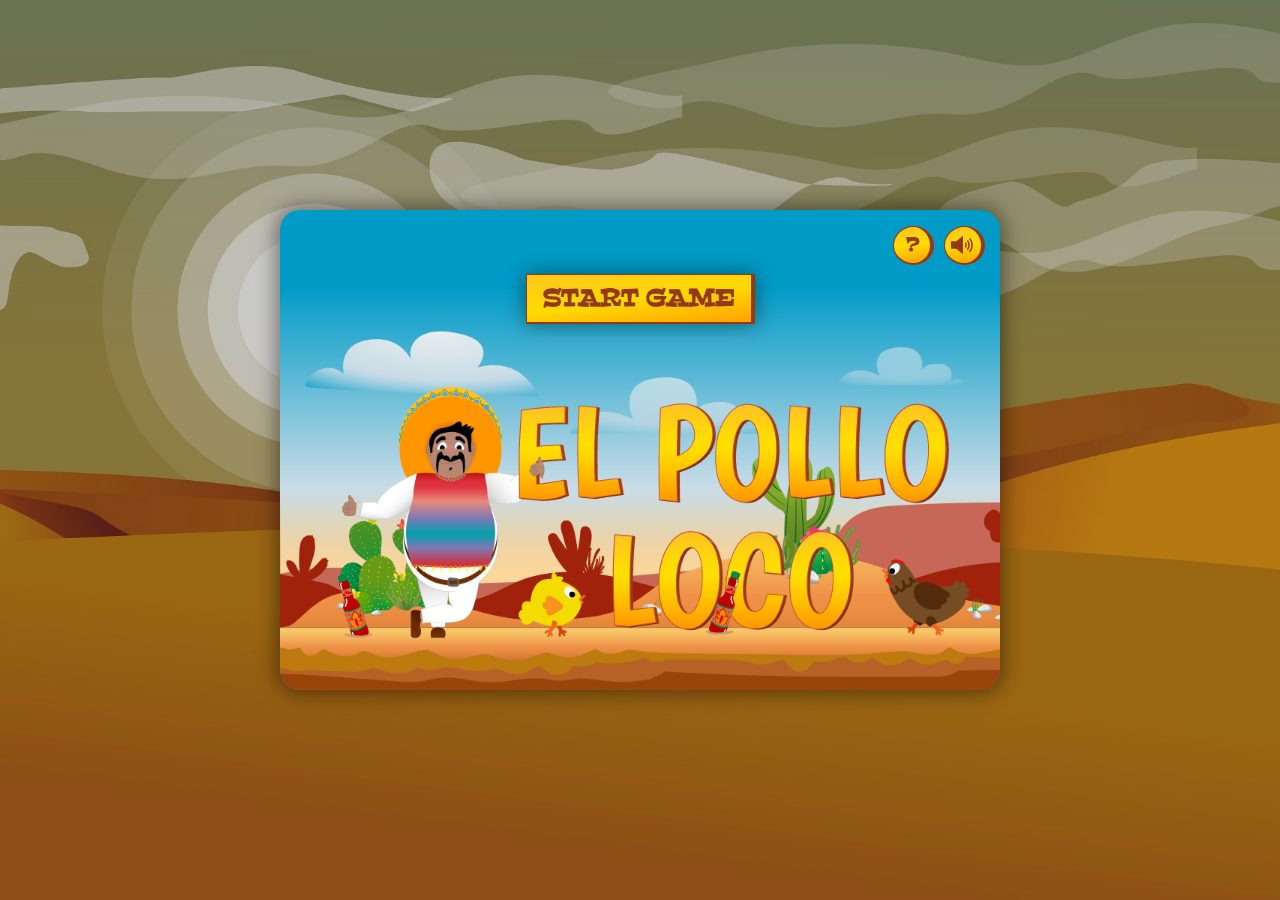
<file: index.html>
<!DOCTYPE html>
<html lang="en" translate="no">

<head>
    <meta charset="UTF-8">
    <meta name="viewport" content="width=device-width, initial-scale=1.0">
    <meta property="og:image" content="img/9_intro_outro_screens/start/startscreen_1.png" />
    <link rel="icon" type="image/x-icon" href="img/4_enemie_boss_chicken/3_attack/G13.png">
    <title>El Pollo Loco</title>
    <link rel="stylesheet" href="style.css">
    <script src="js/soundmanager.js"></script>
    <script src="models/drawable-object.class.js"></script>
    <script src="models/moveable-object.class.js"></script>
    <script src="models/statusbar.class.js"></script>
    <script src="models/statusbar-health.class.js"></script>
    <script src="models/statusbar-coins.class.js"></script>
    <script src="models/statusbar-bottles.class.js"></script>
    <script src="models/statusbar-endboss.class.js"></script>
    <script src="models/character.class.js"></script>
    <script src="models/chicken.class.js"></script>
    <script src="models/minichicken.class.js"></script>
    <script src="models/throwable-objects.class.js"></script>
    <script src="models/bottle.class.js"></script>
    <script src="models/coin.class.js"></script>
    <script src="models/endboss.class.js"></script>
    <script src="models/clouds.class.js"></script>
    <script src="models/background-object.class.js"></script>
    <script src="models/world.class.js"></script>
    <script src="models/keyboard.class.js"></script>
    <script src="models/level.class.js"></script>
    <script src="levels/level1.js"></script>
    <script src="js/game.js"></script>
</head>

<body onload="showStartScreen()">

    <div class="background-image"></div>
    <div class="rotate-device">
        <h1>Please rotate your device into landscape mode</h1>
    </div>

    <div id="content">
        <div id="loading-screen" class="hide">
            <h1>loading...</h1>
            <div class="loading-circle"><img src="img/9_intro_outro_screens/start/loading.svg"></div>
        </div>
        <div class="overlay">
            <div id="screen-controls" class="screen-controls">
                <div class="screen-control-button" id="how-to-play-button" onclick="showOrHideHowToPlay()">?</div>
                <div class="screen-control-button" id="start-screen-sound-button" onclick="toggleMute()"><img
                        id="start-screen-sound" src="img/9_intro_outro_screens/start/sound.svg"></div>
                <div class="screen-control-button" id="full-screen-button" onclick="toggleFullScreen()"><img
                        id="full-screen-button-img" src="img/9_intro_outro_screens/start/fullscreen.svg"></div>
            </div>
            <div id="mobile-controls" class="mobile-controls">
                <div class="panel">
                    <div class="screen-control-button-container">
                        <div class="screen-control-button" id="mobile-btn-left"><img
                                src="img/9_intro_outro_screens/start/arrow-left_brown.png"></div>
                    </div>
                    <div class="screen-control-button-container">
                        <div class="screen-control-button" id="mobile-btn-right"><img
                                src="img/9_intro_outro_screens/start/arrow-right_brown.png"></div>
                    </div>
                </div>
                <div class="panel">
                    <div class="screen-control-button-container">
                        <div class="screen-control-button" id="mobile-btn-jump"><img
                                src="img/9_intro_outro_screens/start/arrow-left_brown.png" style="rotate: 90deg;"></div>
                    </div>
                    <div class="screen-control-button-container">
                        <div class="screen-control-button" id="mobile-btn-throw"><img
                                src="img/6_salsa_bottle/salsa_bottle.png" style="width: 38px"></div>
                    </div>
                </div>
            </div>
        </div>
        <div id="start-screen">
            <button type="button" onclick="showLoadingScreen()" onmouseover="playClickSound()">Start Game</button>
            <img src="img/9_intro_outro_screens/start/startscreen_1.png">

        </div>

        <div id="game-over-screen" class="hide">
            <button type="button" onclick="showLoadingScreen()" onmouseover="playClickSound()">Restart Game</button>
            <button type="button" onmouseover="playClickSound()" onclick="showStartScreen()">Back To Menu</button>
        </div>

        <div id="how-to-play" class="hide">
            <button type="button" class="close" title="Close Window" onclick="showOrHideHowToPlay()">
                <p>x</p>
            </button>
            <h1>HOW TO PLAY</h1>
            <div class="mobile-keys-container">
                <div class="keyboard-line">
                    <div class="key-and-explanation">
                        <div class="screen-control-button"><img
                                src="img/9_intro_outro_screens/start/arrow-left_brown.png"></div>
                        <p>Walk left</p>
                    </div>
                    <div class="key-and-explanation">
                        <p>Walk right</p>
                        <div class="screen-control-button"><img
                                src="img/9_intro_outro_screens/start/arrow-right_brown.png"></div>
                    </div>
                </div>
                <div class="keyboard-line">
                    <div class="key-and-explanation">
                        <div class="screen-control-button" id="mobile-btn-jump"><img
                                src="img/9_intro_outro_screens/start/arrow-left_brown.png" style="rotate: 90deg;"></div>
                        <p>Jump</p>
                    </div>
                    <div class="key-and-explanation">
                        <p>Throw Bottle</p>
                        <div class="screen-control-button" id="mobile-btn-throw"><img
                                src="img/6_salsa_bottle/salsa_bottle.png" style="width: 100%"></div>
                    </div>
                </div>
            </div>

            <div class="keyboard-container">
                <div class="keyboard-line" style="padding-left: 17px;">
                    <div class="key-and-explanation">
                        <p>Walk left</p>
                        <div class="key">
                            <div class="key-inner">
                                <img src="img/9_intro_outro_screens/start/arrow-left.png">
                            </div>
                        </div>
                    </div>
                    <div class="key-and-explanation">
                        <div class="key">
                            <div class="key-inner">
                                <img src="img/9_intro_outro_screens/start/arrow-right.png">
                            </div>
                        </div>
                        <p>Walk right</p>
                    </div>
                </div>

                <div class="keyboard-line">
                    <div class="explanation-under-key">
                        <div class="key">
                            <div class="key-inner">S</div>
                        </div>
                        <p>Throw Bottle</p>
                    </div>
                </div>
                <div class="keyboard-line">
                    <div class="explanation-under-key">
                        <div class="space">
                            <div class="space-inner">SPACE</div>
                        </div>
                        <p>Jump</p>
                    </div>
                </div>
            </div>
        </div>
        <div id="game-screen" class="hide">
            <canvas id="canvas" width="720" height="480"></canvas>
        </div>
    </div>
    </div>
</body>

</html>
</file>
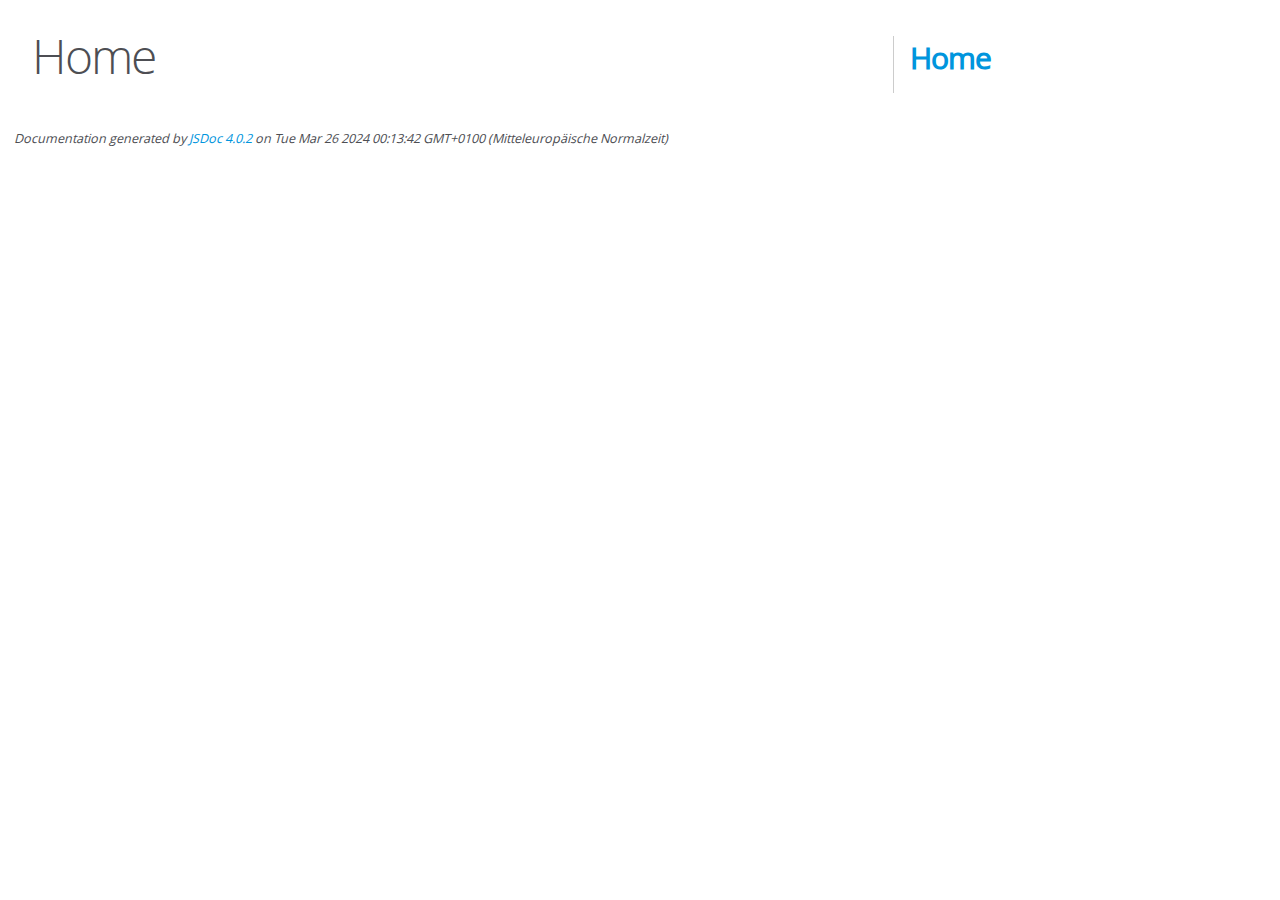
<file: out/index.html>
<!DOCTYPE html>
<html lang="en">
<head>
    <meta charset="utf-8">
    <title>JSDoc: Home</title>

    <script src="scripts/prettify/prettify.js"> </script>
    <script src="scripts/prettify/lang-css.js"> </script>
    <!--[if lt IE 9]>
      <script src="//html5shiv.googlecode.com/svn/trunk/html5.js"></script>
    <![endif]-->
    <link type="text/css" rel="stylesheet" href="styles/prettify-tomorrow.css">
    <link type="text/css" rel="stylesheet" href="styles/jsdoc-default.css">
</head>

<body>

<div id="main">

    <h1 class="page-title">Home</h1>

    



    


    <h3> </h3>










    









</div>

<nav>
    <h2><a href="index.html">Home</a></h2>
</nav>

<br class="clear">

<footer>
    Documentation generated by <a href="https://github.com/jsdoc/jsdoc">JSDoc 4.0.2</a> on Tue Mar 26 2024 00:13:42 GMT+0100 (Mitteleuropäische Normalzeit)
</footer>

<script> prettyPrint(); </script>
<script src="scripts/linenumber.js"> </script>
</body>
</html>
</file>
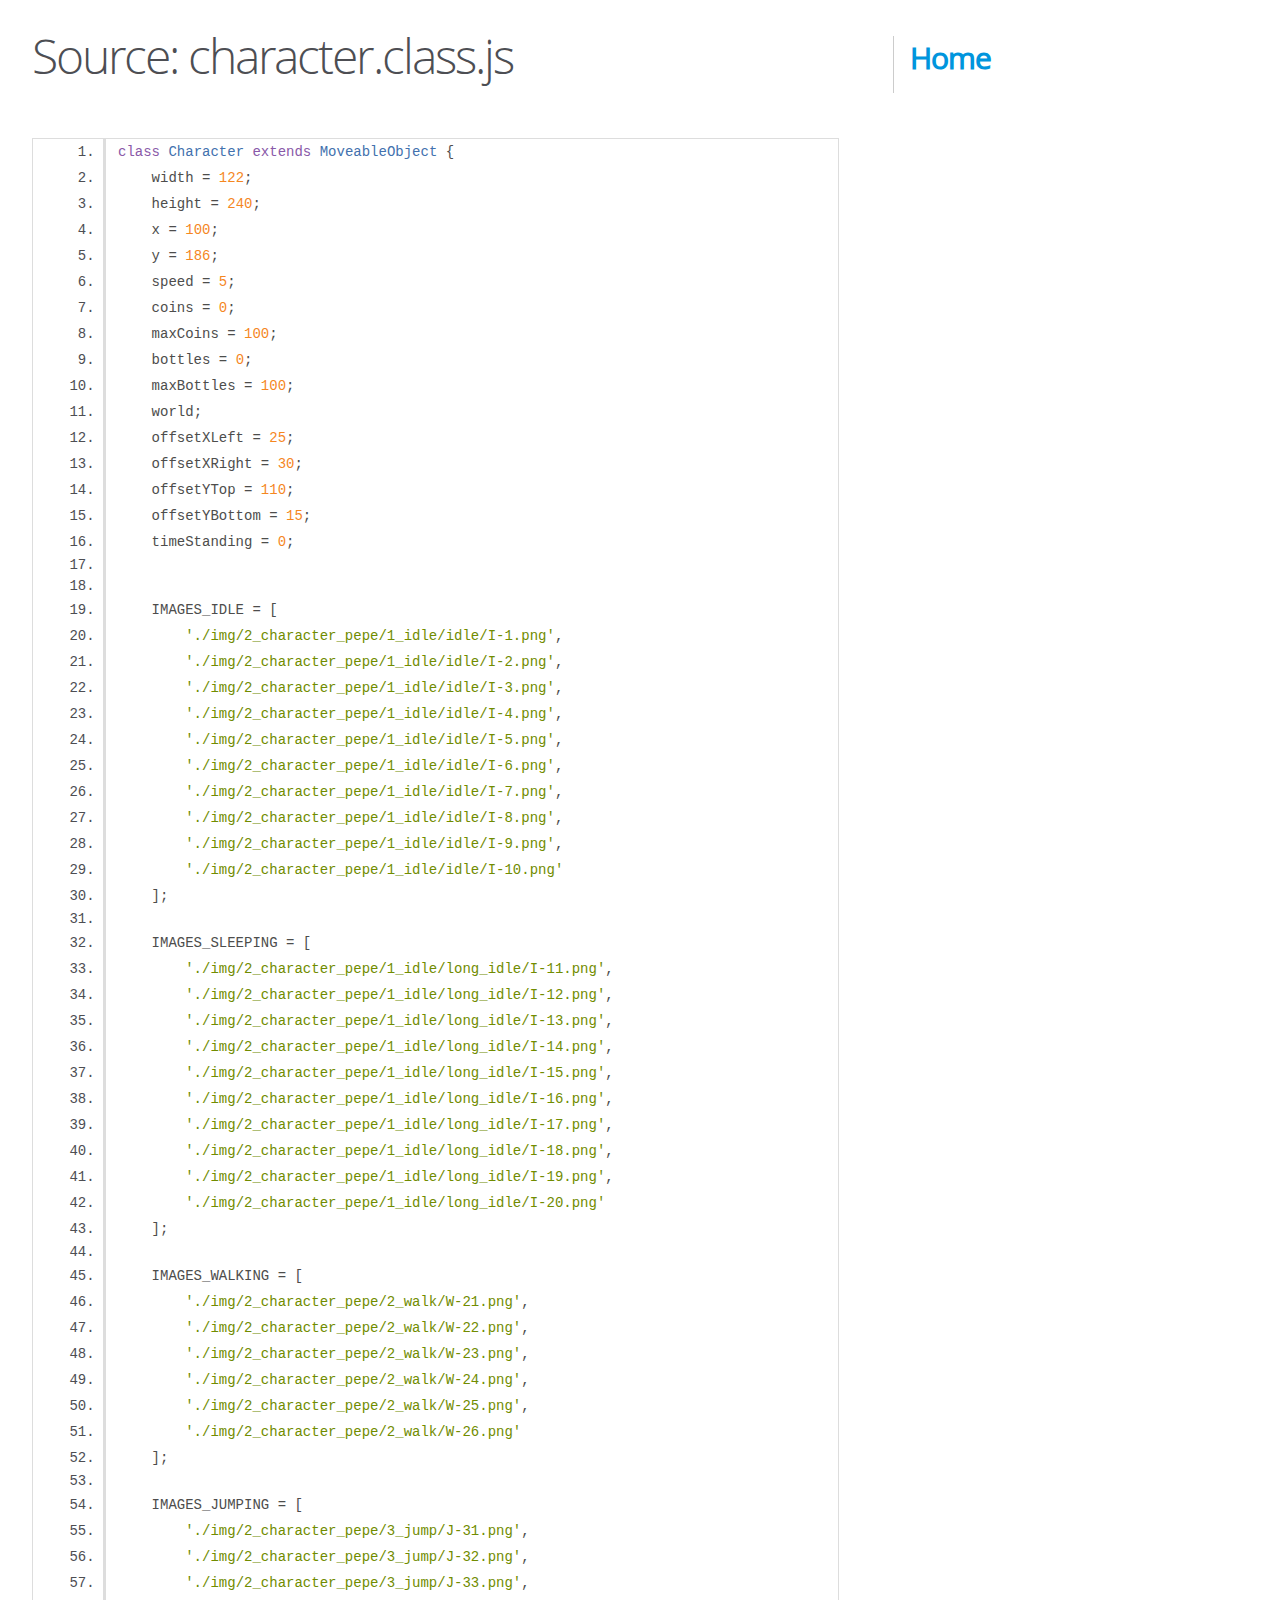
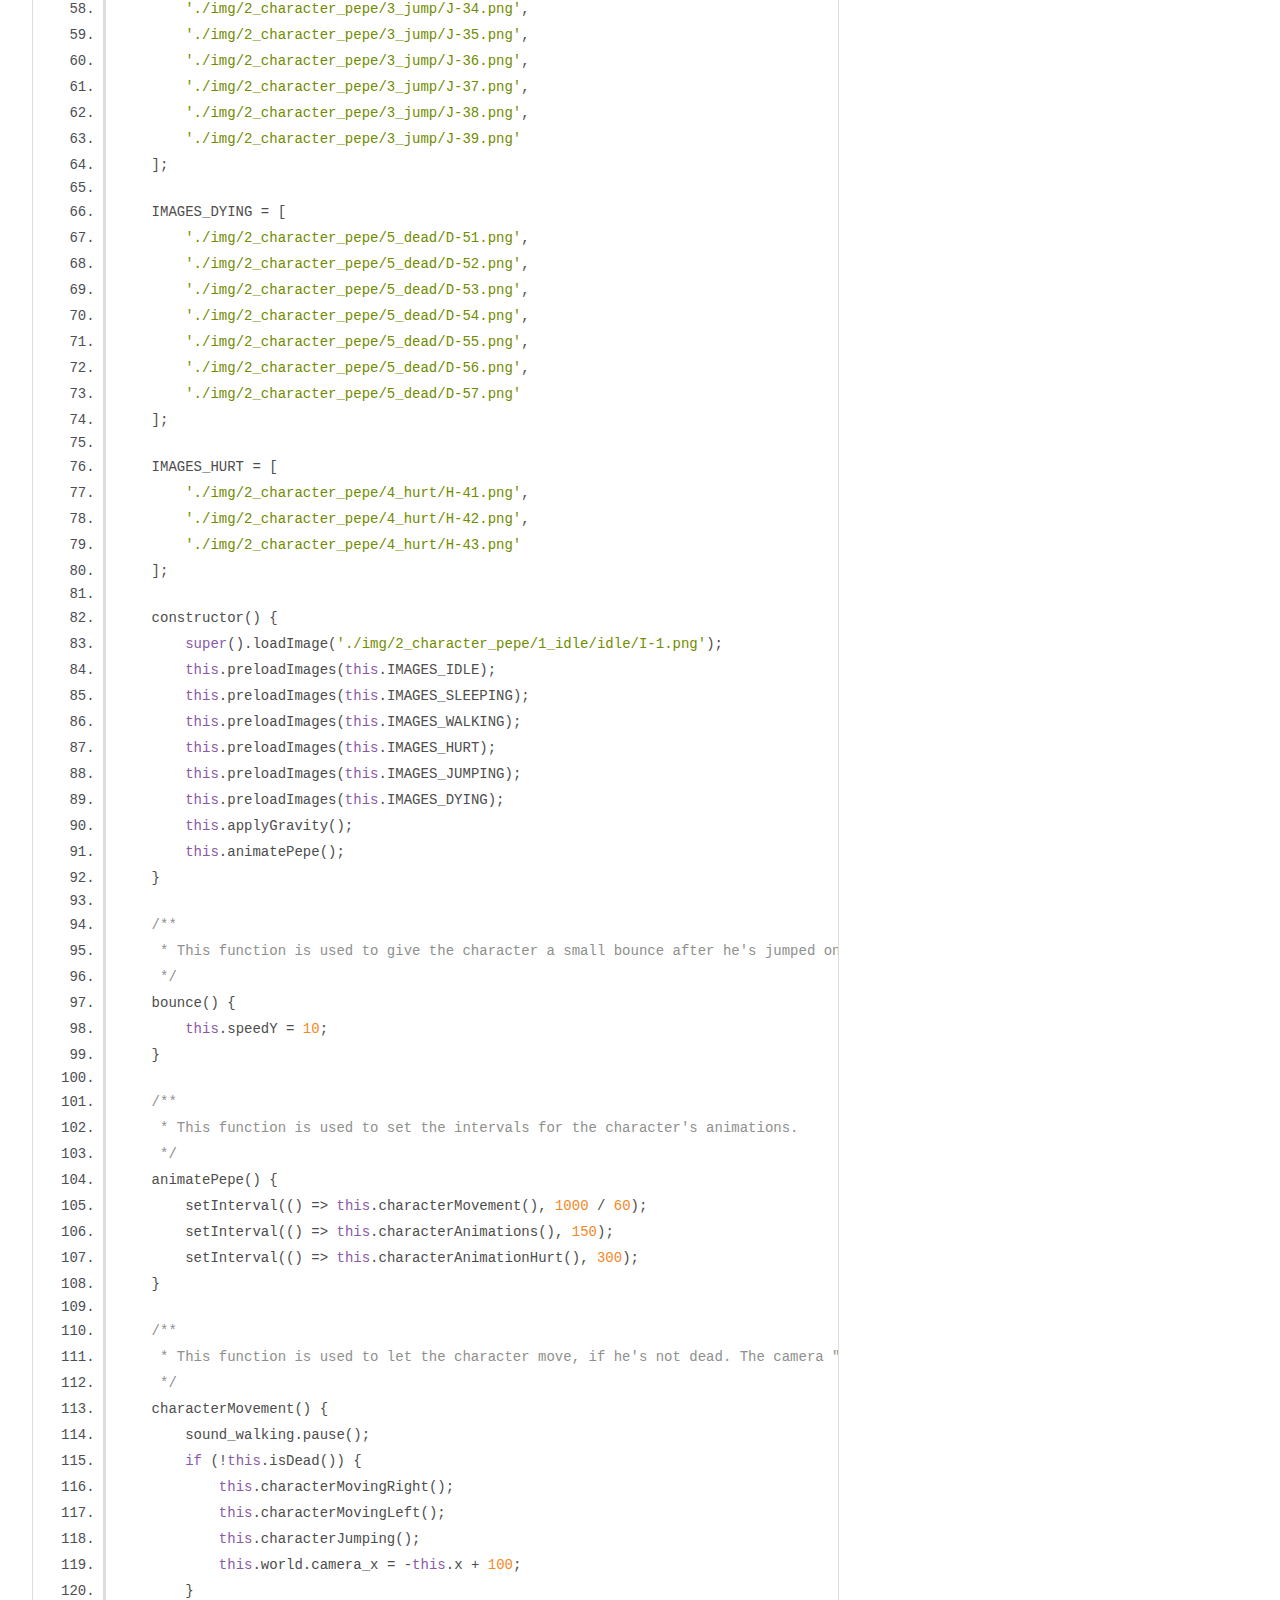
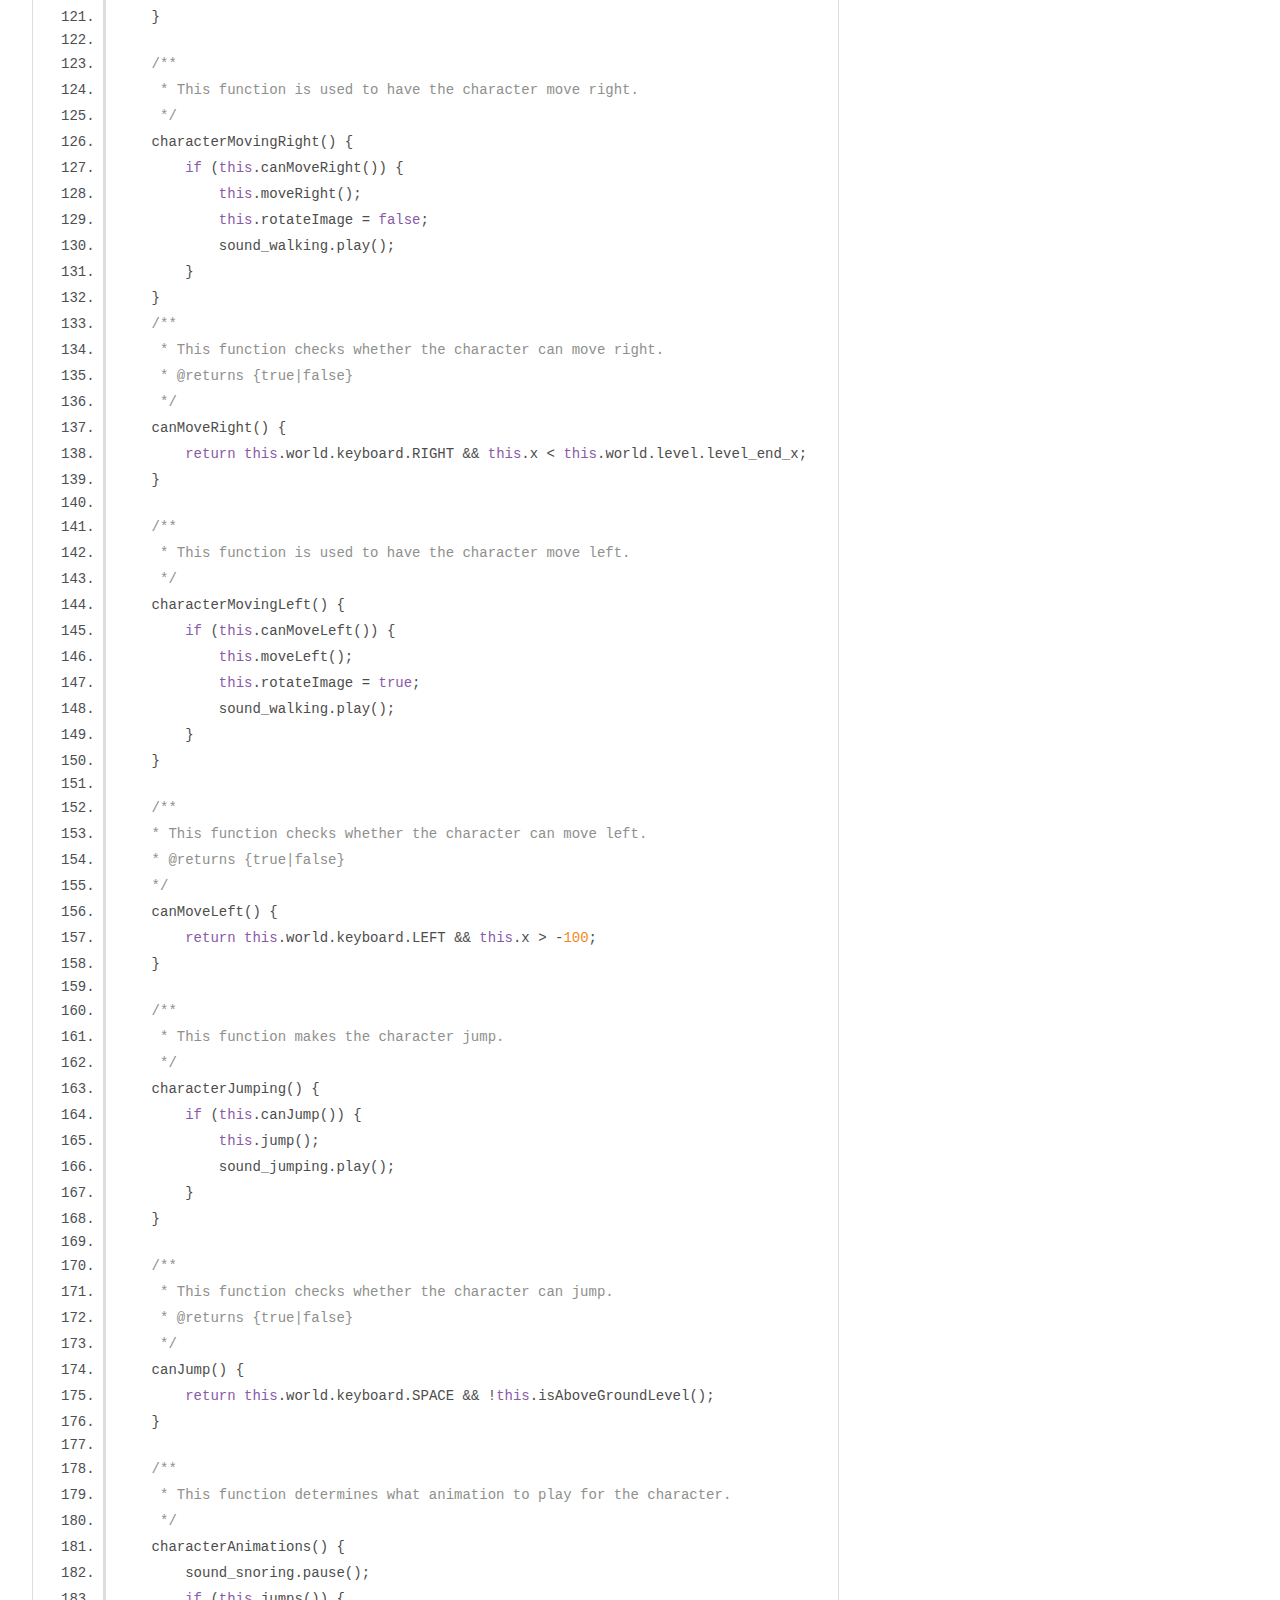
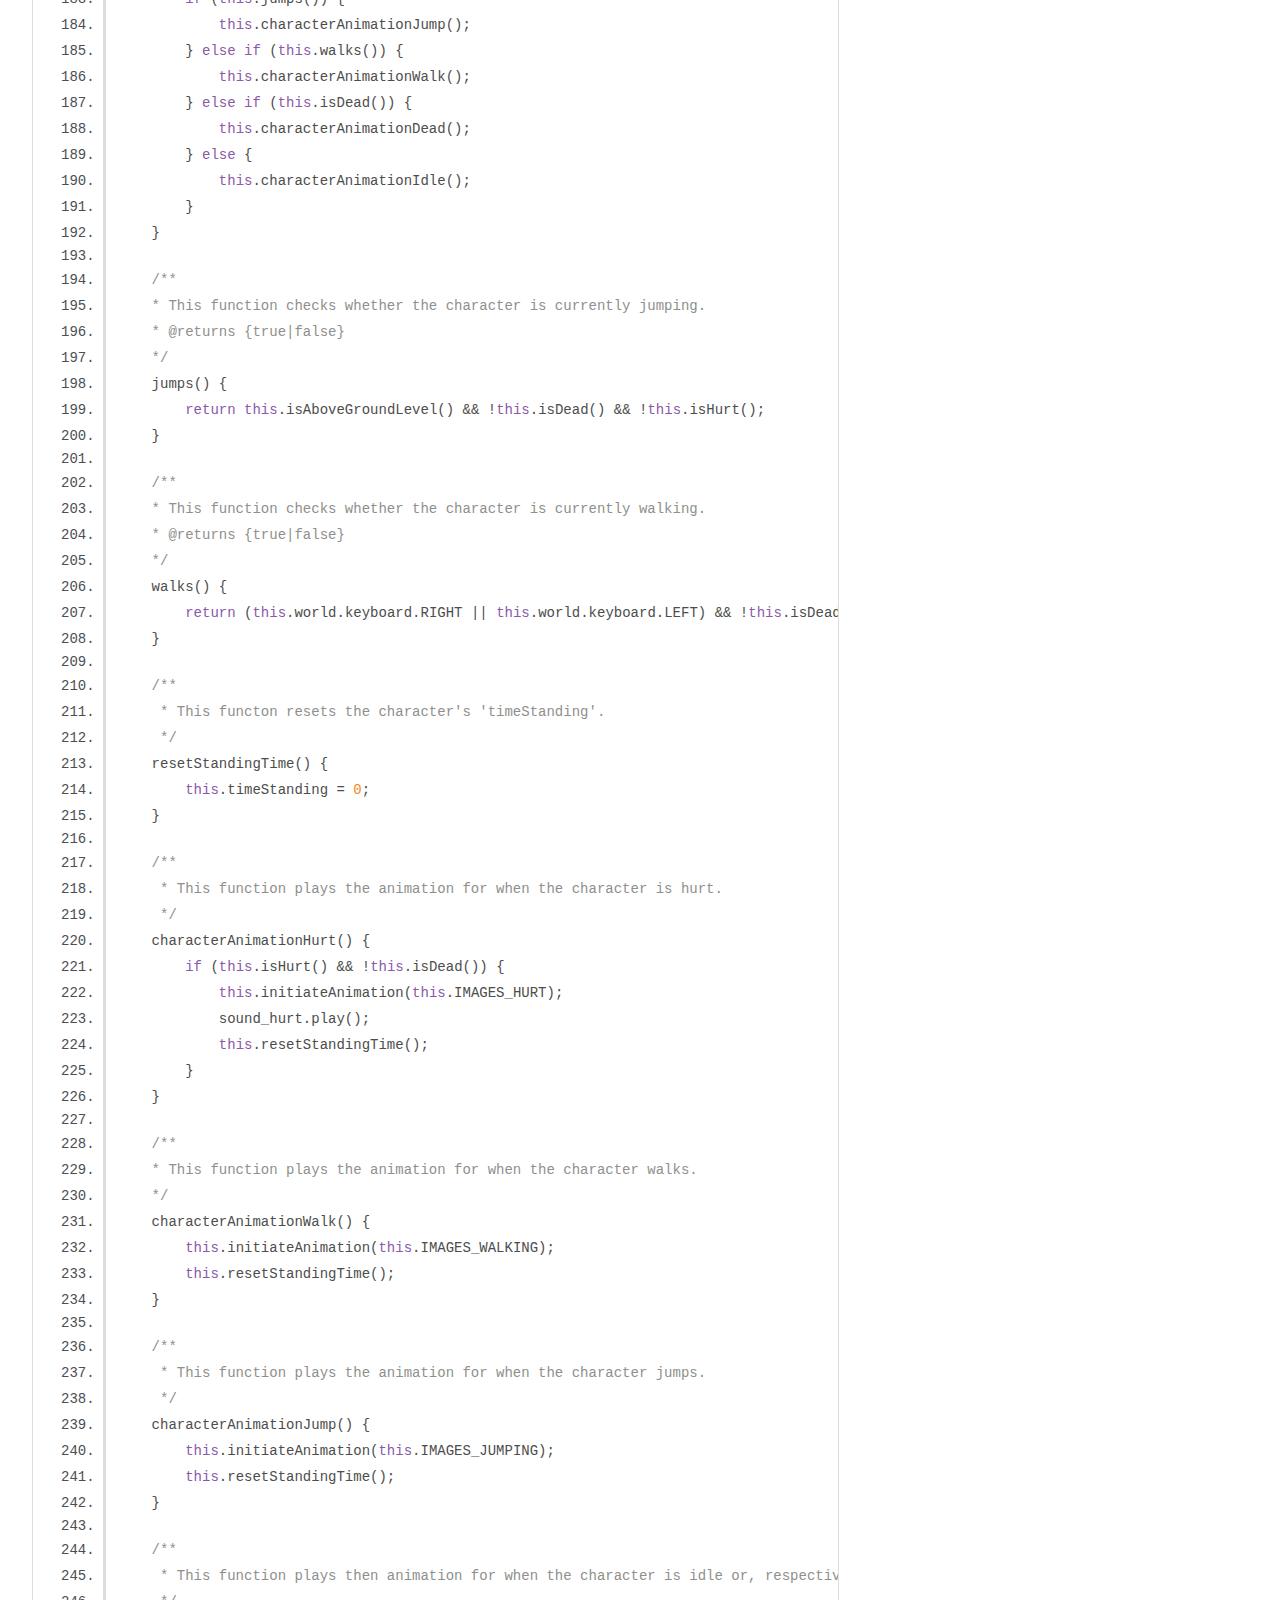
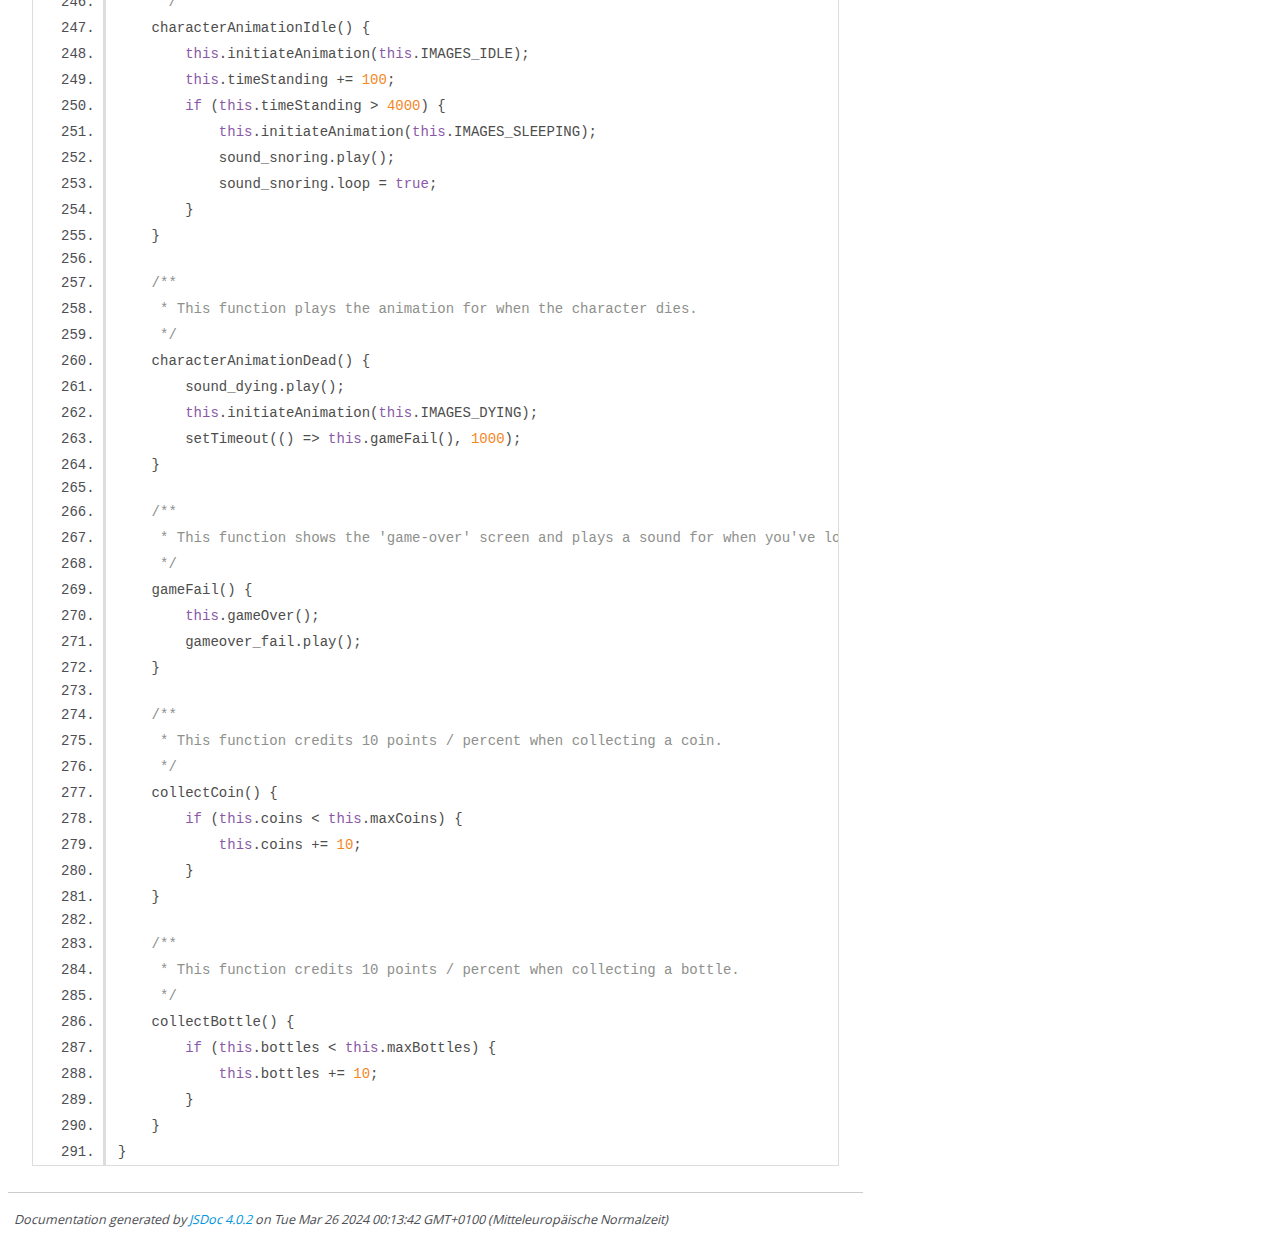
<file: out/character.class.js.html>
<!DOCTYPE html>
<html lang="en">
<head>
    <meta charset="utf-8">
    <title>JSDoc: Source: character.class.js</title>

    <script src="scripts/prettify/prettify.js"> </script>
    <script src="scripts/prettify/lang-css.js"> </script>
    <!--[if lt IE 9]>
      <script src="//html5shiv.googlecode.com/svn/trunk/html5.js"></script>
    <![endif]-->
    <link type="text/css" rel="stylesheet" href="styles/prettify-tomorrow.css">
    <link type="text/css" rel="stylesheet" href="styles/jsdoc-default.css">
</head>

<body>

<div id="main">

    <h1 class="page-title">Source: character.class.js</h1>

    



    
    <section>
        <article>
            <pre class="prettyprint source linenums"><code>class Character extends MoveableObject {
    width = 122;
    height = 240;
    x = 100;
    y = 186;
    speed = 5;
    coins = 0;
    maxCoins = 100;
    bottles = 0;
    maxBottles = 100;
    world;
    offsetXLeft = 25;
    offsetXRight = 30;
    offsetYTop = 110;
    offsetYBottom = 15;
    timeStanding = 0;


    IMAGES_IDLE = [
        './img/2_character_pepe/1_idle/idle/I-1.png',
        './img/2_character_pepe/1_idle/idle/I-2.png',
        './img/2_character_pepe/1_idle/idle/I-3.png',
        './img/2_character_pepe/1_idle/idle/I-4.png',
        './img/2_character_pepe/1_idle/idle/I-5.png',
        './img/2_character_pepe/1_idle/idle/I-6.png',
        './img/2_character_pepe/1_idle/idle/I-7.png',
        './img/2_character_pepe/1_idle/idle/I-8.png',
        './img/2_character_pepe/1_idle/idle/I-9.png',
        './img/2_character_pepe/1_idle/idle/I-10.png'
    ];

    IMAGES_SLEEPING = [
        './img/2_character_pepe/1_idle/long_idle/I-11.png',
        './img/2_character_pepe/1_idle/long_idle/I-12.png',
        './img/2_character_pepe/1_idle/long_idle/I-13.png',
        './img/2_character_pepe/1_idle/long_idle/I-14.png',
        './img/2_character_pepe/1_idle/long_idle/I-15.png',
        './img/2_character_pepe/1_idle/long_idle/I-16.png',
        './img/2_character_pepe/1_idle/long_idle/I-17.png',
        './img/2_character_pepe/1_idle/long_idle/I-18.png',
        './img/2_character_pepe/1_idle/long_idle/I-19.png',
        './img/2_character_pepe/1_idle/long_idle/I-20.png'
    ];

    IMAGES_WALKING = [
        './img/2_character_pepe/2_walk/W-21.png',
        './img/2_character_pepe/2_walk/W-22.png',
        './img/2_character_pepe/2_walk/W-23.png',
        './img/2_character_pepe/2_walk/W-24.png',
        './img/2_character_pepe/2_walk/W-25.png',
        './img/2_character_pepe/2_walk/W-26.png'
    ];

    IMAGES_JUMPING = [
        './img/2_character_pepe/3_jump/J-31.png',
        './img/2_character_pepe/3_jump/J-32.png',
        './img/2_character_pepe/3_jump/J-33.png',
        './img/2_character_pepe/3_jump/J-34.png',
        './img/2_character_pepe/3_jump/J-35.png',
        './img/2_character_pepe/3_jump/J-36.png',
        './img/2_character_pepe/3_jump/J-37.png',
        './img/2_character_pepe/3_jump/J-38.png',
        './img/2_character_pepe/3_jump/J-39.png'
    ];

    IMAGES_DYING = [
        './img/2_character_pepe/5_dead/D-51.png',
        './img/2_character_pepe/5_dead/D-52.png',
        './img/2_character_pepe/5_dead/D-53.png',
        './img/2_character_pepe/5_dead/D-54.png',
        './img/2_character_pepe/5_dead/D-55.png',
        './img/2_character_pepe/5_dead/D-56.png',
        './img/2_character_pepe/5_dead/D-57.png'
    ];

    IMAGES_HURT = [
        './img/2_character_pepe/4_hurt/H-41.png',
        './img/2_character_pepe/4_hurt/H-42.png',
        './img/2_character_pepe/4_hurt/H-43.png'
    ];

    constructor() {
        super().loadImage('./img/2_character_pepe/1_idle/idle/I-1.png');
        this.preloadImages(this.IMAGES_IDLE);
        this.preloadImages(this.IMAGES_SLEEPING);
        this.preloadImages(this.IMAGES_WALKING);
        this.preloadImages(this.IMAGES_HURT);
        this.preloadImages(this.IMAGES_JUMPING);
        this.preloadImages(this.IMAGES_DYING);
        this.applyGravity();
        this.animatePepe();
    }

    /**
     * This function is used to give the character a small bounce after he's jumped onto an enemy. 
     */
    bounce() {
        this.speedY = 10;
    }

    /**
     * This function is used to set the intervals for the character's animations.
     */
    animatePepe() {
        setInterval(() => this.characterMovement(), 1000 / 60);
        setInterval(() => this.characterAnimations(), 150);
        setInterval(() => this.characterAnimationHurt(), 300);
    }

    /**
     * This function is used to let the character move, if he's not dead. The camera "follows" him.
     */
    characterMovement() {
        sound_walking.pause();
        if (!this.isDead()) {
            this.characterMovingRight();
            this.characterMovingLeft();
            this.characterJumping();
            this.world.camera_x = -this.x + 100;
        }
    }

    /**
     * This function is used to have the character move right.
     */
    characterMovingRight() {
        if (this.canMoveRight()) {
            this.moveRight();
            this.rotateImage = false;
            sound_walking.play();
        }
    }
    /**
     * This function checks whether the character can move right.
     * @returns {true|false}
     */
    canMoveRight() {
        return this.world.keyboard.RIGHT &amp;&amp; this.x &lt; this.world.level.level_end_x;
    }

    /**
     * This function is used to have the character move left.
     */
    characterMovingLeft() {
        if (this.canMoveLeft()) {
            this.moveLeft();
            this.rotateImage = true;
            sound_walking.play();
        }
    }

    /**
    * This function checks whether the character can move left.
    * @returns {true|false}
    */
    canMoveLeft() {
        return this.world.keyboard.LEFT &amp;&amp; this.x > -100;
    }

    /**
     * This function makes the character jump.
     */
    characterJumping() {
        if (this.canJump()) {
            this.jump();
            sound_jumping.play();
        }
    }

    /**
     * This function checks whether the character can jump.
     * @returns {true|false}
     */
    canJump() {
        return this.world.keyboard.SPACE &amp;&amp; !this.isAboveGroundLevel();
    }

    /**
     * This function determines what animation to play for the character.
     */
    characterAnimations() {
        sound_snoring.pause();
        if (this.jumps()) {
            this.characterAnimationJump();
        } else if (this.walks()) {
            this.characterAnimationWalk();
        } else if (this.isDead()) {
            this.characterAnimationDead();
        } else {
            this.characterAnimationIdle();
        }
    }

    /**
    * This function checks whether the character is currently jumping.
    * @returns {true|false}
    */
    jumps() {
        return this.isAboveGroundLevel() &amp;&amp; !this.isDead() &amp;&amp; !this.isHurt();
    }

    /**
    * This function checks whether the character is currently walking.
    * @returns {true|false}
    */
    walks() {
        return (this.world.keyboard.RIGHT || this.world.keyboard.LEFT) &amp;&amp; !this.isDead() &amp;&amp; !this.isHurt();
    }

    /**
     * This functon resets the character's 'timeStanding'.
     */
    resetStandingTime() {
        this.timeStanding = 0;
    }

    /**
     * This function plays the animation for when the character is hurt.
     */
    characterAnimationHurt() {
        if (this.isHurt() &amp;&amp; !this.isDead()) {
            this.initiateAnimation(this.IMAGES_HURT);
            sound_hurt.play();
            this.resetStandingTime();
        }
    }

    /**
    * This function plays the animation for when the character walks.
    */
    characterAnimationWalk() {
        this.initiateAnimation(this.IMAGES_WALKING);
        this.resetStandingTime();
    }

    /**
     * This function plays the animation for when the character jumps.
     */
    characterAnimationJump() {
        this.initiateAnimation(this.IMAGES_JUMPING);
        this.resetStandingTime();
    }

    /**
     * This function plays then animation for when the character is idle or, respectively, sleeping. 
     */
    characterAnimationIdle() {
        this.initiateAnimation(this.IMAGES_IDLE);
        this.timeStanding += 100;
        if (this.timeStanding > 4000) {
            this.initiateAnimation(this.IMAGES_SLEEPING);
            sound_snoring.play();
            sound_snoring.loop = true;
        }
    }

    /**
     * This function plays the animation for when the character dies.
     */
    characterAnimationDead() {
        sound_dying.play();
        this.initiateAnimation(this.IMAGES_DYING);
        setTimeout(() => this.gameFail(), 1000);
    }

    /**
     * This function shows the 'game-over' screen and plays a sound for when you've lost the game.
     */
    gameFail() {
        this.gameOver();
        gameover_fail.play();
    }

    /**
     * This function credits 10 points / percent when collecting a coin.
     */
    collectCoin() {
        if (this.coins &lt; this.maxCoins) {
            this.coins += 10;
        }
    }

    /**
     * This function credits 10 points / percent when collecting a bottle.
     */
    collectBottle() {
        if (this.bottles &lt; this.maxBottles) {
            this.bottles += 10;
        }
    }
}</code></pre>
        </article>
    </section>




</div>

<nav>
    <h2><a href="index.html">Home</a></h2>
</nav>

<br class="clear">

<footer>
    Documentation generated by <a href="https://github.com/jsdoc/jsdoc">JSDoc 4.0.2</a> on Tue Mar 26 2024 00:13:42 GMT+0100 (Mitteleuropäische Normalzeit)
</footer>

<script> prettyPrint(); </script>
<script src="scripts/linenumber.js"> </script>
</body>
</html>
</file>
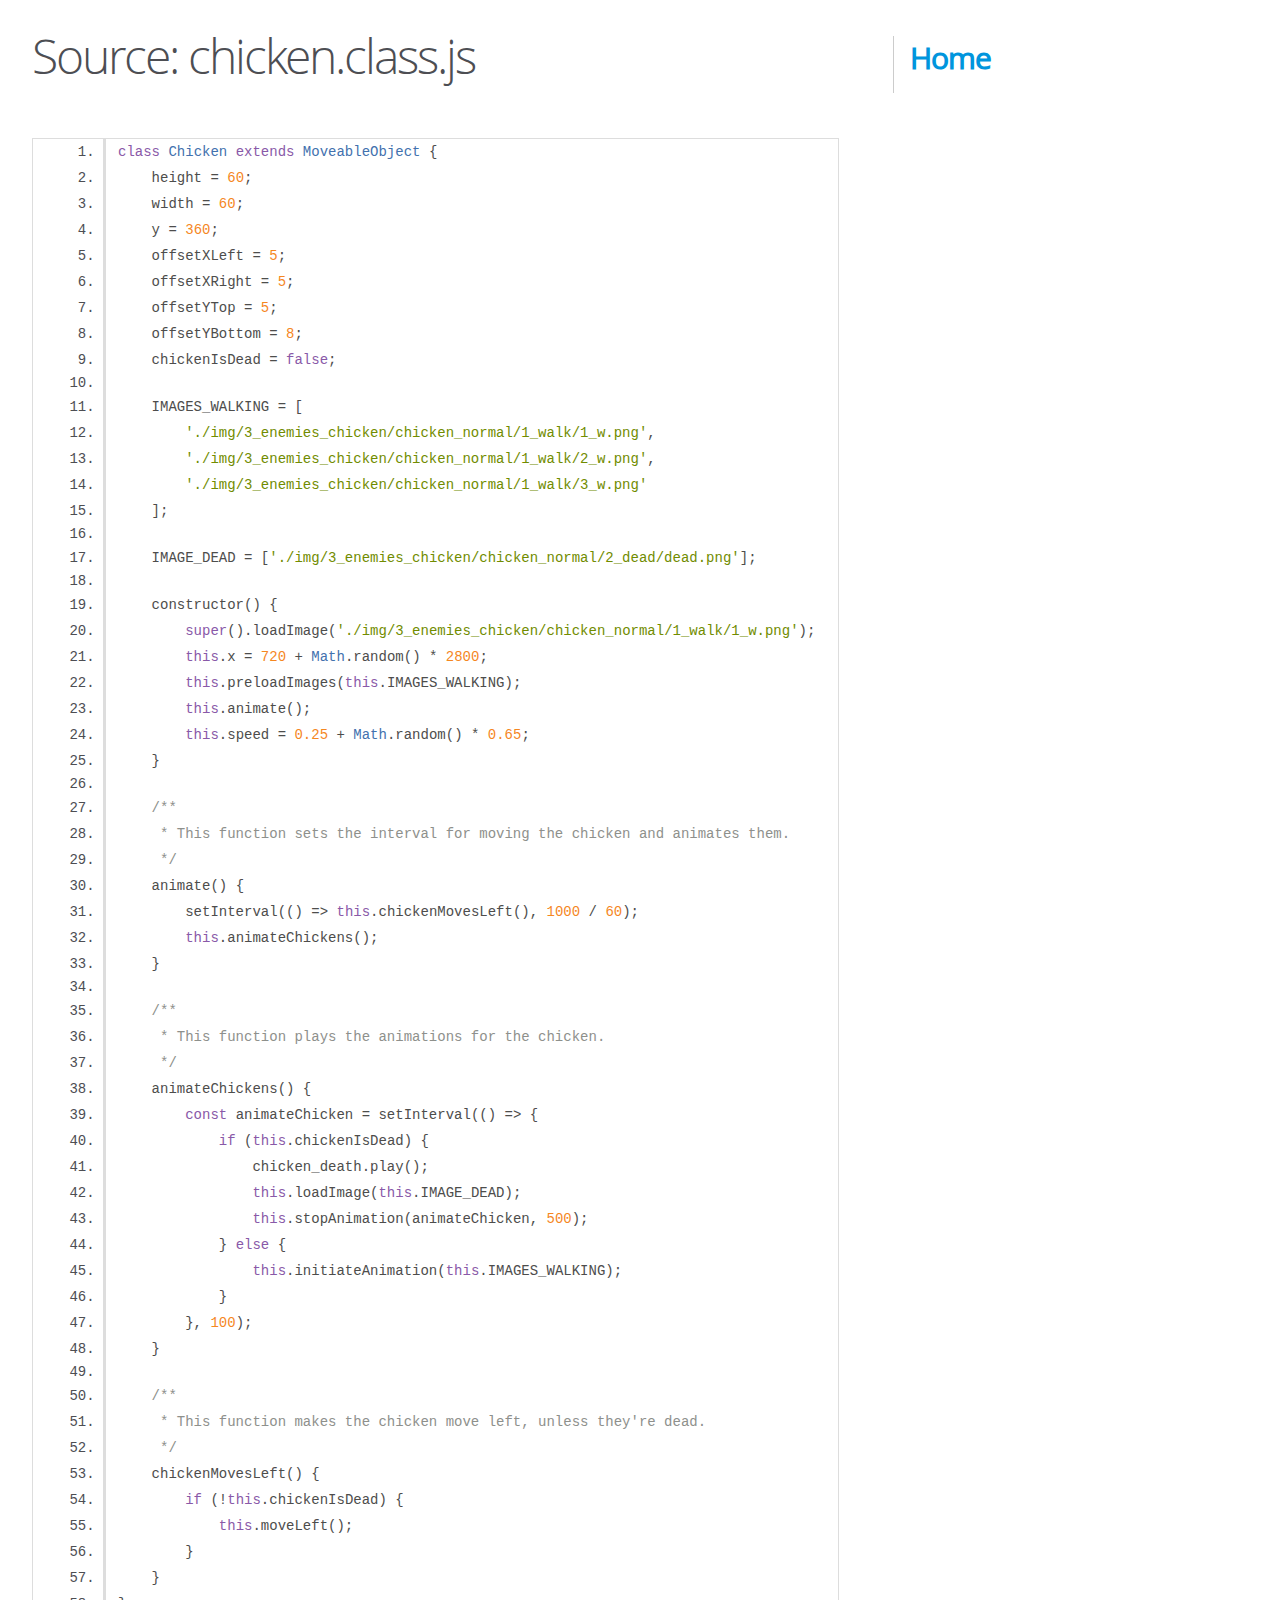
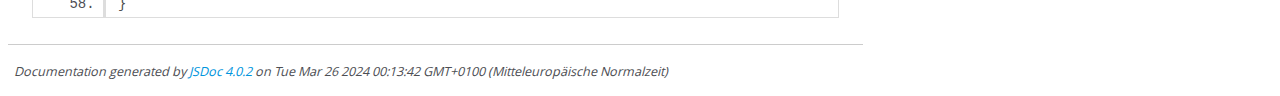
<file: out/chicken.class.js.html>
<!DOCTYPE html>
<html lang="en">
<head>
    <meta charset="utf-8">
    <title>JSDoc: Source: chicken.class.js</title>

    <script src="scripts/prettify/prettify.js"> </script>
    <script src="scripts/prettify/lang-css.js"> </script>
    <!--[if lt IE 9]>
      <script src="//html5shiv.googlecode.com/svn/trunk/html5.js"></script>
    <![endif]-->
    <link type="text/css" rel="stylesheet" href="styles/prettify-tomorrow.css">
    <link type="text/css" rel="stylesheet" href="styles/jsdoc-default.css">
</head>

<body>

<div id="main">

    <h1 class="page-title">Source: chicken.class.js</h1>

    



    
    <section>
        <article>
            <pre class="prettyprint source linenums"><code>class Chicken extends MoveableObject {
    height = 60;
    width = 60;
    y = 360;
    offsetXLeft = 5;
    offsetXRight = 5;
    offsetYTop = 5;
    offsetYBottom = 8;
    chickenIsDead = false;

    IMAGES_WALKING = [
        './img/3_enemies_chicken/chicken_normal/1_walk/1_w.png',
        './img/3_enemies_chicken/chicken_normal/1_walk/2_w.png',
        './img/3_enemies_chicken/chicken_normal/1_walk/3_w.png'
    ];

    IMAGE_DEAD = ['./img/3_enemies_chicken/chicken_normal/2_dead/dead.png'];

    constructor() {
        super().loadImage('./img/3_enemies_chicken/chicken_normal/1_walk/1_w.png');
        this.x = 720 + Math.random() * 2800;
        this.preloadImages(this.IMAGES_WALKING);
        this.animate();
        this.speed = 0.25 + Math.random() * 0.65;
    }

    /**
     * This function sets the interval for moving the chicken and animates them.
     */
    animate() {
        setInterval(() => this.chickenMovesLeft(), 1000 / 60);
        this.animateChickens();
    }

    /**
     * This function plays the animations for the chicken.
     */
    animateChickens() {
        const animateChicken = setInterval(() => {
            if (this.chickenIsDead) {
                chicken_death.play();
                this.loadImage(this.IMAGE_DEAD);
                this.stopAnimation(animateChicken, 500);
            } else {
                this.initiateAnimation(this.IMAGES_WALKING);
            }
        }, 100);
    }

    /**
     * This function makes the chicken move left, unless they're dead.
     */
    chickenMovesLeft() {
        if (!this.chickenIsDead) {
            this.moveLeft();
        }
    }
}</code></pre>
        </article>
    </section>




</div>

<nav>
    <h2><a href="index.html">Home</a></h2>
</nav>

<br class="clear">

<footer>
    Documentation generated by <a href="https://github.com/jsdoc/jsdoc">JSDoc 4.0.2</a> on Tue Mar 26 2024 00:13:42 GMT+0100 (Mitteleuropäische Normalzeit)
</footer>

<script> prettyPrint(); </script>
<script src="scripts/linenumber.js"> </script>
</body>
</html>
</file>
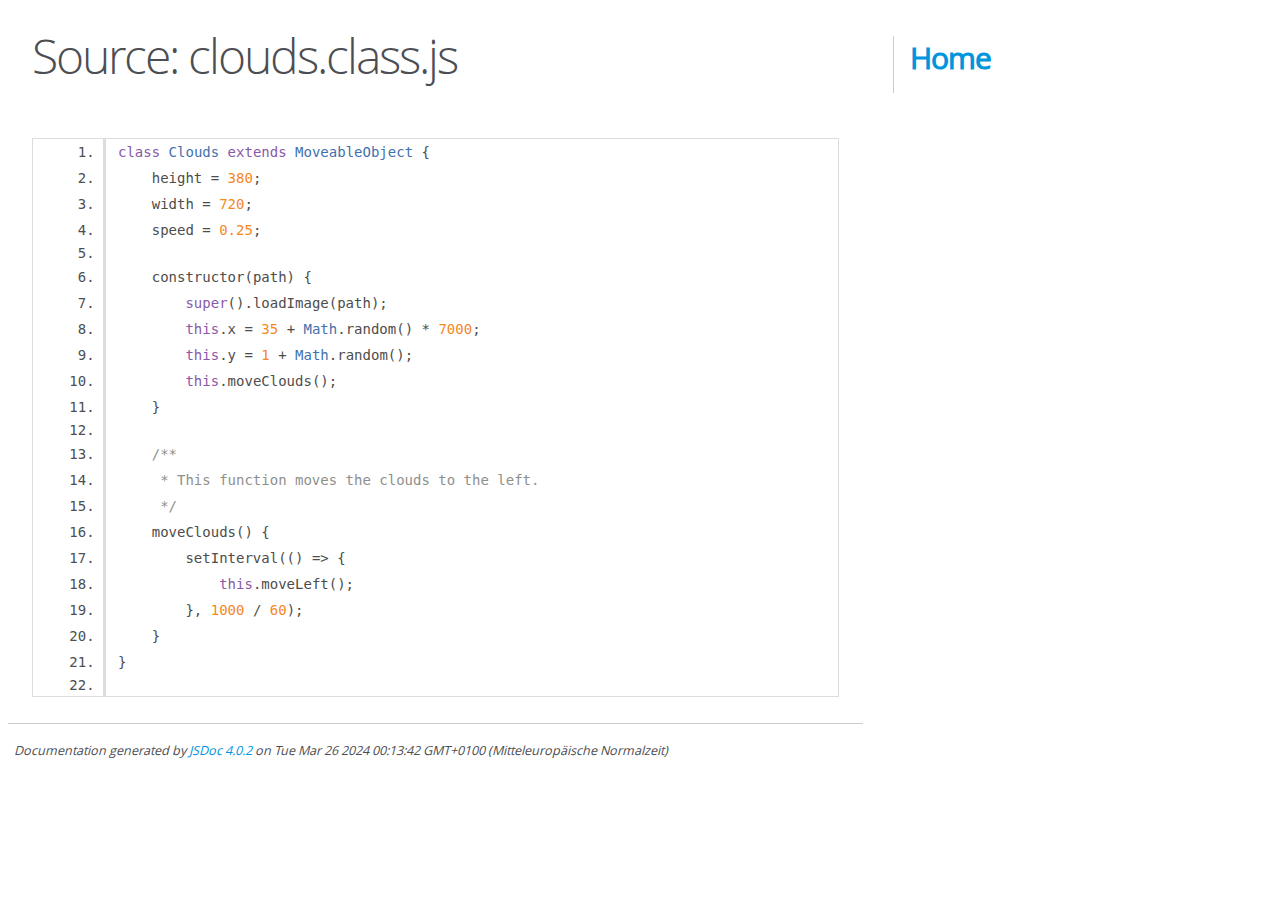
<file: out/clouds.class.js.html>
<!DOCTYPE html>
<html lang="en">
<head>
    <meta charset="utf-8">
    <title>JSDoc: Source: clouds.class.js</title>

    <script src="scripts/prettify/prettify.js"> </script>
    <script src="scripts/prettify/lang-css.js"> </script>
    <!--[if lt IE 9]>
      <script src="//html5shiv.googlecode.com/svn/trunk/html5.js"></script>
    <![endif]-->
    <link type="text/css" rel="stylesheet" href="styles/prettify-tomorrow.css">
    <link type="text/css" rel="stylesheet" href="styles/jsdoc-default.css">
</head>

<body>

<div id="main">

    <h1 class="page-title">Source: clouds.class.js</h1>

    



    
    <section>
        <article>
            <pre class="prettyprint source linenums"><code>class Clouds extends MoveableObject {
    height = 380;
    width = 720;
    speed = 0.25;

    constructor(path) {
        super().loadImage(path);
        this.x = 35 + Math.random() * 7000;
        this.y = 1 + Math.random();
        this.moveClouds();
    }

    /**
     * This function moves the clouds to the left.
     */
    moveClouds() {
        setInterval(() => {
            this.moveLeft();
        }, 1000 / 60);
    }
}

</code></pre>
        </article>
    </section>




</div>

<nav>
    <h2><a href="index.html">Home</a></h2>
</nav>

<br class="clear">

<footer>
    Documentation generated by <a href="https://github.com/jsdoc/jsdoc">JSDoc 4.0.2</a> on Tue Mar 26 2024 00:13:42 GMT+0100 (Mitteleuropäische Normalzeit)
</footer>

<script> prettyPrint(); </script>
<script src="scripts/linenumber.js"> </script>
</body>
</html>
</file>
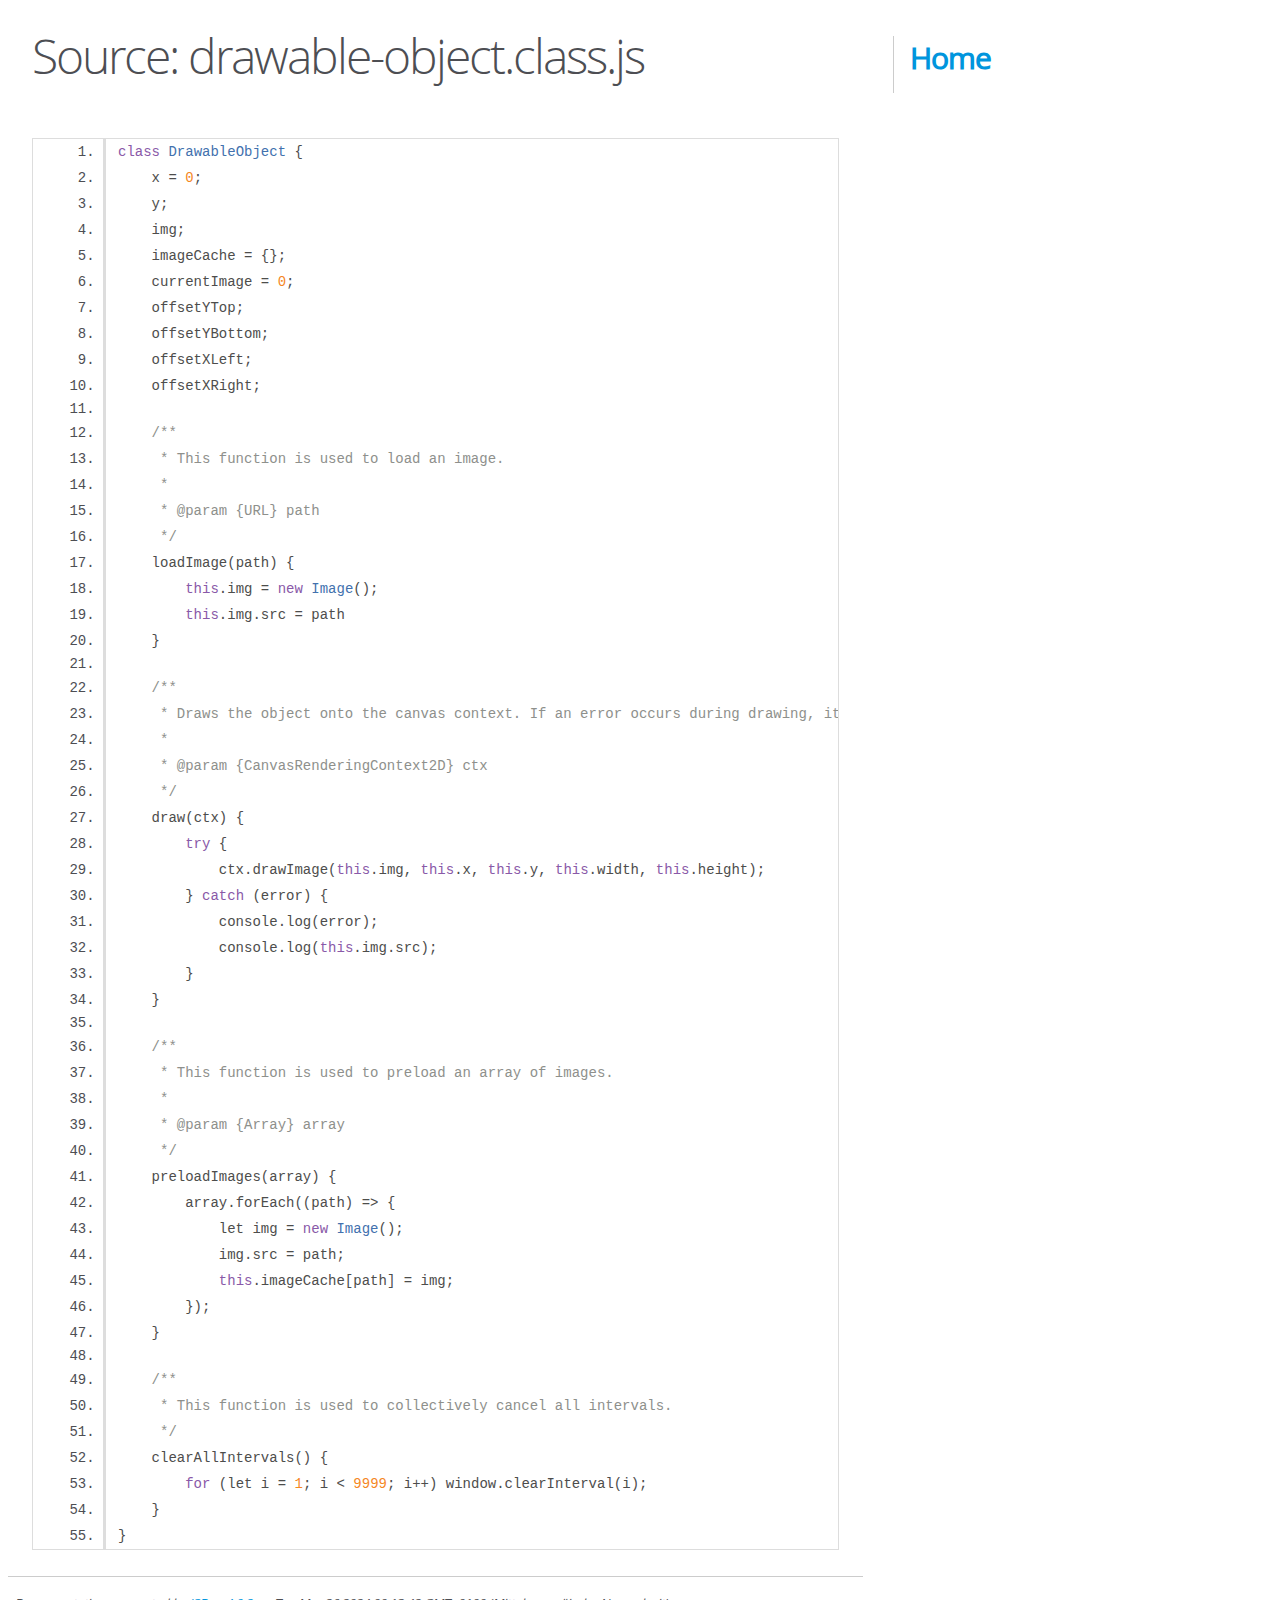
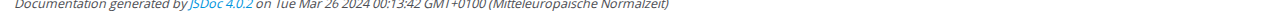
<file: out/drawable-object.class.js.html>
<!DOCTYPE html>
<html lang="en">
<head>
    <meta charset="utf-8">
    <title>JSDoc: Source: drawable-object.class.js</title>

    <script src="scripts/prettify/prettify.js"> </script>
    <script src="scripts/prettify/lang-css.js"> </script>
    <!--[if lt IE 9]>
      <script src="//html5shiv.googlecode.com/svn/trunk/html5.js"></script>
    <![endif]-->
    <link type="text/css" rel="stylesheet" href="styles/prettify-tomorrow.css">
    <link type="text/css" rel="stylesheet" href="styles/jsdoc-default.css">
</head>

<body>

<div id="main">

    <h1 class="page-title">Source: drawable-object.class.js</h1>

    



    
    <section>
        <article>
            <pre class="prettyprint source linenums"><code>class DrawableObject {
    x = 0;
    y;
    img;
    imageCache = {};
    currentImage = 0;
    offsetYTop;
    offsetYBottom;
    offsetXLeft;
    offsetXRight;

    /**
     * This function is used to load an image.
     * 
     * @param {URL} path 
     */
    loadImage(path) {
        this.img = new Image();
        this.img.src = path
    }

    /**
     * Draws the object onto the canvas context. If an error occurs during drawing, it logs the error and the image source to the console.
     * 
     * @param {CanvasRenderingContext2D} ctx 
     */
    draw(ctx) {
        try {
            ctx.drawImage(this.img, this.x, this.y, this.width, this.height);
        } catch (error) {
            console.log(error);
            console.log(this.img.src);
        }
    }

    /**
     * This function is used to preload an array of images.
     * 
     * @param {Array} array 
     */
    preloadImages(array) {
        array.forEach((path) => {
            let img = new Image();
            img.src = path;
            this.imageCache[path] = img;
        });
    }

    /**
     * This function is used to collectively cancel all intervals.
     */
    clearAllIntervals() {
        for (let i = 1; i &lt; 9999; i++) window.clearInterval(i);
    }
}
</code></pre>
        </article>
    </section>




</div>

<nav>
    <h2><a href="index.html">Home</a></h2>
</nav>

<br class="clear">

<footer>
    Documentation generated by <a href="https://github.com/jsdoc/jsdoc">JSDoc 4.0.2</a> on Tue Mar 26 2024 00:13:42 GMT+0100 (Mitteleuropäische Normalzeit)
</footer>

<script> prettyPrint(); </script>
<script src="scripts/linenumber.js"> </script>
</body>
</html>
</file>
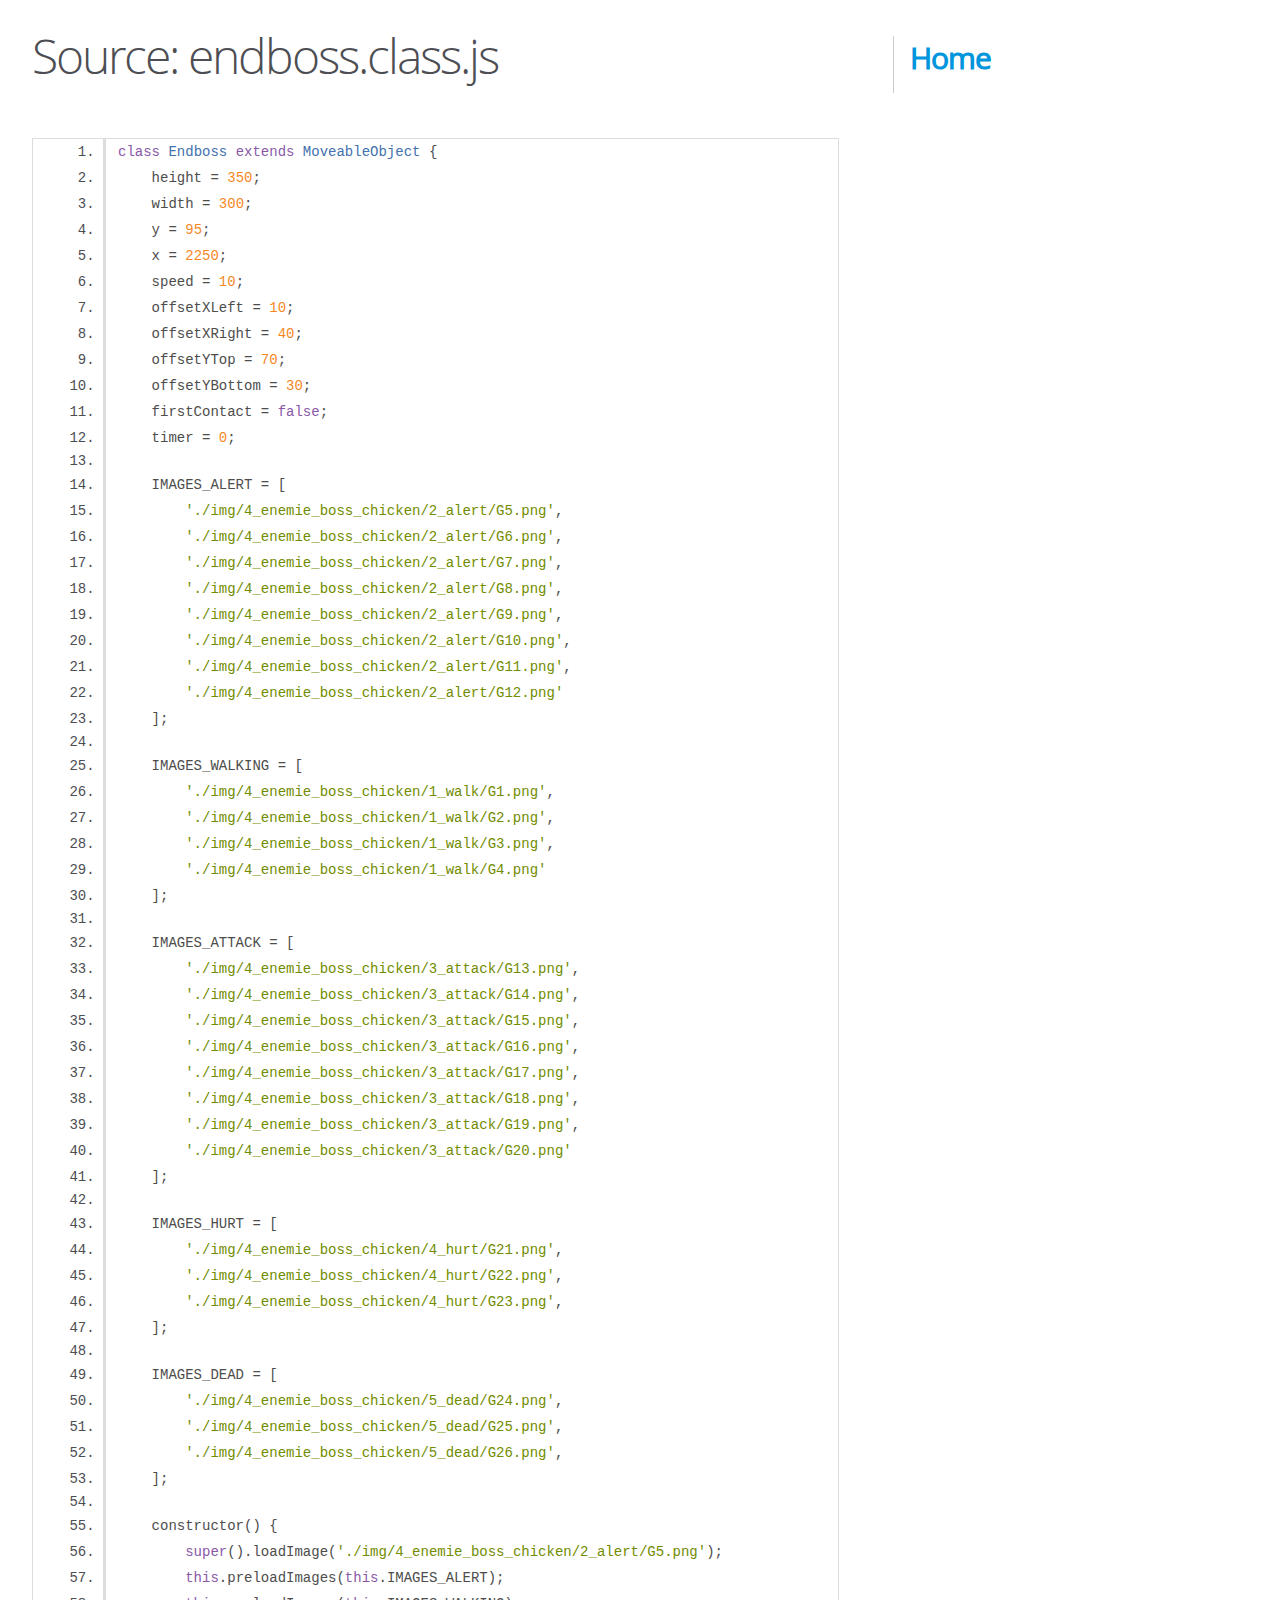
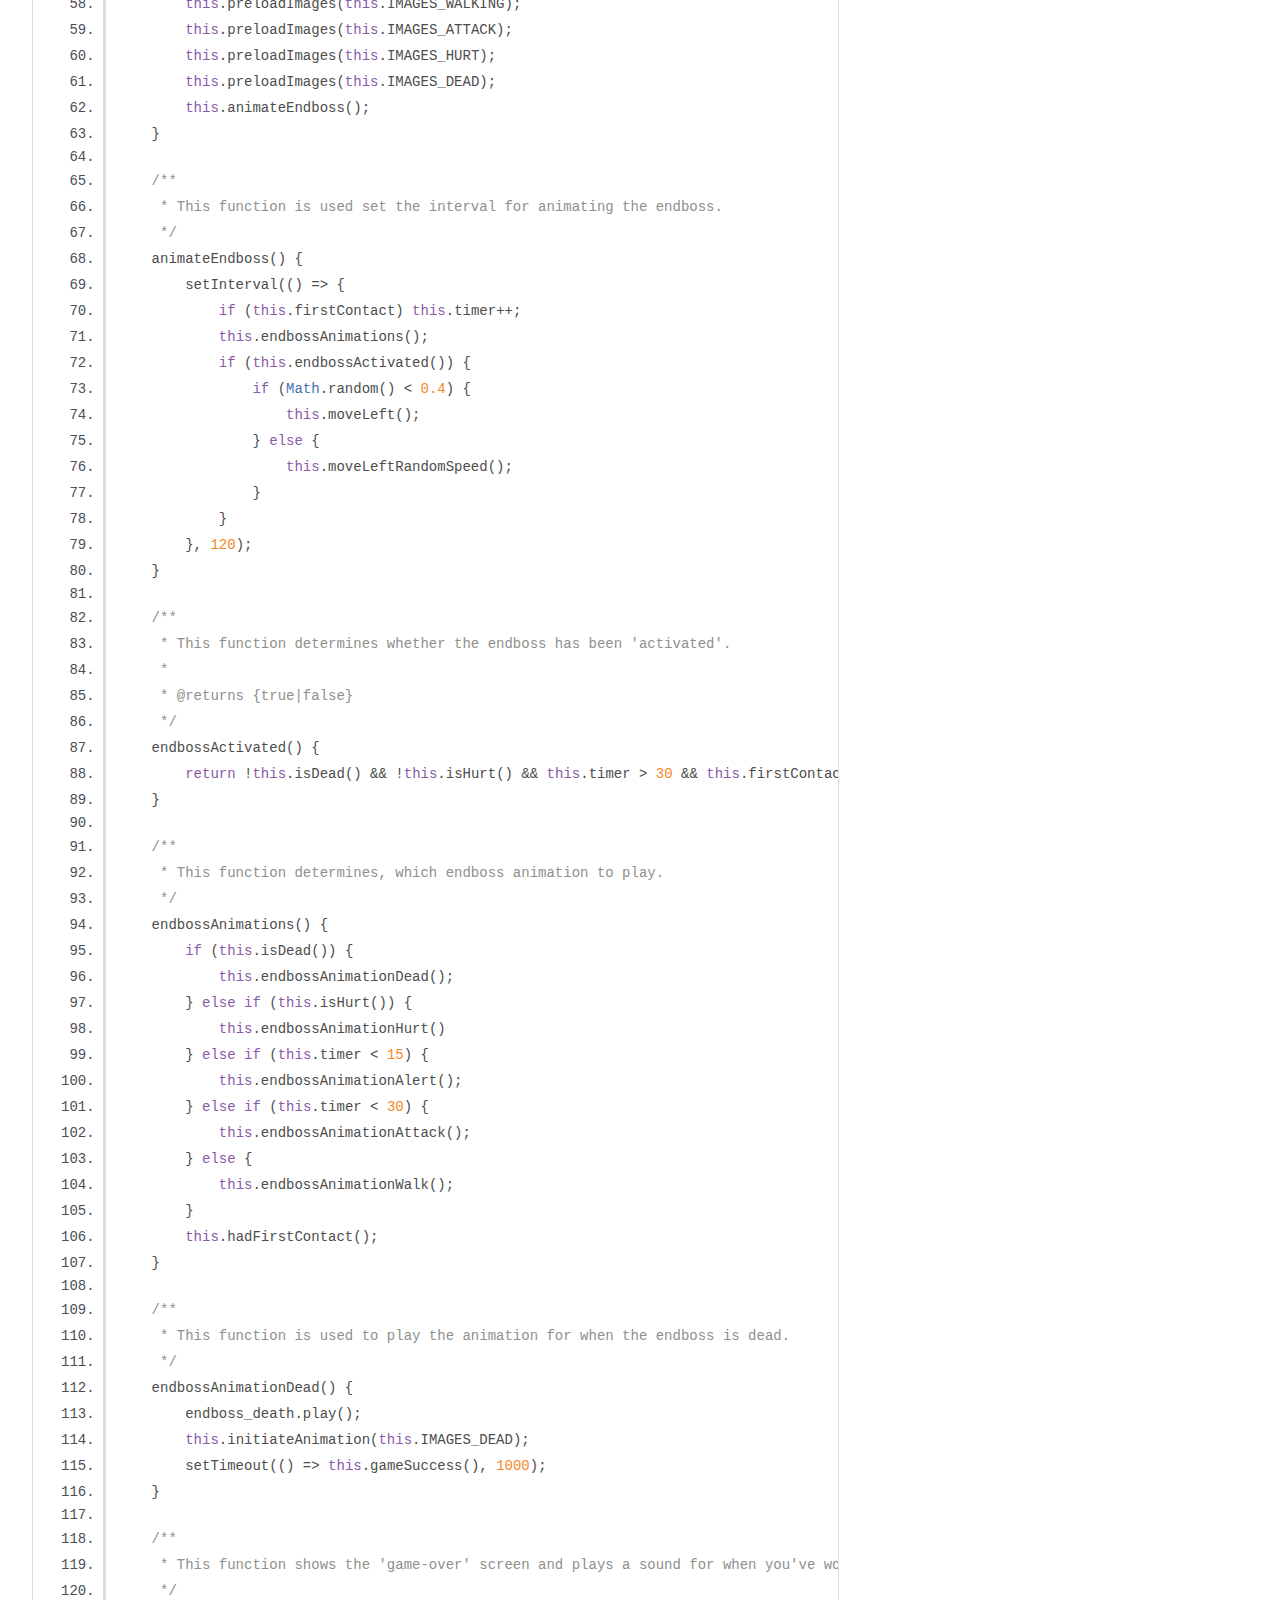
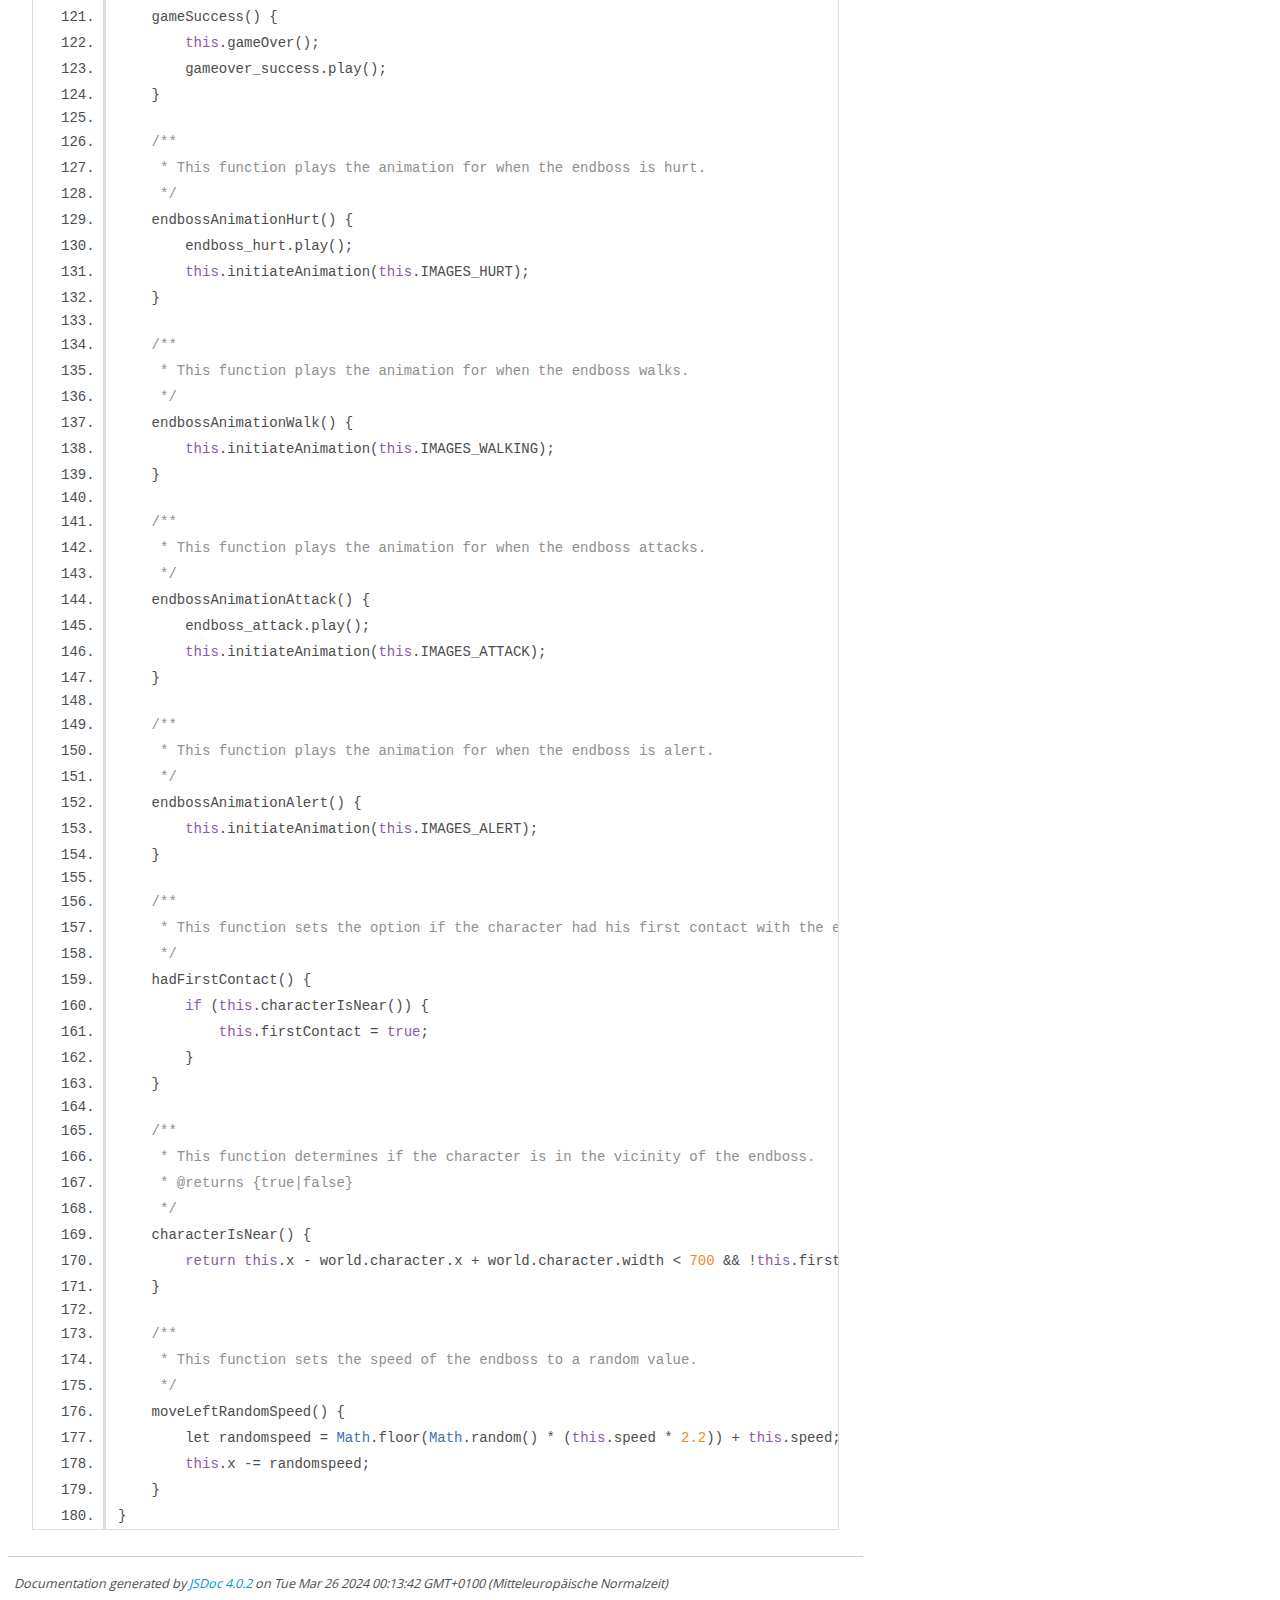
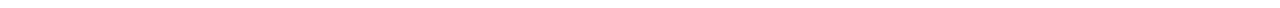
<file: out/endboss.class.js.html>
<!DOCTYPE html>
<html lang="en">
<head>
    <meta charset="utf-8">
    <title>JSDoc: Source: endboss.class.js</title>

    <script src="scripts/prettify/prettify.js"> </script>
    <script src="scripts/prettify/lang-css.js"> </script>
    <!--[if lt IE 9]>
      <script src="//html5shiv.googlecode.com/svn/trunk/html5.js"></script>
    <![endif]-->
    <link type="text/css" rel="stylesheet" href="styles/prettify-tomorrow.css">
    <link type="text/css" rel="stylesheet" href="styles/jsdoc-default.css">
</head>

<body>

<div id="main">

    <h1 class="page-title">Source: endboss.class.js</h1>

    



    
    <section>
        <article>
            <pre class="prettyprint source linenums"><code>class Endboss extends MoveableObject {
    height = 350;
    width = 300;
    y = 95;
    x = 2250;
    speed = 10;
    offsetXLeft = 10;
    offsetXRight = 40;
    offsetYTop = 70;
    offsetYBottom = 30;
    firstContact = false;
    timer = 0;

    IMAGES_ALERT = [
        './img/4_enemie_boss_chicken/2_alert/G5.png',
        './img/4_enemie_boss_chicken/2_alert/G6.png',
        './img/4_enemie_boss_chicken/2_alert/G7.png',
        './img/4_enemie_boss_chicken/2_alert/G8.png',
        './img/4_enemie_boss_chicken/2_alert/G9.png',
        './img/4_enemie_boss_chicken/2_alert/G10.png',
        './img/4_enemie_boss_chicken/2_alert/G11.png',
        './img/4_enemie_boss_chicken/2_alert/G12.png'
    ];

    IMAGES_WALKING = [
        './img/4_enemie_boss_chicken/1_walk/G1.png',
        './img/4_enemie_boss_chicken/1_walk/G2.png',
        './img/4_enemie_boss_chicken/1_walk/G3.png',
        './img/4_enemie_boss_chicken/1_walk/G4.png'
    ];

    IMAGES_ATTACK = [
        './img/4_enemie_boss_chicken/3_attack/G13.png',
        './img/4_enemie_boss_chicken/3_attack/G14.png',
        './img/4_enemie_boss_chicken/3_attack/G15.png',
        './img/4_enemie_boss_chicken/3_attack/G16.png',
        './img/4_enemie_boss_chicken/3_attack/G17.png',
        './img/4_enemie_boss_chicken/3_attack/G18.png',
        './img/4_enemie_boss_chicken/3_attack/G19.png',
        './img/4_enemie_boss_chicken/3_attack/G20.png'
    ];

    IMAGES_HURT = [
        './img/4_enemie_boss_chicken/4_hurt/G21.png',
        './img/4_enemie_boss_chicken/4_hurt/G22.png',
        './img/4_enemie_boss_chicken/4_hurt/G23.png',
    ];

    IMAGES_DEAD = [
        './img/4_enemie_boss_chicken/5_dead/G24.png',
        './img/4_enemie_boss_chicken/5_dead/G25.png',
        './img/4_enemie_boss_chicken/5_dead/G26.png',
    ];

    constructor() {
        super().loadImage('./img/4_enemie_boss_chicken/2_alert/G5.png');
        this.preloadImages(this.IMAGES_ALERT);
        this.preloadImages(this.IMAGES_WALKING);
        this.preloadImages(this.IMAGES_ATTACK);
        this.preloadImages(this.IMAGES_HURT);
        this.preloadImages(this.IMAGES_DEAD);
        this.animateEndboss();
    }

    /**
     * This function is used set the interval for animating the endboss.
     */
    animateEndboss() {
        setInterval(() => {
            if (this.firstContact) this.timer++;
            this.endbossAnimations();
            if (this.endbossActivated()) {
                if (Math.random() &lt; 0.4) {
                    this.moveLeft();
                } else {
                    this.moveLeftRandomSpeed();
                }
            }
        }, 120);
    }

    /**
     * This function determines whether the endboss has been 'activated'.
     * 
     * @returns {true|false}
     */
    endbossActivated() {
        return !this.isDead() &amp;&amp; !this.isHurt() &amp;&amp; this.timer > 30 &amp;&amp; this.firstContact;
    }

    /**
     * This function determines, which endboss animation to play.
     */
    endbossAnimations() {
        if (this.isDead()) {
            this.endbossAnimationDead();
        } else if (this.isHurt()) {
            this.endbossAnimationHurt()
        } else if (this.timer &lt; 15) {
            this.endbossAnimationAlert();
        } else if (this.timer &lt; 30) {
            this.endbossAnimationAttack();
        } else {
            this.endbossAnimationWalk();
        }
        this.hadFirstContact();
    }

    /**
     * This function is used to play the animation for when the endboss is dead.
     */
    endbossAnimationDead() {
        endboss_death.play();
        this.initiateAnimation(this.IMAGES_DEAD);
        setTimeout(() => this.gameSuccess(), 1000);
    }

    /**
     * This function shows the 'game-over' screen and plays a sound for when you've won the game.
     */
    gameSuccess() {
        this.gameOver();
        gameover_success.play();
    }

    /**
     * This function plays the animation for when the endboss is hurt.
     */
    endbossAnimationHurt() {
        endboss_hurt.play();
        this.initiateAnimation(this.IMAGES_HURT);
    }

    /**
     * This function plays the animation for when the endboss walks.
     */
    endbossAnimationWalk() {
        this.initiateAnimation(this.IMAGES_WALKING);
    }

    /**
     * This function plays the animation for when the endboss attacks.
     */
    endbossAnimationAttack() {
        endboss_attack.play();
        this.initiateAnimation(this.IMAGES_ATTACK);
    }

    /**
     * This function plays the animation for when the endboss is alert.
     */
    endbossAnimationAlert() {
        this.initiateAnimation(this.IMAGES_ALERT);
    }

    /**
     * This function sets the option if the character had his first contact with the endboss to true if he's near enough.
     */
    hadFirstContact() {
        if (this.characterIsNear()) {
            this.firstContact = true;
        }
    }

    /**
     * This function determines if the character is in the vicinity of the endboss.
     * @returns {true|false}
     */
    characterIsNear() {
        return this.x - world.character.x + world.character.width &lt; 700 &amp;&amp; !this.firstContact;
    }

    /**
     * This function sets the speed of the endboss to a random value.
     */
    moveLeftRandomSpeed() {
        let randomspeed = Math.floor(Math.random() * (this.speed * 2.2)) + this.speed;
        this.x -= randomspeed;
    }
}</code></pre>
        </article>
    </section>




</div>

<nav>
    <h2><a href="index.html">Home</a></h2>
</nav>

<br class="clear">

<footer>
    Documentation generated by <a href="https://github.com/jsdoc/jsdoc">JSDoc 4.0.2</a> on Tue Mar 26 2024 00:13:42 GMT+0100 (Mitteleuropäische Normalzeit)
</footer>

<script> prettyPrint(); </script>
<script src="scripts/linenumber.js"> </script>
</body>
</html>
</file>
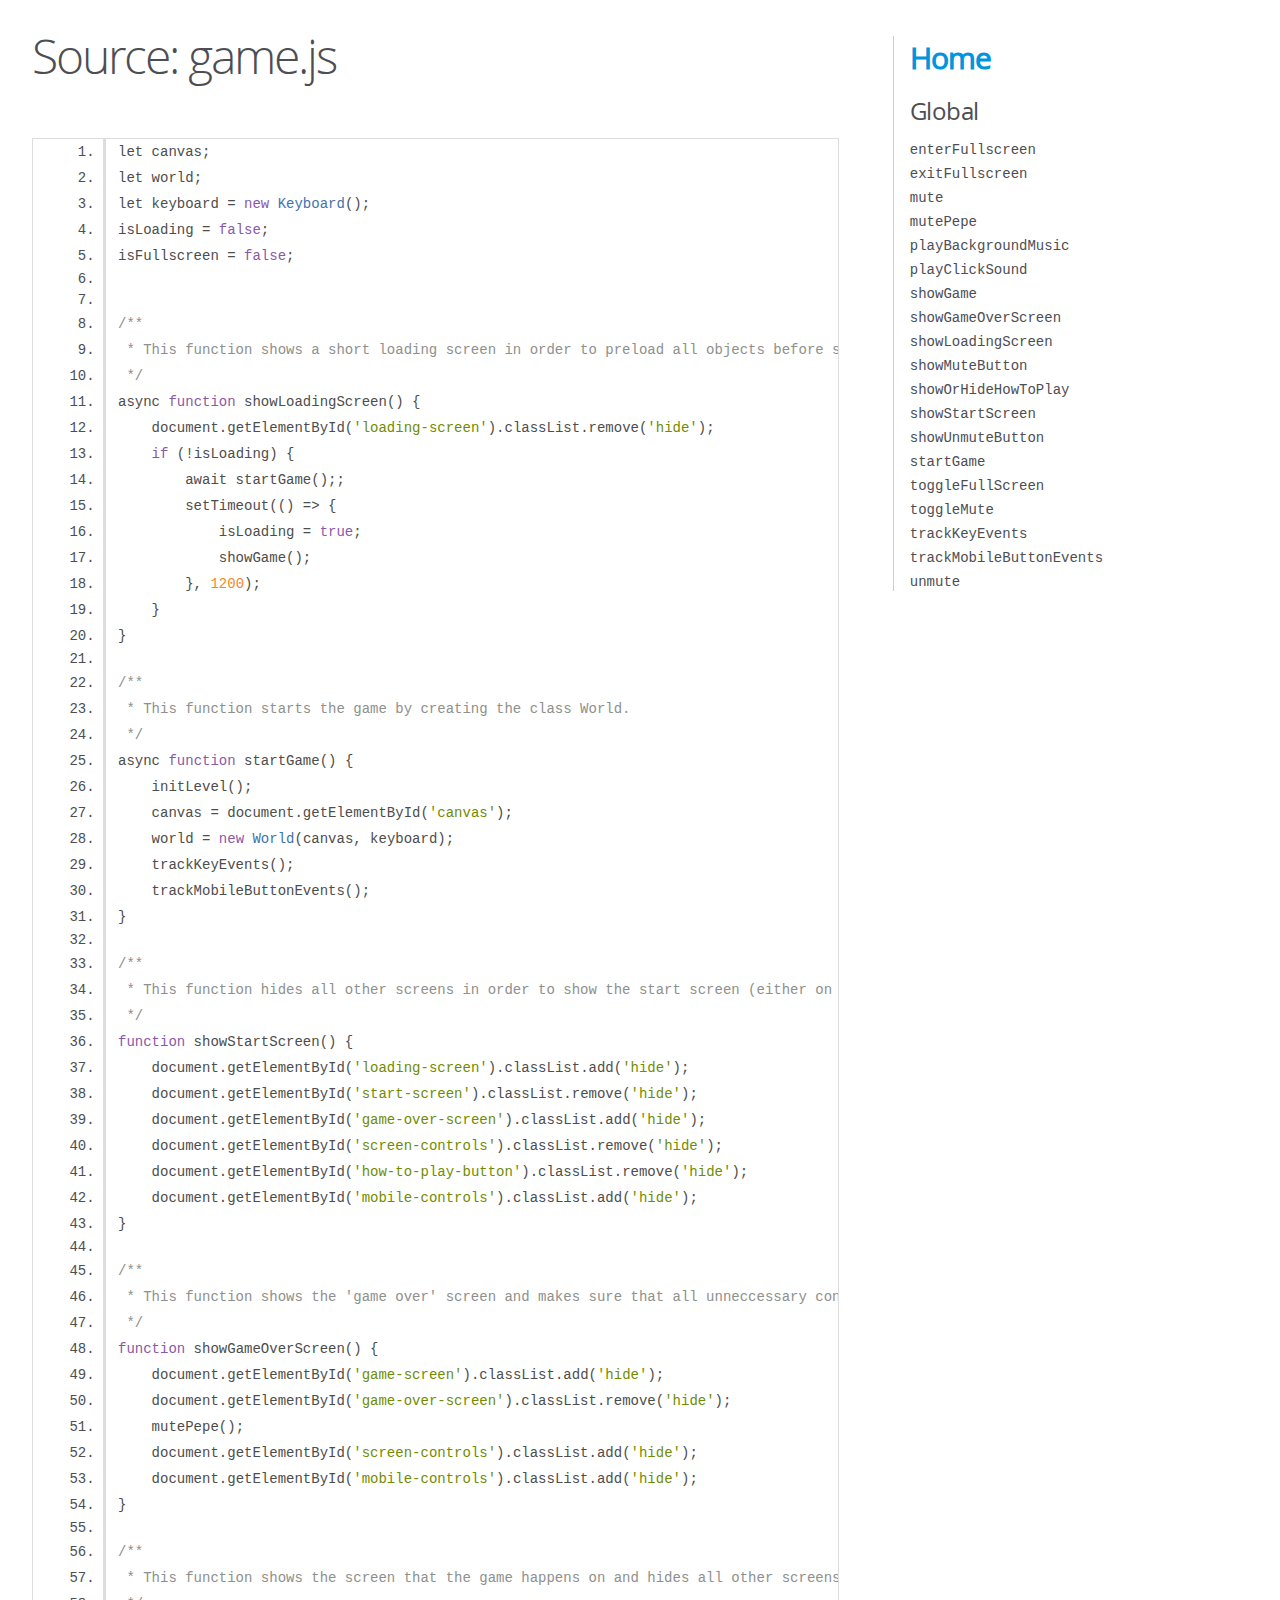
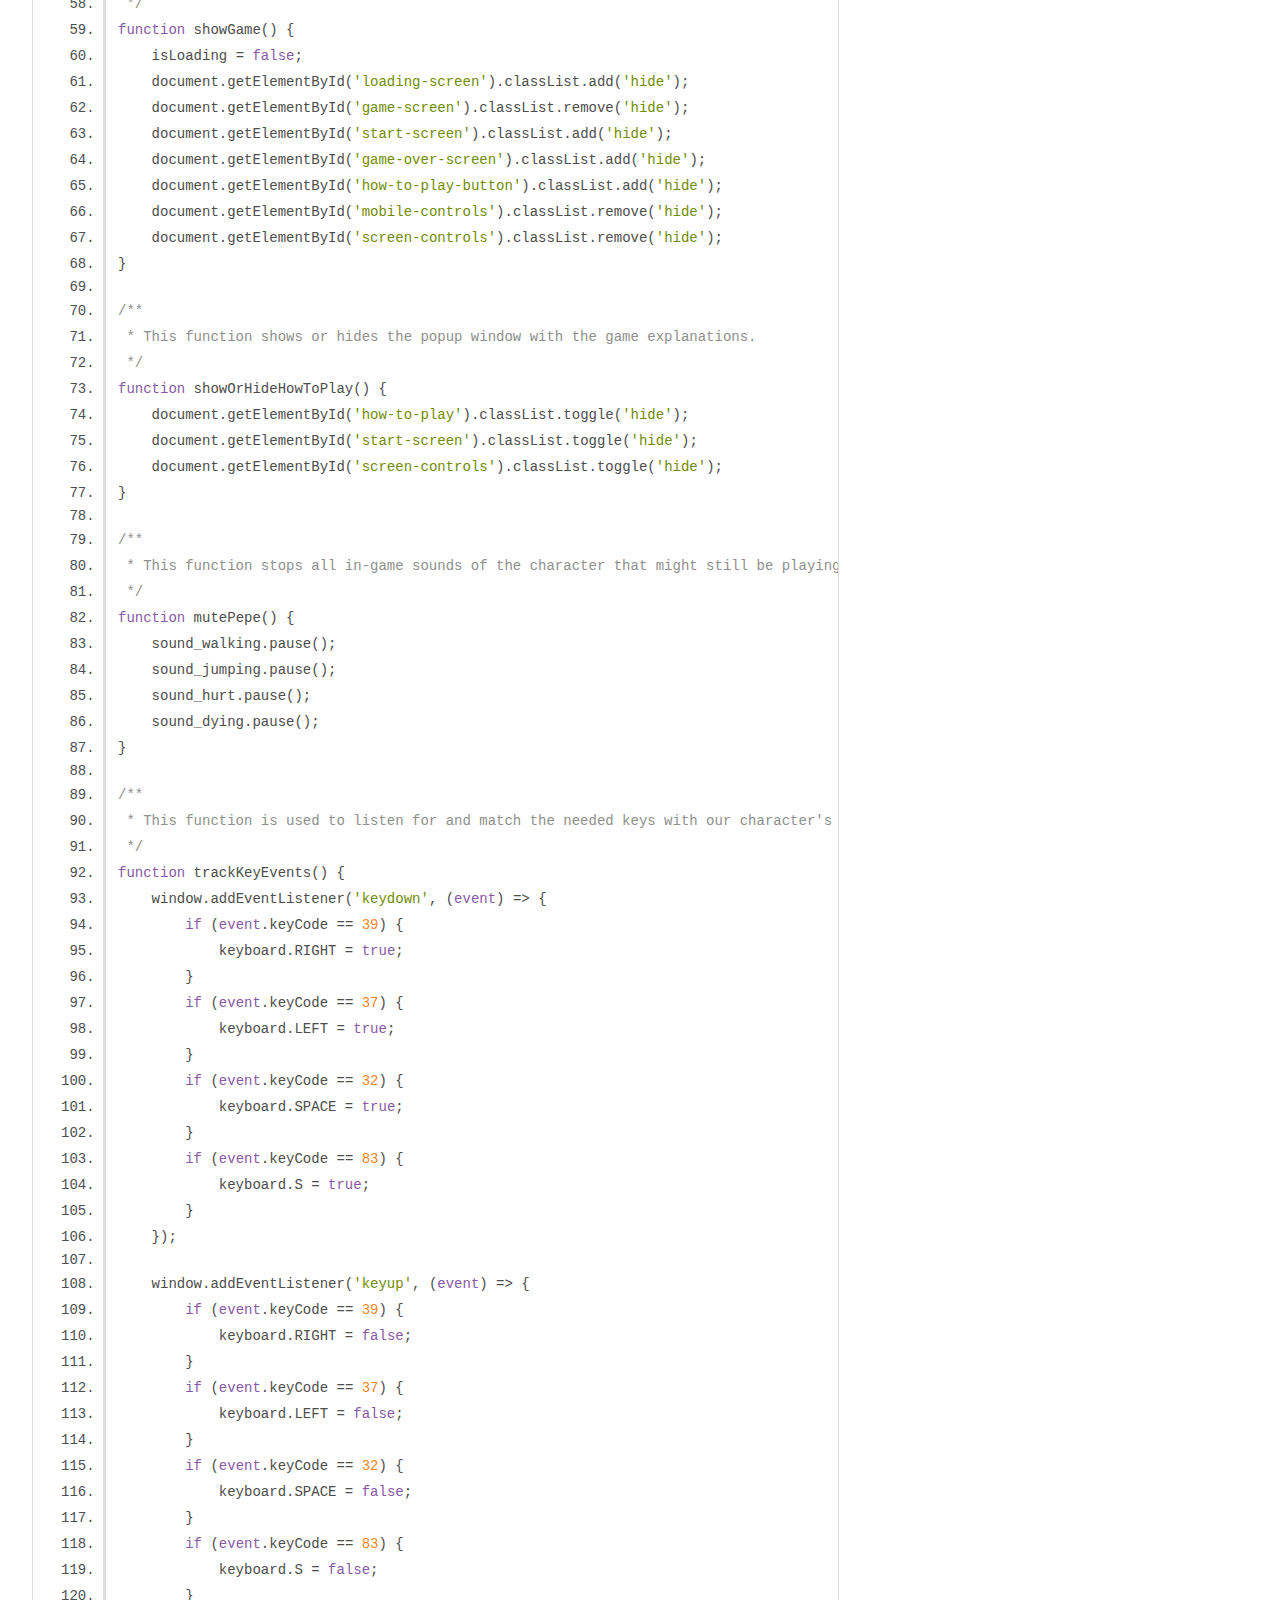
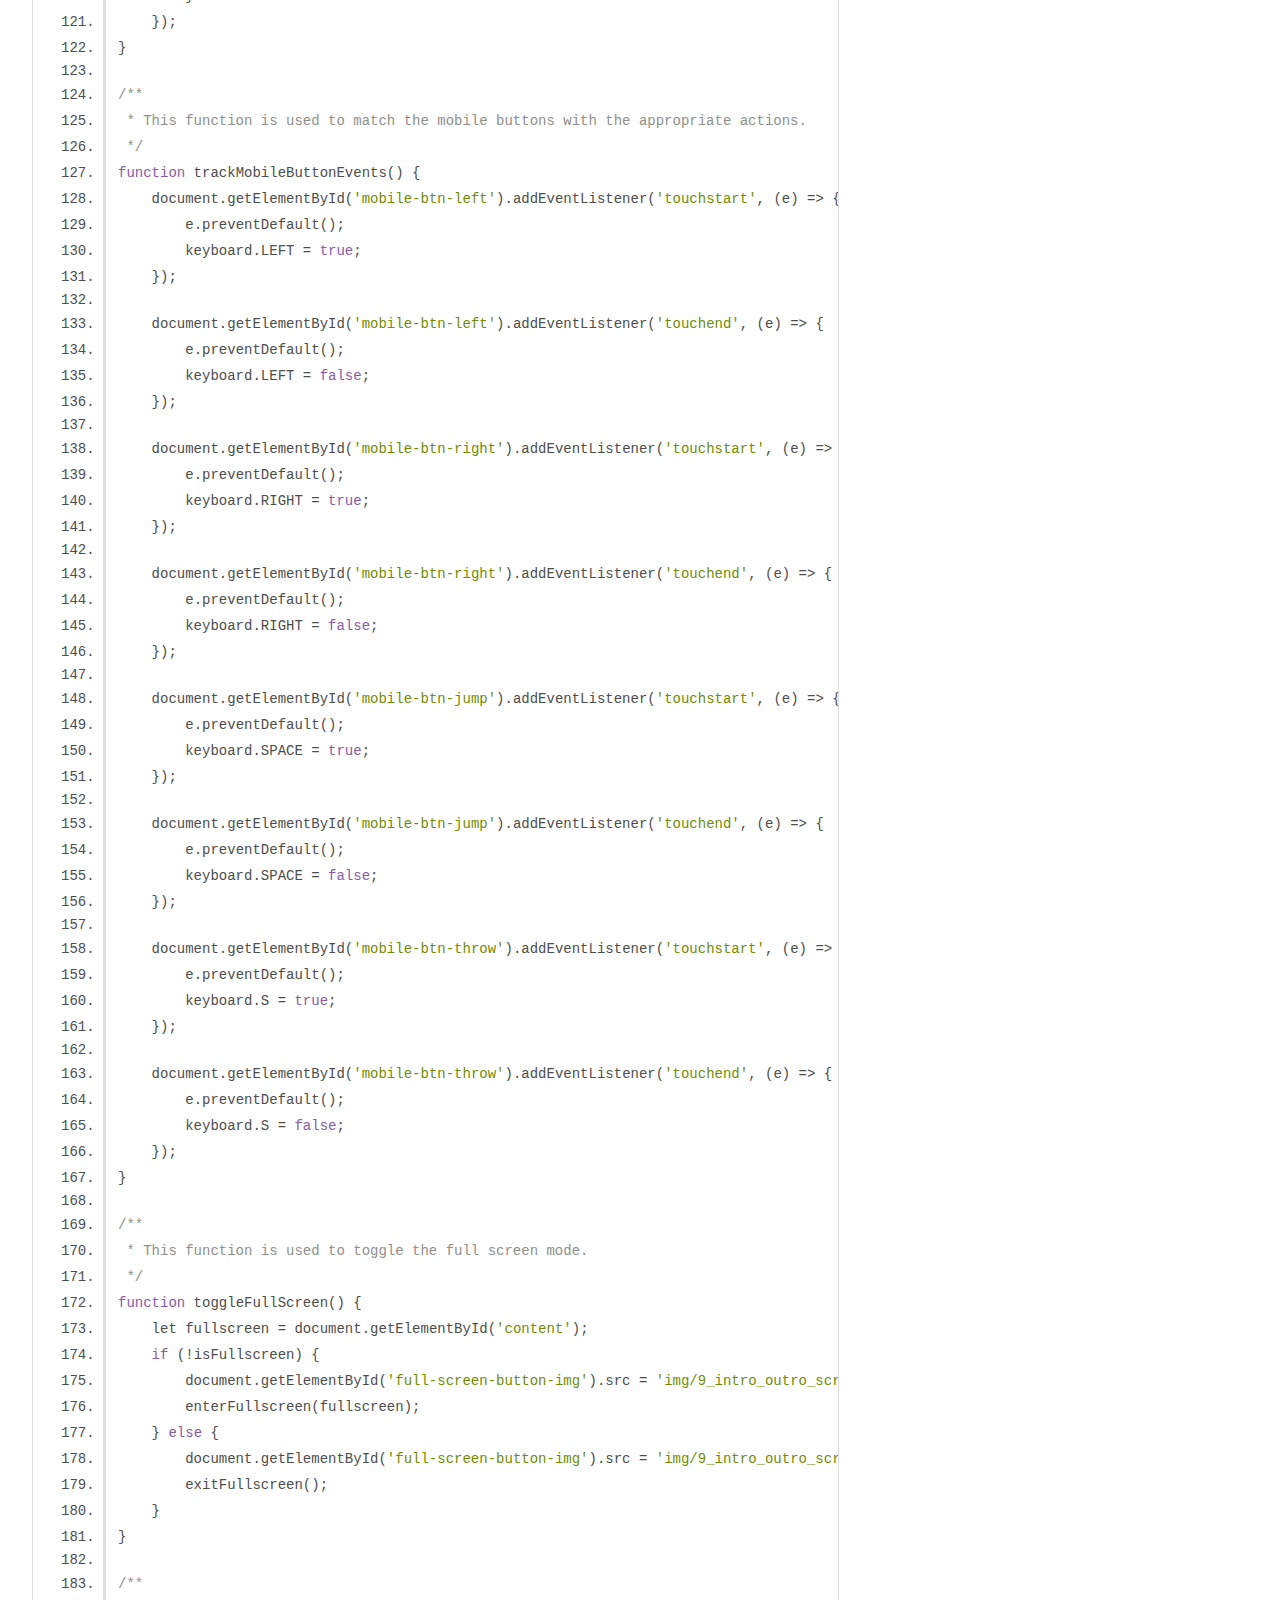
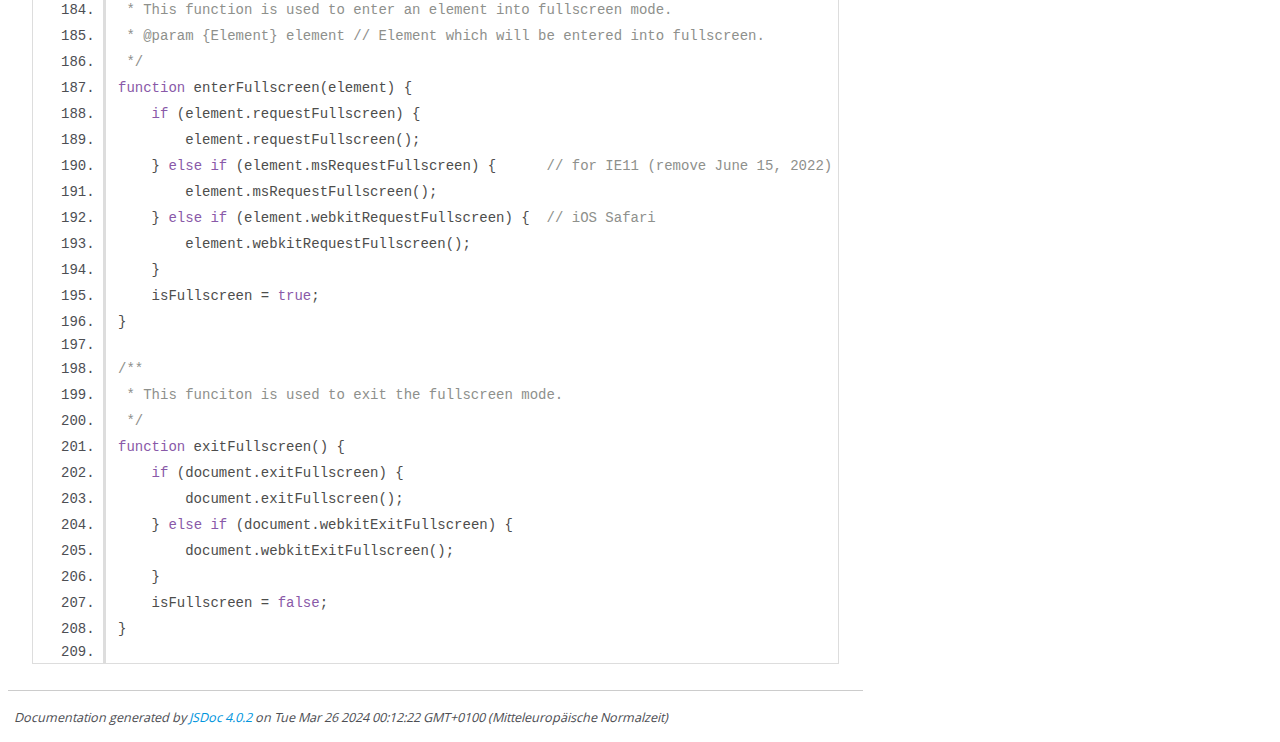
<file: out/game.js.html>
<!DOCTYPE html>
<html lang="en">
<head>
    <meta charset="utf-8">
    <title>JSDoc: Source: game.js</title>

    <script src="scripts/prettify/prettify.js"> </script>
    <script src="scripts/prettify/lang-css.js"> </script>
    <!--[if lt IE 9]>
      <script src="//html5shiv.googlecode.com/svn/trunk/html5.js"></script>
    <![endif]-->
    <link type="text/css" rel="stylesheet" href="styles/prettify-tomorrow.css">
    <link type="text/css" rel="stylesheet" href="styles/jsdoc-default.css">
</head>

<body>

<div id="main">

    <h1 class="page-title">Source: game.js</h1>

    



    
    <section>
        <article>
            <pre class="prettyprint source linenums"><code>let canvas;
let world;
let keyboard = new Keyboard();
isLoading = false;
isFullscreen = false;


/**
 * This function shows a short loading screen in order to preload all objects before starting the game. 
 */
async function showLoadingScreen() {
    document.getElementById('loading-screen').classList.remove('hide');
    if (!isLoading) {
        await startGame();;
        setTimeout(() => {
            isLoading = true;
            showGame();
        }, 1200);
    }
}

/**
 * This function starts the game by creating the class World.
 */
async function startGame() {
    initLevel();
    canvas = document.getElementById('canvas');
    world = new World(canvas, keyboard);
    trackKeyEvents();
    trackMobileButtonEvents();
}

/**
 * This function hides all other screens in order to show the start screen (either on the first load or also after a previous game).
 */
function showStartScreen() {
    document.getElementById('loading-screen').classList.add('hide');
    document.getElementById('start-screen').classList.remove('hide');
    document.getElementById('game-over-screen').classList.add('hide');
    document.getElementById('screen-controls').classList.remove('hide');
    document.getElementById('how-to-play-button').classList.remove('hide');
    document.getElementById('mobile-controls').classList.add('hide');
}

/**
 * This function shows the 'game over' screen and makes sure that all unneccessary controls are hidden.
 */
function showGameOverScreen() {
    document.getElementById('game-screen').classList.add('hide');
    document.getElementById('game-over-screen').classList.remove('hide');
    mutePepe();
    document.getElementById('screen-controls').classList.add('hide');
    document.getElementById('mobile-controls').classList.add('hide');
}

/**
 * This function shows the screen that the game happens on and hides all other screens. 
 */
function showGame() {
    isLoading = false;
    document.getElementById('loading-screen').classList.add('hide');
    document.getElementById('game-screen').classList.remove('hide');
    document.getElementById('start-screen').classList.add('hide');
    document.getElementById('game-over-screen').classList.add('hide');
    document.getElementById('how-to-play-button').classList.add('hide');
    document.getElementById('mobile-controls').classList.remove('hide');
    document.getElementById('screen-controls').classList.remove('hide');
}

/**
 * This function shows or hides the popup window with the game explanations. 
 */
function showOrHideHowToPlay() {
    document.getElementById('how-to-play').classList.toggle('hide');
    document.getElementById('start-screen').classList.toggle('hide');
    document.getElementById('screen-controls').classList.toggle('hide');
}

/**
 * This function stops all in-game sounds of the character that might still be playing after the game is over.
 */
function mutePepe() {
    sound_walking.pause();
    sound_jumping.pause();
    sound_hurt.pause();
    sound_dying.pause();
}

/**
 * This function is used to listen for and match the needed keys with our character's actions. 
 */
function trackKeyEvents() {
    window.addEventListener('keydown', (event) => {
        if (event.keyCode == 39) {
            keyboard.RIGHT = true;
        }
        if (event.keyCode == 37) {
            keyboard.LEFT = true;
        }
        if (event.keyCode == 32) {
            keyboard.SPACE = true;
        }
        if (event.keyCode == 83) {
            keyboard.S = true;
        }
    });

    window.addEventListener('keyup', (event) => {
        if (event.keyCode == 39) {
            keyboard.RIGHT = false;
        }
        if (event.keyCode == 37) {
            keyboard.LEFT = false;
        }
        if (event.keyCode == 32) {
            keyboard.SPACE = false;
        }
        if (event.keyCode == 83) {
            keyboard.S = false;
        }
    });
}

/**
 * This function is used to match the mobile buttons with the appropriate actions. 
 */
function trackMobileButtonEvents() {
    document.getElementById('mobile-btn-left').addEventListener('touchstart', (e) => {
        e.preventDefault();
        keyboard.LEFT = true;
    });

    document.getElementById('mobile-btn-left').addEventListener('touchend', (e) => {
        e.preventDefault();
        keyboard.LEFT = false;
    });

    document.getElementById('mobile-btn-right').addEventListener('touchstart', (e) => {
        e.preventDefault();
        keyboard.RIGHT = true;
    });

    document.getElementById('mobile-btn-right').addEventListener('touchend', (e) => {
        e.preventDefault();
        keyboard.RIGHT = false;
    });

    document.getElementById('mobile-btn-jump').addEventListener('touchstart', (e) => {
        e.preventDefault();
        keyboard.SPACE = true;
    });

    document.getElementById('mobile-btn-jump').addEventListener('touchend', (e) => {
        e.preventDefault();
        keyboard.SPACE = false;
    });

    document.getElementById('mobile-btn-throw').addEventListener('touchstart', (e) => {
        e.preventDefault();
        keyboard.S = true;
    });

    document.getElementById('mobile-btn-throw').addEventListener('touchend', (e) => {
        e.preventDefault();
        keyboard.S = false;
    });
}

/**
 * This function is used to toggle the full screen mode.
 */
function toggleFullScreen() {
    let fullscreen = document.getElementById('content');
    if (!isFullscreen) {
        document.getElementById('full-screen-button-img').src = 'img/9_intro_outro_screens/start/exit_fullscreen.svg';
        enterFullscreen(fullscreen);
    } else {
        document.getElementById('full-screen-button-img').src = 'img/9_intro_outro_screens/start/fullscreen.svg';
        exitFullscreen();
    }
}

/**
 * This function is used to enter an element into fullscreen mode.
 * @param {Element} element // Element which will be entered into fullscreen.
 */
function enterFullscreen(element) {
    if (element.requestFullscreen) {
        element.requestFullscreen();
    } else if (element.msRequestFullscreen) {      // for IE11 (remove June 15, 2022)
        element.msRequestFullscreen();
    } else if (element.webkitRequestFullscreen) {  // iOS Safari
        element.webkitRequestFullscreen();
    }
    isFullscreen = true;
}

/**
 * This funciton is used to exit the fullscreen mode.
 */
function exitFullscreen() {
    if (document.exitFullscreen) {
        document.exitFullscreen();
    } else if (document.webkitExitFullscreen) {
        document.webkitExitFullscreen();
    }
    isFullscreen = false;
}

</code></pre>
        </article>
    </section>




</div>

<nav>
    <h2><a href="index.html">Home</a></h2><h3>Global</h3><ul><li><a href="global.html#enterFullscreen">enterFullscreen</a></li><li><a href="global.html#exitFullscreen">exitFullscreen</a></li><li><a href="global.html#mute">mute</a></li><li><a href="global.html#mutePepe">mutePepe</a></li><li><a href="global.html#playBackgroundMusic">playBackgroundMusic</a></li><li><a href="global.html#playClickSound">playClickSound</a></li><li><a href="global.html#showGame">showGame</a></li><li><a href="global.html#showGameOverScreen">showGameOverScreen</a></li><li><a href="global.html#showLoadingScreen">showLoadingScreen</a></li><li><a href="global.html#showMuteButton">showMuteButton</a></li><li><a href="global.html#showOrHideHowToPlay">showOrHideHowToPlay</a></li><li><a href="global.html#showStartScreen">showStartScreen</a></li><li><a href="global.html#showUnmuteButton">showUnmuteButton</a></li><li><a href="global.html#startGame">startGame</a></li><li><a href="global.html#toggleFullScreen">toggleFullScreen</a></li><li><a href="global.html#toggleMute">toggleMute</a></li><li><a href="global.html#trackKeyEvents">trackKeyEvents</a></li><li><a href="global.html#trackMobileButtonEvents">trackMobileButtonEvents</a></li><li><a href="global.html#unmute">unmute</a></li></ul>
</nav>

<br class="clear">

<footer>
    Documentation generated by <a href="https://github.com/jsdoc/jsdoc">JSDoc 4.0.2</a> on Tue Mar 26 2024 00:12:22 GMT+0100 (Mitteleuropäische Normalzeit)
</footer>

<script> prettyPrint(); </script>
<script src="scripts/linenumber.js"> </script>
</body>
</html>
</file>
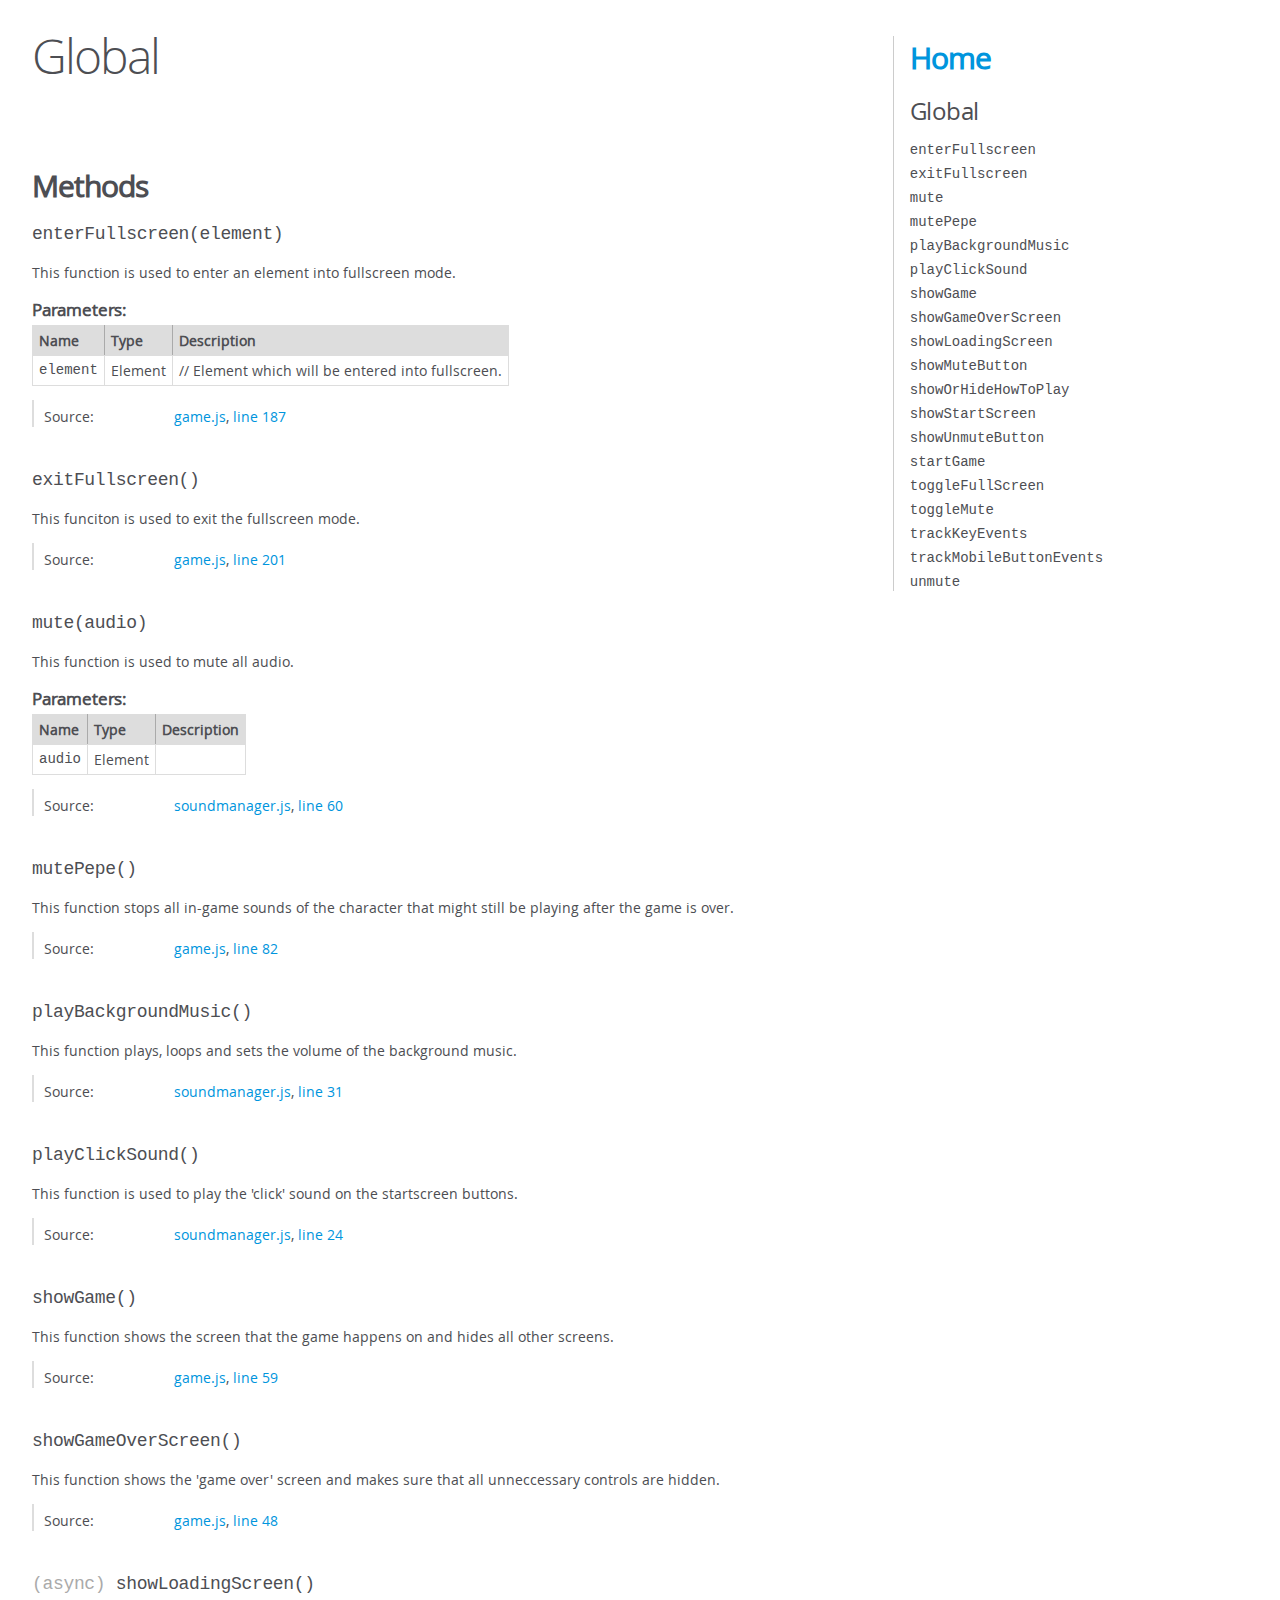
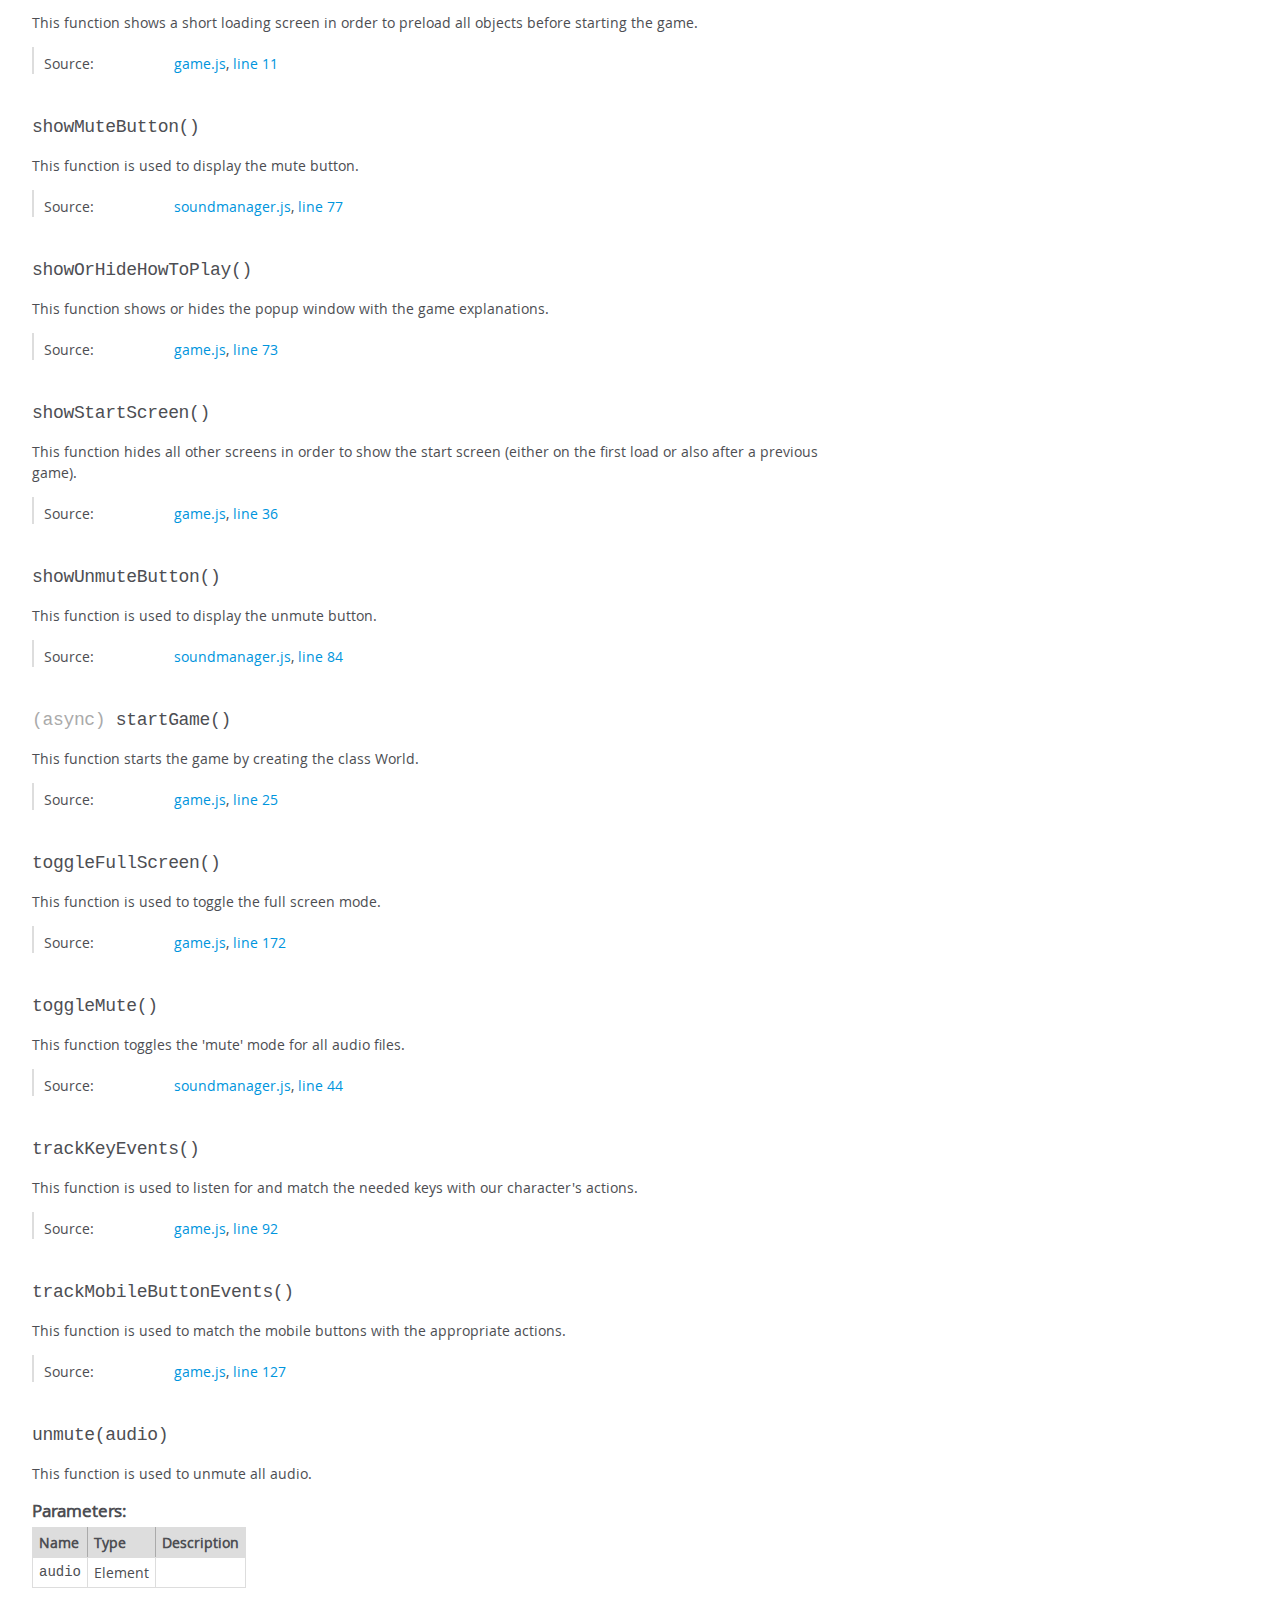
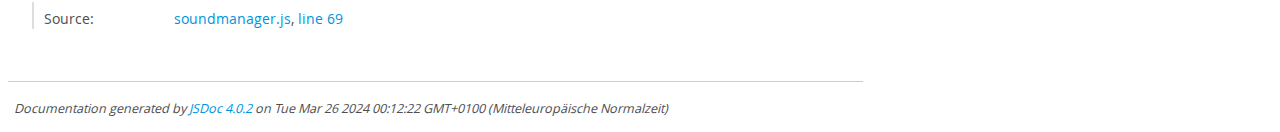
<file: out/global.html>
<!DOCTYPE html>
<html lang="en">
<head>
    <meta charset="utf-8">
    <title>JSDoc: Global</title>

    <script src="scripts/prettify/prettify.js"> </script>
    <script src="scripts/prettify/lang-css.js"> </script>
    <!--[if lt IE 9]>
      <script src="//html5shiv.googlecode.com/svn/trunk/html5.js"></script>
    <![endif]-->
    <link type="text/css" rel="stylesheet" href="styles/prettify-tomorrow.css">
    <link type="text/css" rel="stylesheet" href="styles/jsdoc-default.css">
</head>

<body>

<div id="main">

    <h1 class="page-title">Global</h1>

    




<section>

<header>
    
        <h2></h2>
        
    
</header>

<article>
    <div class="container-overview">
    
        

        


<dl class="details">

    

    

    

    

    

    

    

    

    

    

    

    

    

    

    

    
</dl>


        
    
    </div>

    

    

    

    

    

    

    

    
        <h3 class="subsection-title">Methods</h3>

        
            

    

    
    <h4 class="name" id="enterFullscreen"><span class="type-signature"></span>enterFullscreen<span class="signature">(element)</span><span class="type-signature"></span></h4>
    

    



<div class="description">
    This function is used to enter an element into fullscreen mode.
</div>









    <h5>Parameters:</h5>
    

<table class="params">
    <thead>
    <tr>
        
        <th>Name</th>
        

        <th>Type</th>

        

        

        <th class="last">Description</th>
    </tr>
    </thead>

    <tbody>
    

        <tr>
            
                <td class="name"><code>element</code></td>
            

            <td class="type">
            
                
<span class="param-type">Element</span>


            
            </td>

            

            

            <td class="description last">// Element which will be entered into fullscreen.</td>
        </tr>

    
    </tbody>
</table>






<dl class="details">

    

    

    

    

    

    

    

    

    

    

    

    

    
    <dt class="tag-source">Source:</dt>
    <dd class="tag-source"><ul class="dummy"><li>
        <a href="game.js.html">game.js</a>, <a href="game.js.html#line187">line 187</a>
    </li></ul></dd>
    

    

    

    
</dl>




















        
            

    

    
    <h4 class="name" id="exitFullscreen"><span class="type-signature"></span>exitFullscreen<span class="signature">()</span><span class="type-signature"></span></h4>
    

    



<div class="description">
    This funciton is used to exit the fullscreen mode.
</div>













<dl class="details">

    

    

    

    

    

    

    

    

    

    

    

    

    
    <dt class="tag-source">Source:</dt>
    <dd class="tag-source"><ul class="dummy"><li>
        <a href="game.js.html">game.js</a>, <a href="game.js.html#line201">line 201</a>
    </li></ul></dd>
    

    

    

    
</dl>




















        
            

    

    
    <h4 class="name" id="mute"><span class="type-signature"></span>mute<span class="signature">(audio)</span><span class="type-signature"></span></h4>
    

    



<div class="description">
    This function is used to mute all audio.
</div>









    <h5>Parameters:</h5>
    

<table class="params">
    <thead>
    <tr>
        
        <th>Name</th>
        

        <th>Type</th>

        

        

        <th class="last">Description</th>
    </tr>
    </thead>

    <tbody>
    

        <tr>
            
                <td class="name"><code>audio</code></td>
            

            <td class="type">
            
                
<span class="param-type">Element</span>


            
            </td>

            

            

            <td class="description last"></td>
        </tr>

    
    </tbody>
</table>






<dl class="details">

    

    

    

    

    

    

    

    

    

    

    

    

    
    <dt class="tag-source">Source:</dt>
    <dd class="tag-source"><ul class="dummy"><li>
        <a href="soundmanager.js.html">soundmanager.js</a>, <a href="soundmanager.js.html#line60">line 60</a>
    </li></ul></dd>
    

    

    

    
</dl>




















        
            

    

    
    <h4 class="name" id="mutePepe"><span class="type-signature"></span>mutePepe<span class="signature">()</span><span class="type-signature"></span></h4>
    

    



<div class="description">
    This function stops all in-game sounds of the character that might still be playing after the game is over.
</div>













<dl class="details">

    

    

    

    

    

    

    

    

    

    

    

    

    
    <dt class="tag-source">Source:</dt>
    <dd class="tag-source"><ul class="dummy"><li>
        <a href="game.js.html">game.js</a>, <a href="game.js.html#line82">line 82</a>
    </li></ul></dd>
    

    

    

    
</dl>




















        
            

    

    
    <h4 class="name" id="playBackgroundMusic"><span class="type-signature"></span>playBackgroundMusic<span class="signature">()</span><span class="type-signature"></span></h4>
    

    



<div class="description">
    This function plays, loops and sets the volume of the background music.
</div>













<dl class="details">

    

    

    

    

    

    

    

    

    

    

    

    

    
    <dt class="tag-source">Source:</dt>
    <dd class="tag-source"><ul class="dummy"><li>
        <a href="soundmanager.js.html">soundmanager.js</a>, <a href="soundmanager.js.html#line31">line 31</a>
    </li></ul></dd>
    

    

    

    
</dl>




















        
            

    

    
    <h4 class="name" id="playClickSound"><span class="type-signature"></span>playClickSound<span class="signature">()</span><span class="type-signature"></span></h4>
    

    



<div class="description">
    This function is used to play the 'click' sound on the startscreen buttons.
</div>













<dl class="details">

    

    

    

    

    

    

    

    

    

    

    

    

    
    <dt class="tag-source">Source:</dt>
    <dd class="tag-source"><ul class="dummy"><li>
        <a href="soundmanager.js.html">soundmanager.js</a>, <a href="soundmanager.js.html#line24">line 24</a>
    </li></ul></dd>
    

    

    

    
</dl>




















        
            

    

    
    <h4 class="name" id="showGame"><span class="type-signature"></span>showGame<span class="signature">()</span><span class="type-signature"></span></h4>
    

    



<div class="description">
    This function shows the screen that the game happens on and hides all other screens.
</div>













<dl class="details">

    

    

    

    

    

    

    

    

    

    

    

    

    
    <dt class="tag-source">Source:</dt>
    <dd class="tag-source"><ul class="dummy"><li>
        <a href="game.js.html">game.js</a>, <a href="game.js.html#line59">line 59</a>
    </li></ul></dd>
    

    

    

    
</dl>




















        
            

    

    
    <h4 class="name" id="showGameOverScreen"><span class="type-signature"></span>showGameOverScreen<span class="signature">()</span><span class="type-signature"></span></h4>
    

    



<div class="description">
    This function shows the 'game over' screen and makes sure that all unneccessary controls are hidden.
</div>













<dl class="details">

    

    

    

    

    

    

    

    

    

    

    

    

    
    <dt class="tag-source">Source:</dt>
    <dd class="tag-source"><ul class="dummy"><li>
        <a href="game.js.html">game.js</a>, <a href="game.js.html#line48">line 48</a>
    </li></ul></dd>
    

    

    

    
</dl>




















        
            

    

    
    <h4 class="name" id="showLoadingScreen"><span class="type-signature">(async) </span>showLoadingScreen<span class="signature">()</span><span class="type-signature"></span></h4>
    

    



<div class="description">
    This function shows a short loading screen in order to preload all objects before starting the game.
</div>













<dl class="details">

    

    

    

    

    

    

    

    

    

    

    

    

    
    <dt class="tag-source">Source:</dt>
    <dd class="tag-source"><ul class="dummy"><li>
        <a href="game.js.html">game.js</a>, <a href="game.js.html#line11">line 11</a>
    </li></ul></dd>
    

    

    

    
</dl>




















        
            

    

    
    <h4 class="name" id="showMuteButton"><span class="type-signature"></span>showMuteButton<span class="signature">()</span><span class="type-signature"></span></h4>
    

    



<div class="description">
    This function is used to display the mute button.
</div>













<dl class="details">

    

    

    

    

    

    

    

    

    

    

    

    

    
    <dt class="tag-source">Source:</dt>
    <dd class="tag-source"><ul class="dummy"><li>
        <a href="soundmanager.js.html">soundmanager.js</a>, <a href="soundmanager.js.html#line77">line 77</a>
    </li></ul></dd>
    

    

    

    
</dl>




















        
            

    

    
    <h4 class="name" id="showOrHideHowToPlay"><span class="type-signature"></span>showOrHideHowToPlay<span class="signature">()</span><span class="type-signature"></span></h4>
    

    



<div class="description">
    This function shows or hides the popup window with the game explanations.
</div>













<dl class="details">

    

    

    

    

    

    

    

    

    

    

    

    

    
    <dt class="tag-source">Source:</dt>
    <dd class="tag-source"><ul class="dummy"><li>
        <a href="game.js.html">game.js</a>, <a href="game.js.html#line73">line 73</a>
    </li></ul></dd>
    

    

    

    
</dl>




















        
            

    

    
    <h4 class="name" id="showStartScreen"><span class="type-signature"></span>showStartScreen<span class="signature">()</span><span class="type-signature"></span></h4>
    

    



<div class="description">
    This function hides all other screens in order to show the start screen (either on the first load or also after a previous game).
</div>













<dl class="details">

    

    

    

    

    

    

    

    

    

    

    

    

    
    <dt class="tag-source">Source:</dt>
    <dd class="tag-source"><ul class="dummy"><li>
        <a href="game.js.html">game.js</a>, <a href="game.js.html#line36">line 36</a>
    </li></ul></dd>
    

    

    

    
</dl>




















        
            

    

    
    <h4 class="name" id="showUnmuteButton"><span class="type-signature"></span>showUnmuteButton<span class="signature">()</span><span class="type-signature"></span></h4>
    

    



<div class="description">
    This function is used to display the unmute button.
</div>













<dl class="details">

    

    

    

    

    

    

    

    

    

    

    

    

    
    <dt class="tag-source">Source:</dt>
    <dd class="tag-source"><ul class="dummy"><li>
        <a href="soundmanager.js.html">soundmanager.js</a>, <a href="soundmanager.js.html#line84">line 84</a>
    </li></ul></dd>
    

    

    

    
</dl>




















        
            

    

    
    <h4 class="name" id="startGame"><span class="type-signature">(async) </span>startGame<span class="signature">()</span><span class="type-signature"></span></h4>
    

    



<div class="description">
    This function starts the game by creating the class World.
</div>













<dl class="details">

    

    

    

    

    

    

    

    

    

    

    

    

    
    <dt class="tag-source">Source:</dt>
    <dd class="tag-source"><ul class="dummy"><li>
        <a href="game.js.html">game.js</a>, <a href="game.js.html#line25">line 25</a>
    </li></ul></dd>
    

    

    

    
</dl>




















        
            

    

    
    <h4 class="name" id="toggleFullScreen"><span class="type-signature"></span>toggleFullScreen<span class="signature">()</span><span class="type-signature"></span></h4>
    

    



<div class="description">
    This function is used to toggle the full screen mode.
</div>













<dl class="details">

    

    

    

    

    

    

    

    

    

    

    

    

    
    <dt class="tag-source">Source:</dt>
    <dd class="tag-source"><ul class="dummy"><li>
        <a href="game.js.html">game.js</a>, <a href="game.js.html#line172">line 172</a>
    </li></ul></dd>
    

    

    

    
</dl>




















        
            

    

    
    <h4 class="name" id="toggleMute"><span class="type-signature"></span>toggleMute<span class="signature">()</span><span class="type-signature"></span></h4>
    

    



<div class="description">
    This function toggles the 'mute' mode for all audio files.
</div>













<dl class="details">

    

    

    

    

    

    

    

    

    

    

    

    

    
    <dt class="tag-source">Source:</dt>
    <dd class="tag-source"><ul class="dummy"><li>
        <a href="soundmanager.js.html">soundmanager.js</a>, <a href="soundmanager.js.html#line44">line 44</a>
    </li></ul></dd>
    

    

    

    
</dl>




















        
            

    

    
    <h4 class="name" id="trackKeyEvents"><span class="type-signature"></span>trackKeyEvents<span class="signature">()</span><span class="type-signature"></span></h4>
    

    



<div class="description">
    This function is used to listen for and match the needed keys with our character's actions.
</div>













<dl class="details">

    

    

    

    

    

    

    

    

    

    

    

    

    
    <dt class="tag-source">Source:</dt>
    <dd class="tag-source"><ul class="dummy"><li>
        <a href="game.js.html">game.js</a>, <a href="game.js.html#line92">line 92</a>
    </li></ul></dd>
    

    

    

    
</dl>




















        
            

    

    
    <h4 class="name" id="trackMobileButtonEvents"><span class="type-signature"></span>trackMobileButtonEvents<span class="signature">()</span><span class="type-signature"></span></h4>
    

    



<div class="description">
    This function is used to match the mobile buttons with the appropriate actions.
</div>













<dl class="details">

    

    

    

    

    

    

    

    

    

    

    

    

    
    <dt class="tag-source">Source:</dt>
    <dd class="tag-source"><ul class="dummy"><li>
        <a href="game.js.html">game.js</a>, <a href="game.js.html#line127">line 127</a>
    </li></ul></dd>
    

    

    

    
</dl>




















        
            

    

    
    <h4 class="name" id="unmute"><span class="type-signature"></span>unmute<span class="signature">(audio)</span><span class="type-signature"></span></h4>
    

    



<div class="description">
    This function is used to unmute all audio.
</div>









    <h5>Parameters:</h5>
    

<table class="params">
    <thead>
    <tr>
        
        <th>Name</th>
        

        <th>Type</th>

        

        

        <th class="last">Description</th>
    </tr>
    </thead>

    <tbody>
    

        <tr>
            
                <td class="name"><code>audio</code></td>
            

            <td class="type">
            
                
<span class="param-type">Element</span>


            
            </td>

            

            

            <td class="description last"></td>
        </tr>

    
    </tbody>
</table>






<dl class="details">

    

    

    

    

    

    

    

    

    

    

    

    

    
    <dt class="tag-source">Source:</dt>
    <dd class="tag-source"><ul class="dummy"><li>
        <a href="soundmanager.js.html">soundmanager.js</a>, <a href="soundmanager.js.html#line69">line 69</a>
    </li></ul></dd>
    

    

    

    
</dl>




















        
    

    

    
</article>

</section>




</div>

<nav>
    <h2><a href="index.html">Home</a></h2><h3>Global</h3><ul><li><a href="global.html#enterFullscreen">enterFullscreen</a></li><li><a href="global.html#exitFullscreen">exitFullscreen</a></li><li><a href="global.html#mute">mute</a></li><li><a href="global.html#mutePepe">mutePepe</a></li><li><a href="global.html#playBackgroundMusic">playBackgroundMusic</a></li><li><a href="global.html#playClickSound">playClickSound</a></li><li><a href="global.html#showGame">showGame</a></li><li><a href="global.html#showGameOverScreen">showGameOverScreen</a></li><li><a href="global.html#showLoadingScreen">showLoadingScreen</a></li><li><a href="global.html#showMuteButton">showMuteButton</a></li><li><a href="global.html#showOrHideHowToPlay">showOrHideHowToPlay</a></li><li><a href="global.html#showStartScreen">showStartScreen</a></li><li><a href="global.html#showUnmuteButton">showUnmuteButton</a></li><li><a href="global.html#startGame">startGame</a></li><li><a href="global.html#toggleFullScreen">toggleFullScreen</a></li><li><a href="global.html#toggleMute">toggleMute</a></li><li><a href="global.html#trackKeyEvents">trackKeyEvents</a></li><li><a href="global.html#trackMobileButtonEvents">trackMobileButtonEvents</a></li><li><a href="global.html#unmute">unmute</a></li></ul>
</nav>

<br class="clear">

<footer>
    Documentation generated by <a href="https://github.com/jsdoc/jsdoc">JSDoc 4.0.2</a> on Tue Mar 26 2024 00:12:22 GMT+0100 (Mitteleuropäische Normalzeit)
</footer>

<script> prettyPrint(); </script>
<script src="scripts/linenumber.js"> </script>
</body>
</html>
</file>
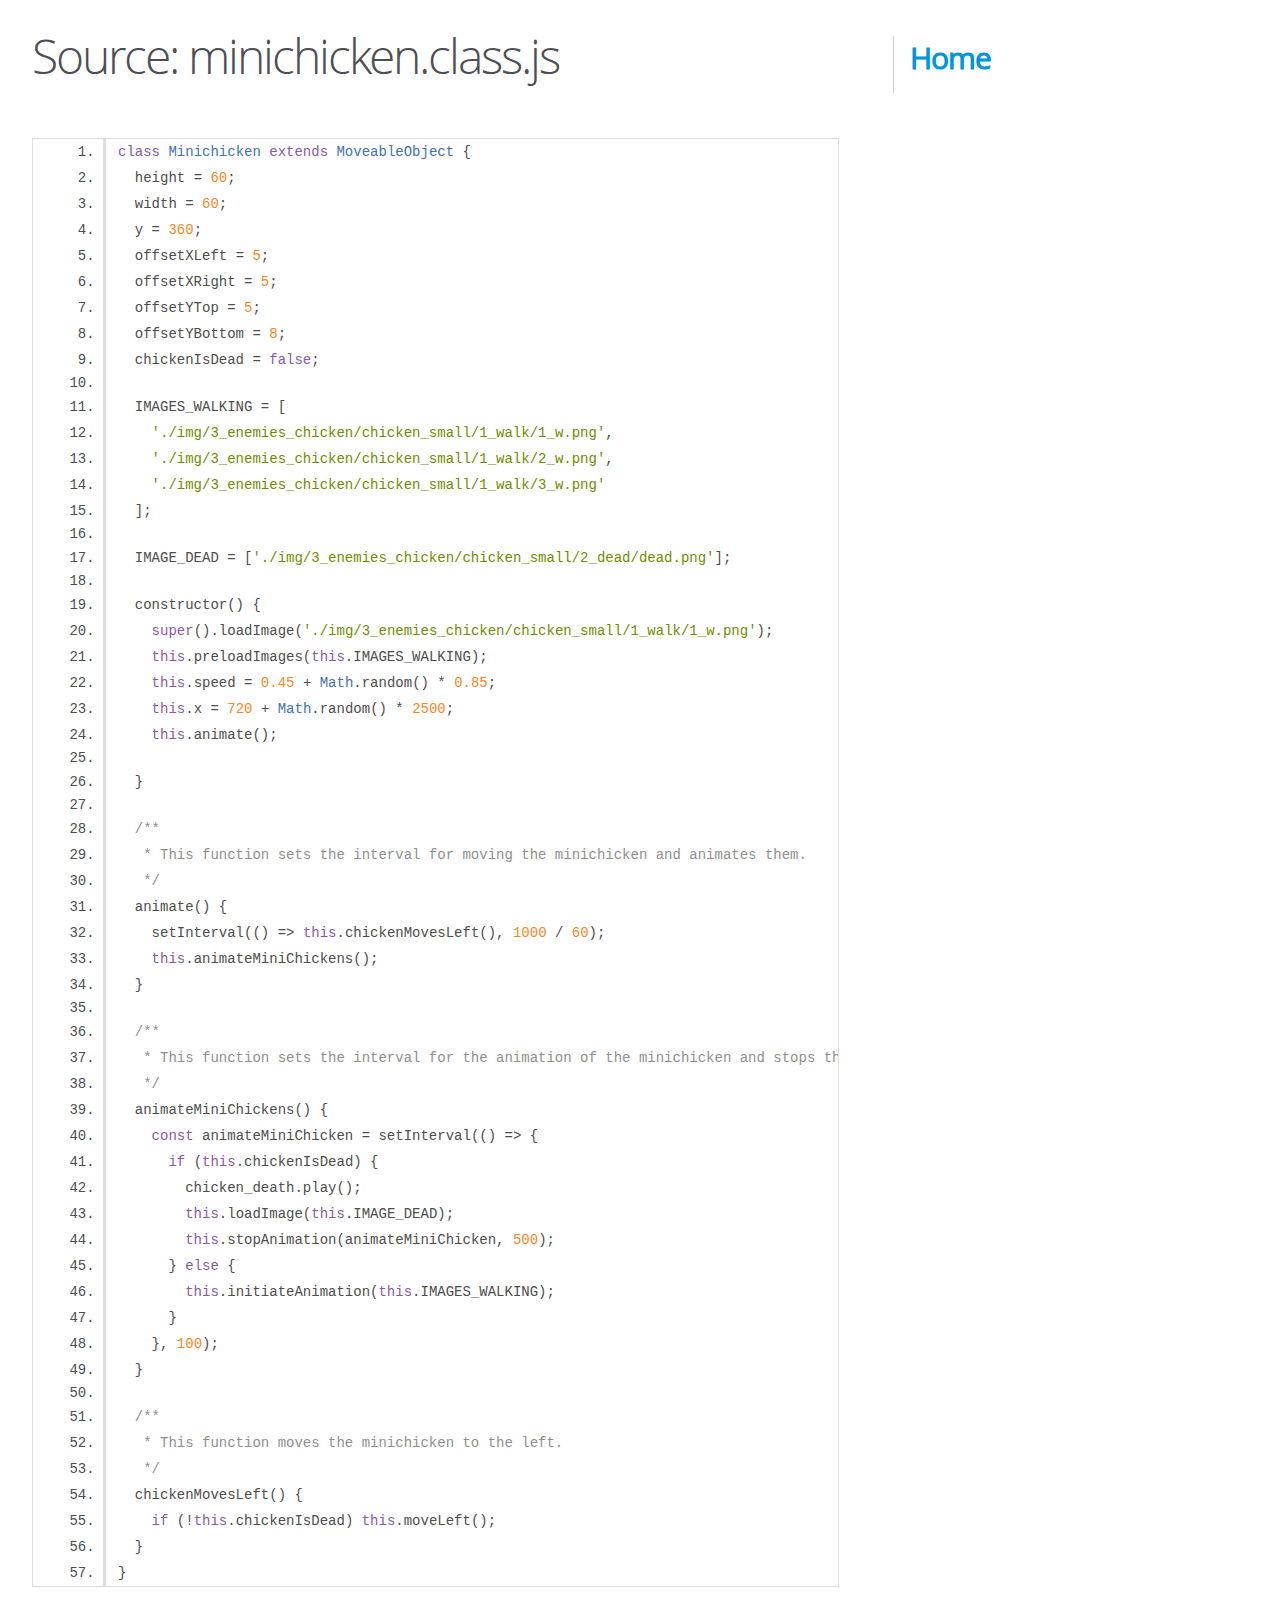
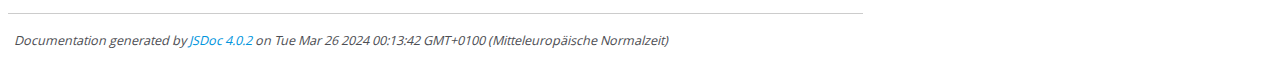
<file: out/minichicken.class.js.html>
<!DOCTYPE html>
<html lang="en">
<head>
    <meta charset="utf-8">
    <title>JSDoc: Source: minichicken.class.js</title>

    <script src="scripts/prettify/prettify.js"> </script>
    <script src="scripts/prettify/lang-css.js"> </script>
    <!--[if lt IE 9]>
      <script src="//html5shiv.googlecode.com/svn/trunk/html5.js"></script>
    <![endif]-->
    <link type="text/css" rel="stylesheet" href="styles/prettify-tomorrow.css">
    <link type="text/css" rel="stylesheet" href="styles/jsdoc-default.css">
</head>

<body>

<div id="main">

    <h1 class="page-title">Source: minichicken.class.js</h1>

    



    
    <section>
        <article>
            <pre class="prettyprint source linenums"><code>class Minichicken extends MoveableObject {
  height = 60;
  width = 60;
  y = 360;
  offsetXLeft = 5;
  offsetXRight = 5;
  offsetYTop = 5;
  offsetYBottom = 8;
  chickenIsDead = false;

  IMAGES_WALKING = [
    './img/3_enemies_chicken/chicken_small/1_walk/1_w.png',
    './img/3_enemies_chicken/chicken_small/1_walk/2_w.png',
    './img/3_enemies_chicken/chicken_small/1_walk/3_w.png'
  ];

  IMAGE_DEAD = ['./img/3_enemies_chicken/chicken_small/2_dead/dead.png'];

  constructor() {
    super().loadImage('./img/3_enemies_chicken/chicken_small/1_walk/1_w.png');
    this.preloadImages(this.IMAGES_WALKING);
    this.speed = 0.45 + Math.random() * 0.85;
    this.x = 720 + Math.random() * 2500;
    this.animate();

  }

  /**
   * This function sets the interval for moving the minichicken and animates them.
   */
  animate() {
    setInterval(() => this.chickenMovesLeft(), 1000 / 60);
    this.animateMiniChickens();
  }

  /**
   * This function sets the interval for the animation of the minichicken and stops the animation when the minichicken die.
   */
  animateMiniChickens() {
    const animateMiniChicken = setInterval(() => {
      if (this.chickenIsDead) {
        chicken_death.play();
        this.loadImage(this.IMAGE_DEAD);
        this.stopAnimation(animateMiniChicken, 500);
      } else {
        this.initiateAnimation(this.IMAGES_WALKING);
      }
    }, 100);
  }

  /**
   * This function moves the minichicken to the left.
   */
  chickenMovesLeft() {
    if (!this.chickenIsDead) this.moveLeft();
  }
}</code></pre>
        </article>
    </section>




</div>

<nav>
    <h2><a href="index.html">Home</a></h2>
</nav>

<br class="clear">

<footer>
    Documentation generated by <a href="https://github.com/jsdoc/jsdoc">JSDoc 4.0.2</a> on Tue Mar 26 2024 00:13:42 GMT+0100 (Mitteleuropäische Normalzeit)
</footer>

<script> prettyPrint(); </script>
<script src="scripts/linenumber.js"> </script>
</body>
</html>
</file>
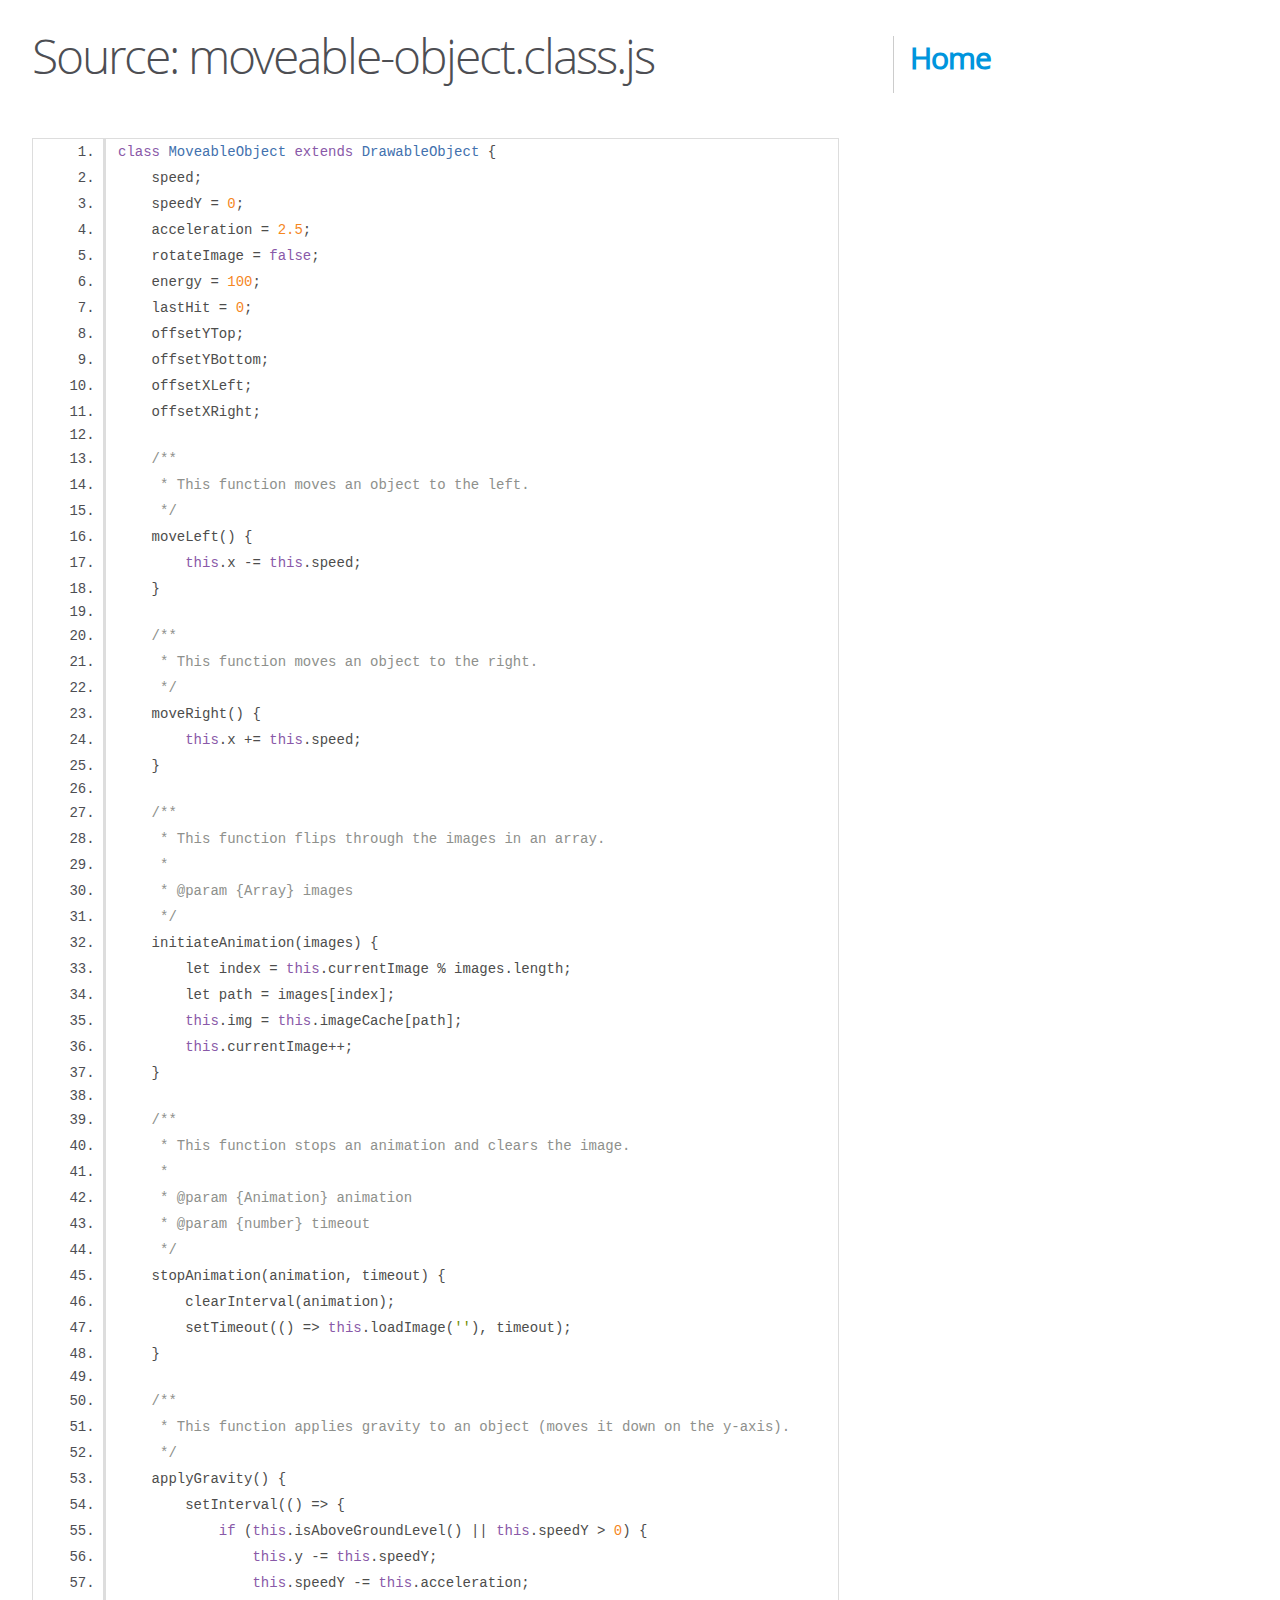
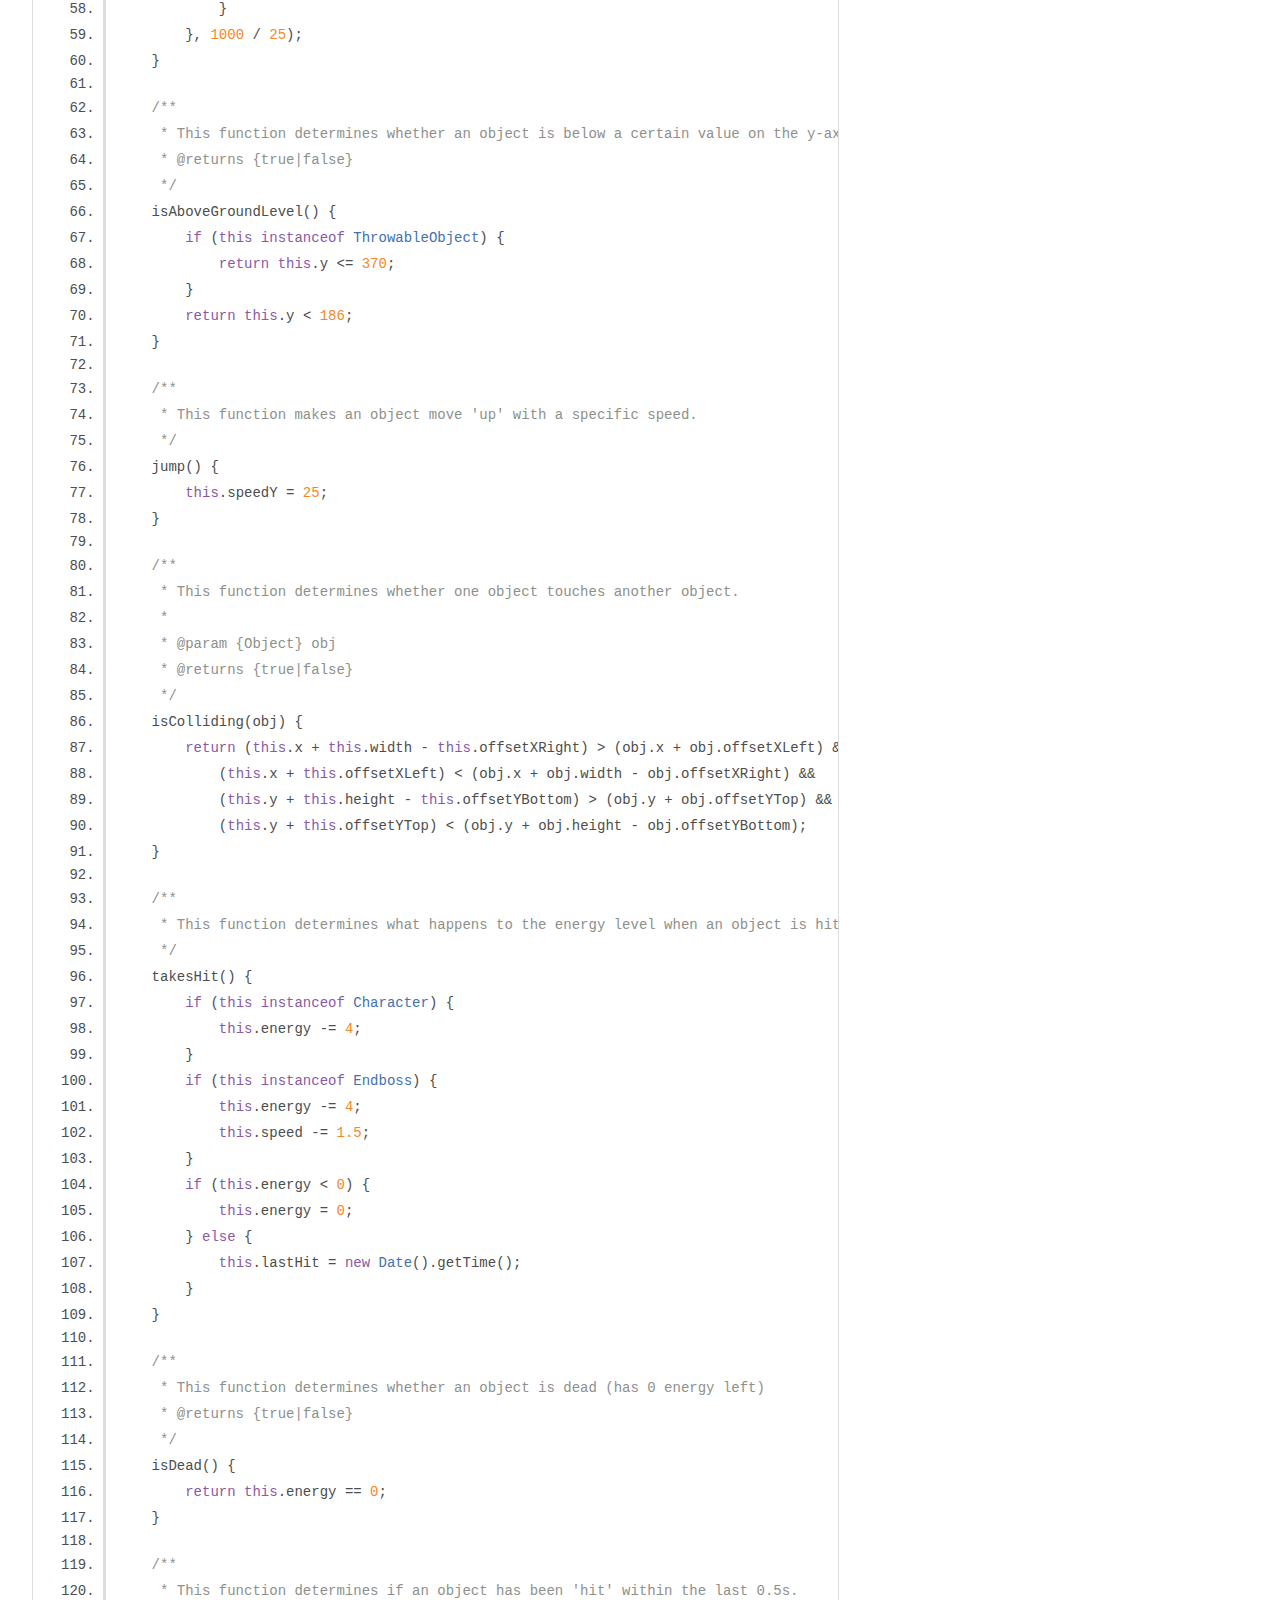
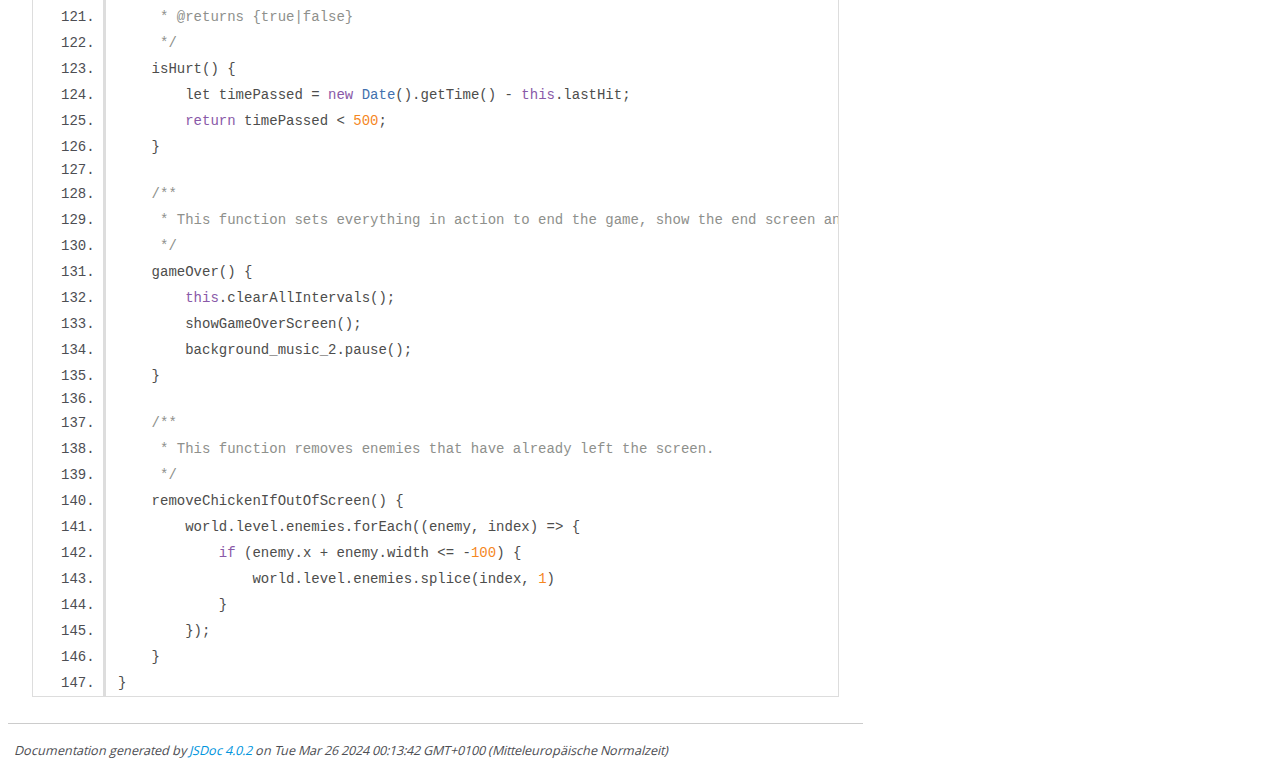
<file: out/moveable-object.class.js.html>
<!DOCTYPE html>
<html lang="en">
<head>
    <meta charset="utf-8">
    <title>JSDoc: Source: moveable-object.class.js</title>

    <script src="scripts/prettify/prettify.js"> </script>
    <script src="scripts/prettify/lang-css.js"> </script>
    <!--[if lt IE 9]>
      <script src="//html5shiv.googlecode.com/svn/trunk/html5.js"></script>
    <![endif]-->
    <link type="text/css" rel="stylesheet" href="styles/prettify-tomorrow.css">
    <link type="text/css" rel="stylesheet" href="styles/jsdoc-default.css">
</head>

<body>

<div id="main">

    <h1 class="page-title">Source: moveable-object.class.js</h1>

    



    
    <section>
        <article>
            <pre class="prettyprint source linenums"><code>class MoveableObject extends DrawableObject {
    speed;
    speedY = 0;
    acceleration = 2.5;
    rotateImage = false;
    energy = 100;
    lastHit = 0;
    offsetYTop;
    offsetYBottom;
    offsetXLeft;
    offsetXRight;

    /**
     * This function moves an object to the left.
     */
    moveLeft() {
        this.x -= this.speed;
    }

    /**
     * This function moves an object to the right.
     */
    moveRight() {
        this.x += this.speed;
    }

    /**
     * This function flips through the images in an array. 
     * 
     * @param {Array} images 
     */
    initiateAnimation(images) {
        let index = this.currentImage % images.length;
        let path = images[index];
        this.img = this.imageCache[path];
        this.currentImage++;
    }

    /**
     * This function stops an animation and clears the image. 
     * 
     * @param {Animation} animation 
     * @param {number} timeout 
     */
    stopAnimation(animation, timeout) {
        clearInterval(animation);
        setTimeout(() => this.loadImage(''), timeout);
    }

    /**
     * This function applies gravity to an object (moves it down on the y-axis).
     */
    applyGravity() {
        setInterval(() => {
            if (this.isAboveGroundLevel() || this.speedY > 0) {
                this.y -= this.speedY;
                this.speedY -= this.acceleration;
            }
        }, 1000 / 25);
    }

    /**
     * This function determines whether an object is below a certain value on the y-axis.
     * @returns {true|false}
     */
    isAboveGroundLevel() {
        if (this instanceof ThrowableObject) {
            return this.y &lt;= 370;
        }
        return this.y &lt; 186;
    }

    /**
     * This function makes an object move 'up' with a specific speed.
     */
    jump() {
        this.speedY = 25;
    }

    /**
     * This function determines whether one object touches another object. 
     * 
     * @param {Object} obj 
     * @returns {true|false}
     */
    isColliding(obj) {
        return (this.x + this.width - this.offsetXRight) > (obj.x + obj.offsetXLeft) &amp;&amp;
            (this.x + this.offsetXLeft) &lt; (obj.x + obj.width - obj.offsetXRight) &amp;&amp;
            (this.y + this.height - this.offsetYBottom) > (obj.y + obj.offsetYTop) &amp;&amp;
            (this.y + this.offsetYTop) &lt; (obj.y + obj.height - obj.offsetYBottom);
    }

    /**
     * This function determines what happens to the energy level when an object is hit.
     */
    takesHit() {
        if (this instanceof Character) {
            this.energy -= 4;
        }
        if (this instanceof Endboss) {
            this.energy -= 4;
            this.speed -= 1.5;
        }
        if (this.energy &lt; 0) {
            this.energy = 0;
        } else {
            this.lastHit = new Date().getTime();
        }
    }

    /**
     * This function determines whether an object is dead (has 0 energy left)
     * @returns {true|false}
     */
    isDead() {
        return this.energy == 0;
    }

    /**
     * This function determines if an object has been 'hit' within the last 0.5s.
     * @returns {true|false}
     */
    isHurt() {
        let timePassed = new Date().getTime() - this.lastHit;
        return timePassed &lt; 500;
    }

    /**
     * This function sets everything in action to end the game, show the end screen and pause the background music.
     */
    gameOver() {
        this.clearAllIntervals();
        showGameOverScreen();
        background_music_2.pause();
    }

    /**
     * This function removes enemies that have already left the screen.
     */
    removeChickenIfOutOfScreen() {
        world.level.enemies.forEach((enemy, index) => {
            if (enemy.x + enemy.width &lt;= -100) {
                world.level.enemies.splice(index, 1)
            }
        });
    }
}
</code></pre>
        </article>
    </section>




</div>

<nav>
    <h2><a href="index.html">Home</a></h2>
</nav>

<br class="clear">

<footer>
    Documentation generated by <a href="https://github.com/jsdoc/jsdoc">JSDoc 4.0.2</a> on Tue Mar 26 2024 00:13:42 GMT+0100 (Mitteleuropäische Normalzeit)
</footer>

<script> prettyPrint(); </script>
<script src="scripts/linenumber.js"> </script>
</body>
</html>
</file>
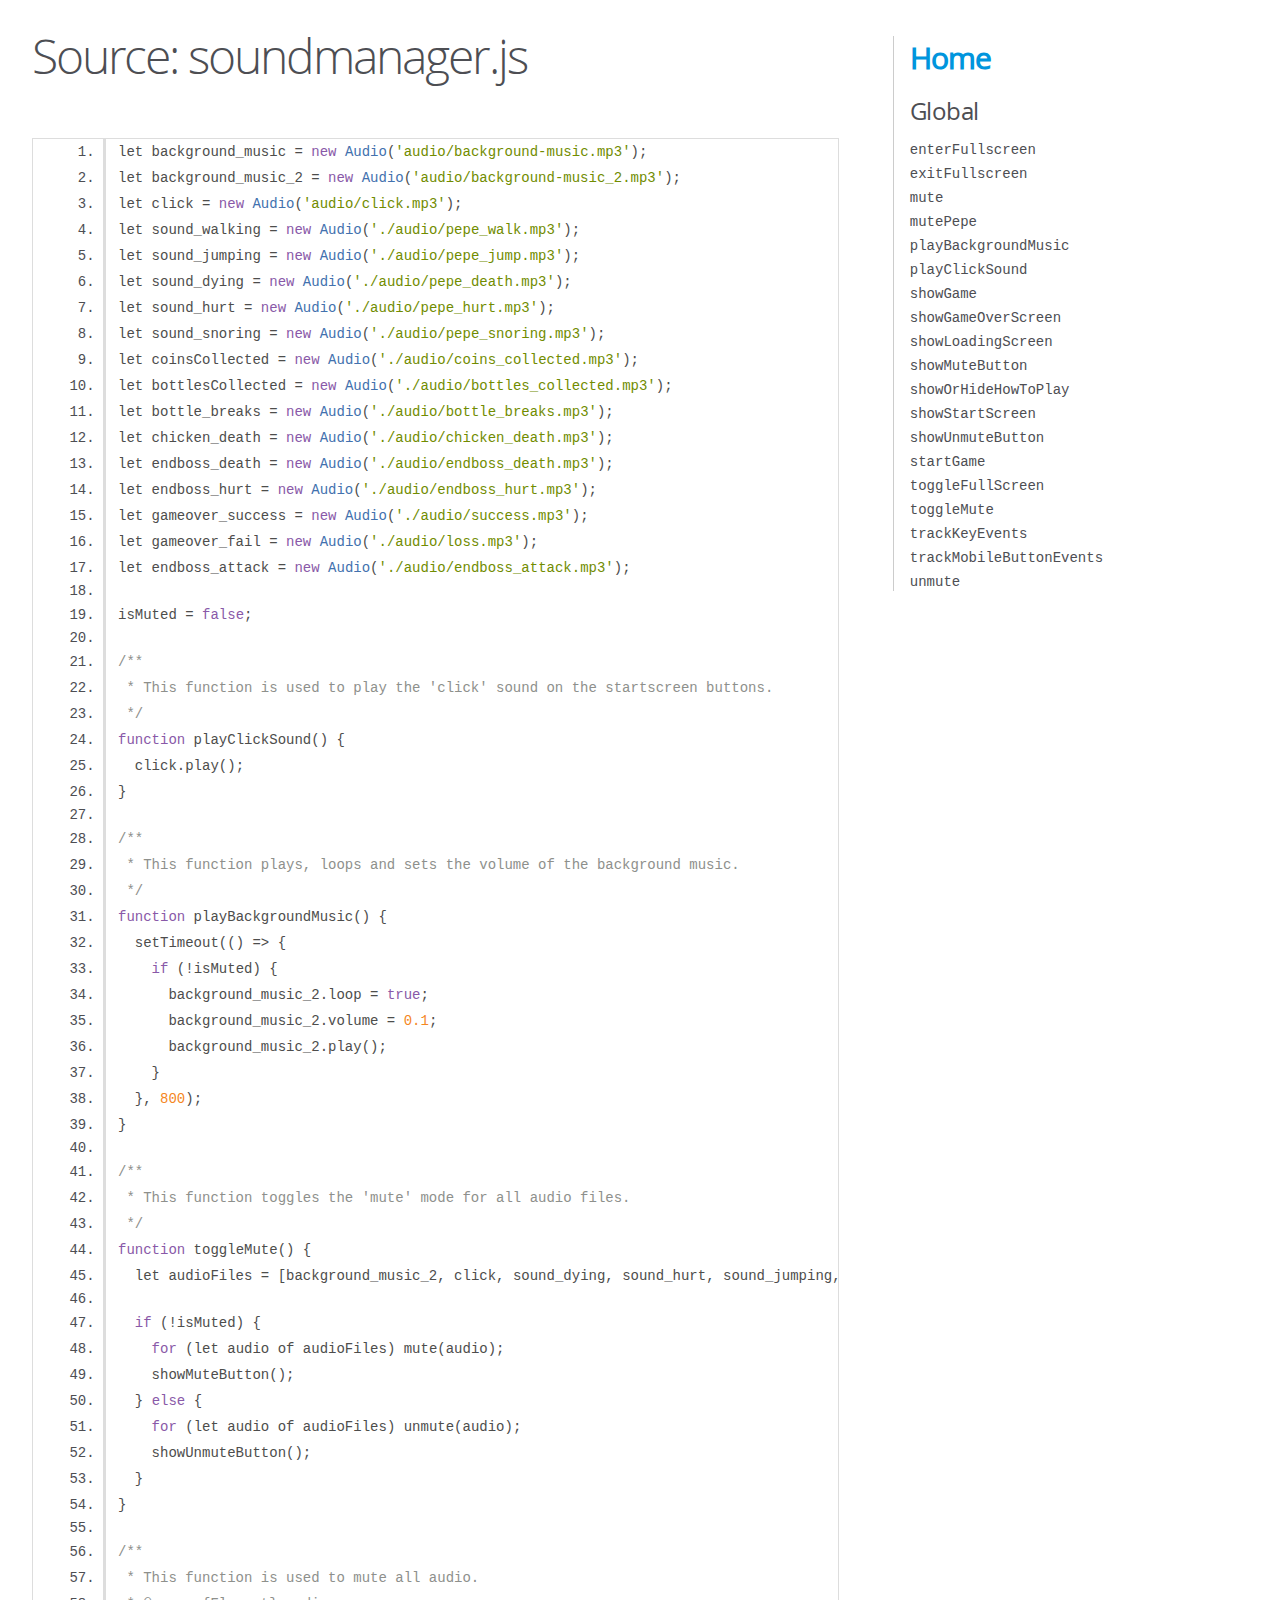
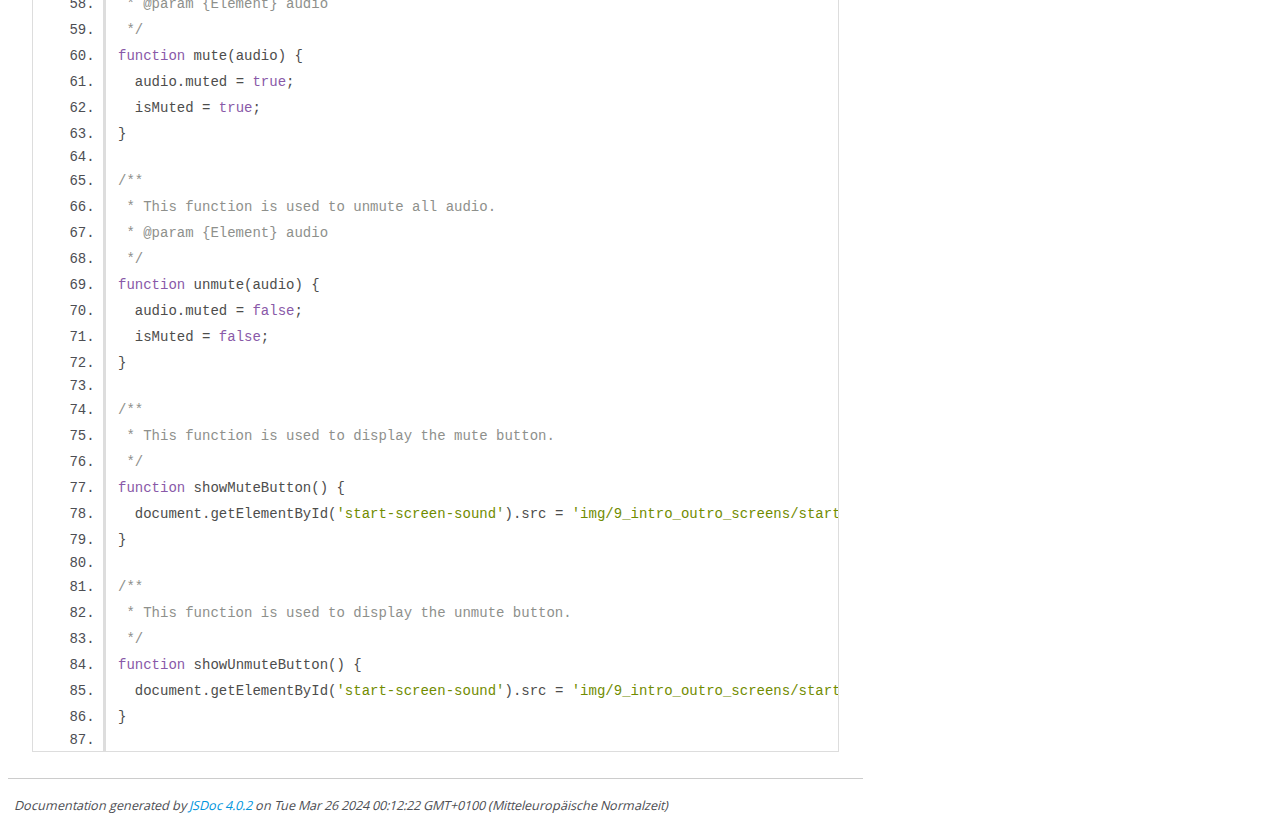
<file: out/soundmanager.js.html>
<!DOCTYPE html>
<html lang="en">
<head>
    <meta charset="utf-8">
    <title>JSDoc: Source: soundmanager.js</title>

    <script src="scripts/prettify/prettify.js"> </script>
    <script src="scripts/prettify/lang-css.js"> </script>
    <!--[if lt IE 9]>
      <script src="//html5shiv.googlecode.com/svn/trunk/html5.js"></script>
    <![endif]-->
    <link type="text/css" rel="stylesheet" href="styles/prettify-tomorrow.css">
    <link type="text/css" rel="stylesheet" href="styles/jsdoc-default.css">
</head>

<body>

<div id="main">

    <h1 class="page-title">Source: soundmanager.js</h1>

    



    
    <section>
        <article>
            <pre class="prettyprint source linenums"><code>let background_music = new Audio('audio/background-music.mp3');
let background_music_2 = new Audio('audio/background-music_2.mp3');
let click = new Audio('audio/click.mp3');
let sound_walking = new Audio('./audio/pepe_walk.mp3');
let sound_jumping = new Audio('./audio/pepe_jump.mp3');
let sound_dying = new Audio('./audio/pepe_death.mp3');
let sound_hurt = new Audio('./audio/pepe_hurt.mp3');
let sound_snoring = new Audio('./audio/pepe_snoring.mp3');
let coinsCollected = new Audio('./audio/coins_collected.mp3');
let bottlesCollected = new Audio('./audio/bottles_collected.mp3');
let bottle_breaks = new Audio('./audio/bottle_breaks.mp3');
let chicken_death = new Audio('./audio/chicken_death.mp3');
let endboss_death = new Audio('./audio/endboss_death.mp3');
let endboss_hurt = new Audio('./audio/endboss_hurt.mp3');
let gameover_success = new Audio('./audio/success.mp3');
let gameover_fail = new Audio('./audio/loss.mp3');
let endboss_attack = new Audio('./audio/endboss_attack.mp3');

isMuted = false;

/**
 * This function is used to play the 'click' sound on the startscreen buttons.
 */
function playClickSound() {
  click.play();
}

/**
 * This function plays, loops and sets the volume of the background music.
 */
function playBackgroundMusic() {
  setTimeout(() => {
    if (!isMuted) {
      background_music_2.loop = true;
      background_music_2.volume = 0.1;
      background_music_2.play();
    }
  }, 800);
}

/**
 * This function toggles the 'mute' mode for all audio files.
 */
function toggleMute() {
  let audioFiles = [background_music_2, click, sound_dying, sound_hurt, sound_jumping, sound_snoring, sound_walking, coinsCollected, bottlesCollected, bottle_breaks, chicken_death, endboss_death, endboss_hurt, gameover_fail, gameover_success, endboss_attack];

  if (!isMuted) {
    for (let audio of audioFiles) mute(audio);
    showMuteButton();
  } else {
    for (let audio of audioFiles) unmute(audio);
    showUnmuteButton();
  }
}

/**
 * This function is used to mute all audio.
 * @param {Element} audio 
 */
function mute(audio) {
  audio.muted = true;
  isMuted = true;
}

/**
 * This function is used to unmute all audio.
 * @param {Element} audio 
 */
function unmute(audio) {
  audio.muted = false;
  isMuted = false;
}

/**
 * This function is used to display the mute button.
 */
function showMuteButton() {
  document.getElementById('start-screen-sound').src = 'img/9_intro_outro_screens/start/muted.svg';
}

/**
 * This function is used to display the unmute button.
 */
function showUnmuteButton() {
  document.getElementById('start-screen-sound').src = 'img/9_intro_outro_screens/start/sound.svg';
}

</code></pre>
        </article>
    </section>




</div>

<nav>
    <h2><a href="index.html">Home</a></h2><h3>Global</h3><ul><li><a href="global.html#enterFullscreen">enterFullscreen</a></li><li><a href="global.html#exitFullscreen">exitFullscreen</a></li><li><a href="global.html#mute">mute</a></li><li><a href="global.html#mutePepe">mutePepe</a></li><li><a href="global.html#playBackgroundMusic">playBackgroundMusic</a></li><li><a href="global.html#playClickSound">playClickSound</a></li><li><a href="global.html#showGame">showGame</a></li><li><a href="global.html#showGameOverScreen">showGameOverScreen</a></li><li><a href="global.html#showLoadingScreen">showLoadingScreen</a></li><li><a href="global.html#showMuteButton">showMuteButton</a></li><li><a href="global.html#showOrHideHowToPlay">showOrHideHowToPlay</a></li><li><a href="global.html#showStartScreen">showStartScreen</a></li><li><a href="global.html#showUnmuteButton">showUnmuteButton</a></li><li><a href="global.html#startGame">startGame</a></li><li><a href="global.html#toggleFullScreen">toggleFullScreen</a></li><li><a href="global.html#toggleMute">toggleMute</a></li><li><a href="global.html#trackKeyEvents">trackKeyEvents</a></li><li><a href="global.html#trackMobileButtonEvents">trackMobileButtonEvents</a></li><li><a href="global.html#unmute">unmute</a></li></ul>
</nav>

<br class="clear">

<footer>
    Documentation generated by <a href="https://github.com/jsdoc/jsdoc">JSDoc 4.0.2</a> on Tue Mar 26 2024 00:12:22 GMT+0100 (Mitteleuropäische Normalzeit)
</footer>

<script> prettyPrint(); </script>
<script src="scripts/linenumber.js"> </script>
</body>
</html>
</file>
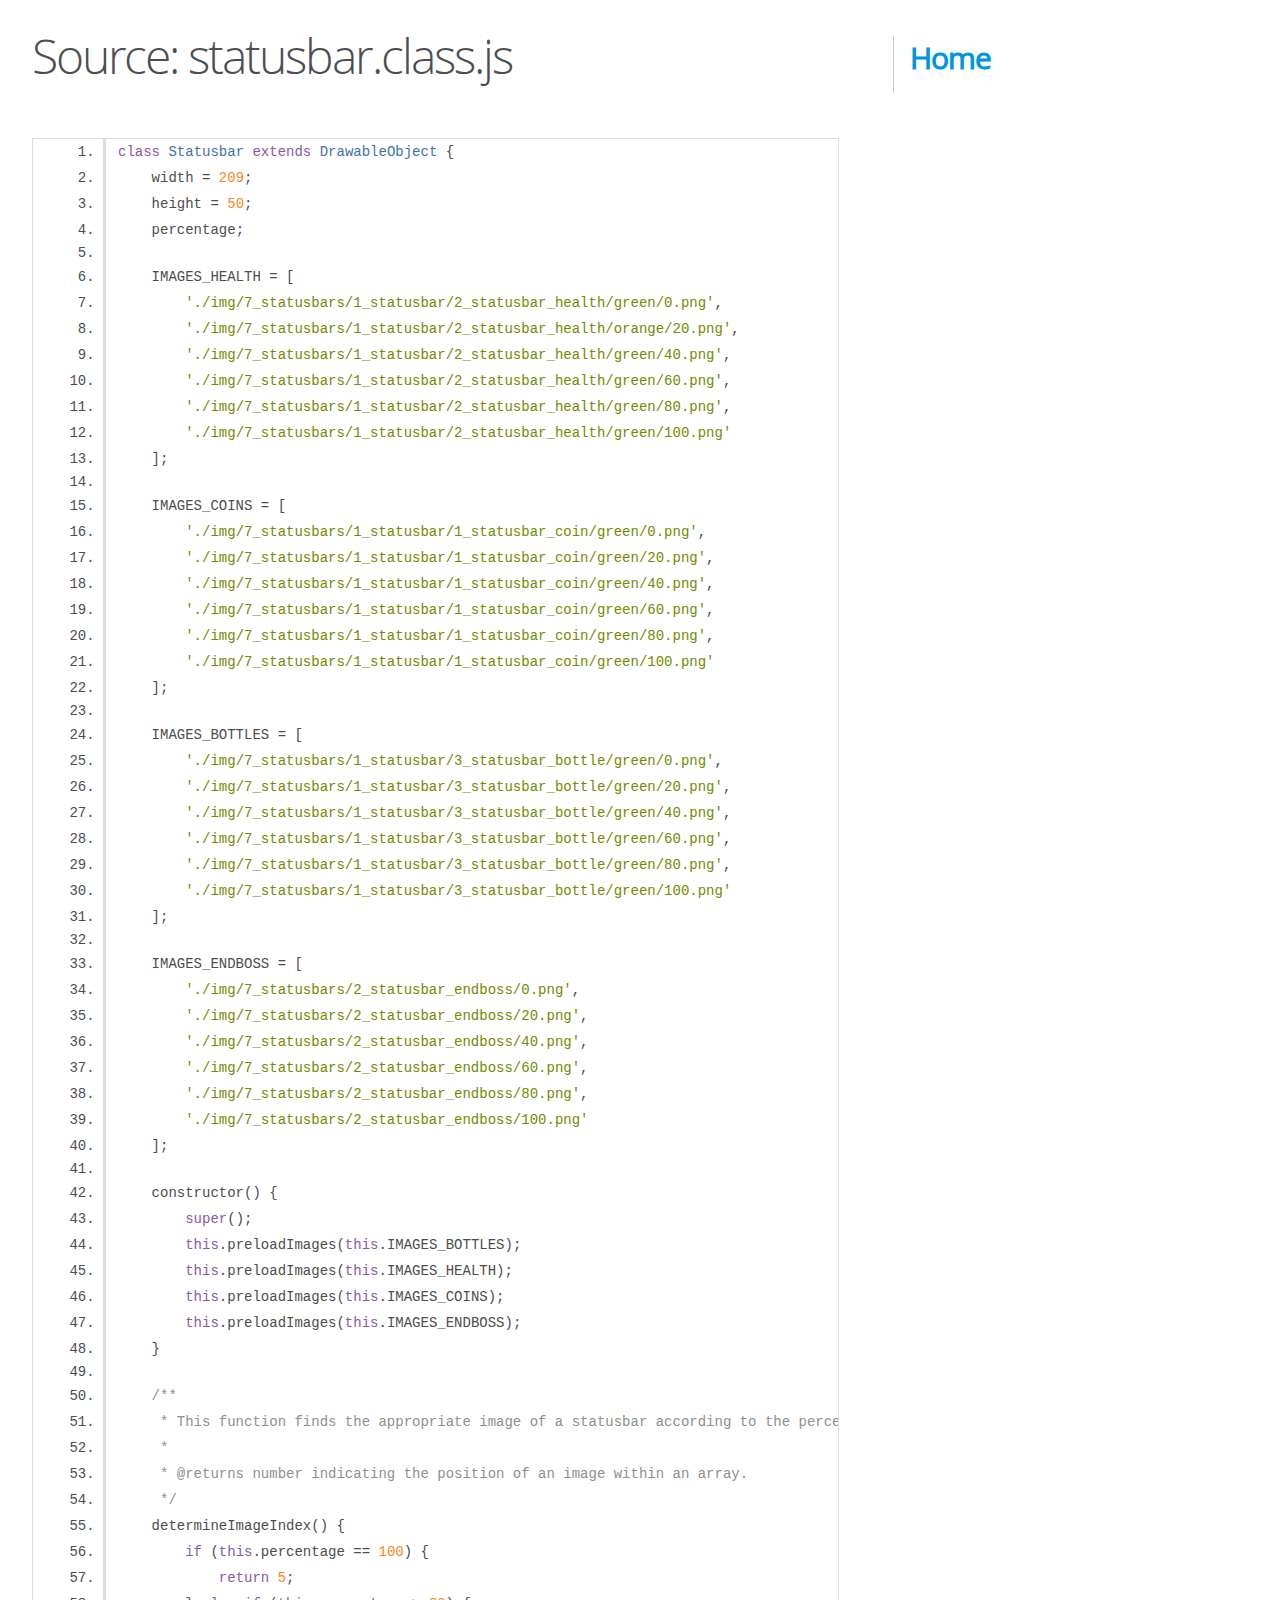
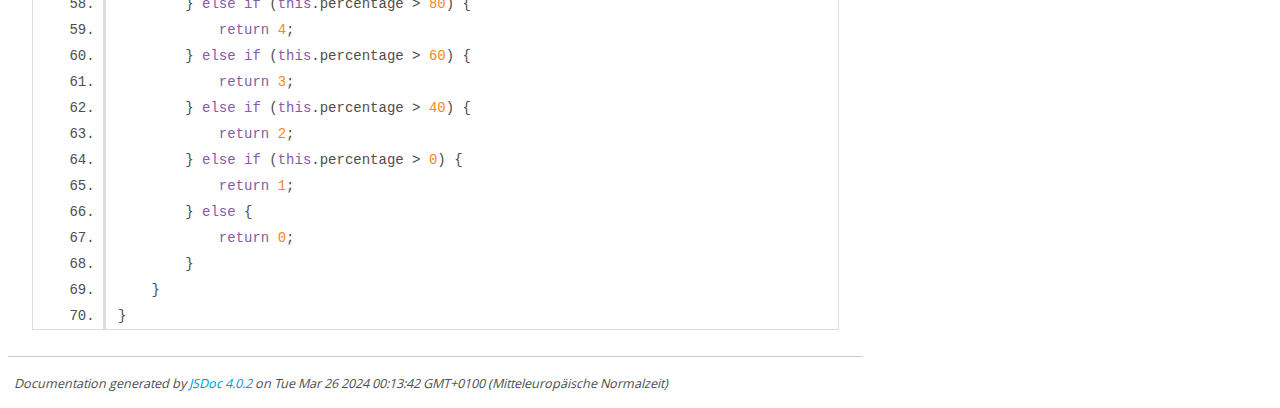
<file: out/statusbar.class.js.html>
<!DOCTYPE html>
<html lang="en">
<head>
    <meta charset="utf-8">
    <title>JSDoc: Source: statusbar.class.js</title>

    <script src="scripts/prettify/prettify.js"> </script>
    <script src="scripts/prettify/lang-css.js"> </script>
    <!--[if lt IE 9]>
      <script src="//html5shiv.googlecode.com/svn/trunk/html5.js"></script>
    <![endif]-->
    <link type="text/css" rel="stylesheet" href="styles/prettify-tomorrow.css">
    <link type="text/css" rel="stylesheet" href="styles/jsdoc-default.css">
</head>

<body>

<div id="main">

    <h1 class="page-title">Source: statusbar.class.js</h1>

    



    
    <section>
        <article>
            <pre class="prettyprint source linenums"><code>class Statusbar extends DrawableObject {
    width = 209;
    height = 50;
    percentage;

    IMAGES_HEALTH = [
        './img/7_statusbars/1_statusbar/2_statusbar_health/green/0.png',
        './img/7_statusbars/1_statusbar/2_statusbar_health/orange/20.png',
        './img/7_statusbars/1_statusbar/2_statusbar_health/green/40.png',
        './img/7_statusbars/1_statusbar/2_statusbar_health/green/60.png',
        './img/7_statusbars/1_statusbar/2_statusbar_health/green/80.png',
        './img/7_statusbars/1_statusbar/2_statusbar_health/green/100.png'
    ];

    IMAGES_COINS = [
        './img/7_statusbars/1_statusbar/1_statusbar_coin/green/0.png',
        './img/7_statusbars/1_statusbar/1_statusbar_coin/green/20.png',
        './img/7_statusbars/1_statusbar/1_statusbar_coin/green/40.png',
        './img/7_statusbars/1_statusbar/1_statusbar_coin/green/60.png',
        './img/7_statusbars/1_statusbar/1_statusbar_coin/green/80.png',
        './img/7_statusbars/1_statusbar/1_statusbar_coin/green/100.png'
    ];

    IMAGES_BOTTLES = [
        './img/7_statusbars/1_statusbar/3_statusbar_bottle/green/0.png',
        './img/7_statusbars/1_statusbar/3_statusbar_bottle/green/20.png',
        './img/7_statusbars/1_statusbar/3_statusbar_bottle/green/40.png',
        './img/7_statusbars/1_statusbar/3_statusbar_bottle/green/60.png',
        './img/7_statusbars/1_statusbar/3_statusbar_bottle/green/80.png',
        './img/7_statusbars/1_statusbar/3_statusbar_bottle/green/100.png'
    ];

    IMAGES_ENDBOSS = [
        './img/7_statusbars/2_statusbar_endboss/0.png',
        './img/7_statusbars/2_statusbar_endboss/20.png',
        './img/7_statusbars/2_statusbar_endboss/40.png',
        './img/7_statusbars/2_statusbar_endboss/60.png',
        './img/7_statusbars/2_statusbar_endboss/80.png',
        './img/7_statusbars/2_statusbar_endboss/100.png'
    ];

    constructor() {
        super();
        this.preloadImages(this.IMAGES_BOTTLES);
        this.preloadImages(this.IMAGES_HEALTH);
        this.preloadImages(this.IMAGES_COINS);
        this.preloadImages(this.IMAGES_ENDBOSS);
    }

    /**
     * This function finds the appropriate image of a statusbar according to the percentage. 
     * 
     * @returns number indicating the position of an image within an array.
     */
    determineImageIndex() {
        if (this.percentage == 100) {
            return 5;
        } else if (this.percentage > 80) {
            return 4;
        } else if (this.percentage > 60) {
            return 3;
        } else if (this.percentage > 40) {
            return 2;
        } else if (this.percentage > 0) {
            return 1;
        } else {
            return 0;
        }
    }
}</code></pre>
        </article>
    </section>




</div>

<nav>
    <h2><a href="index.html">Home</a></h2>
</nav>

<br class="clear">

<footer>
    Documentation generated by <a href="https://github.com/jsdoc/jsdoc">JSDoc 4.0.2</a> on Tue Mar 26 2024 00:13:42 GMT+0100 (Mitteleuropäische Normalzeit)
</footer>

<script> prettyPrint(); </script>
<script src="scripts/linenumber.js"> </script>
</body>
</html>
</file>
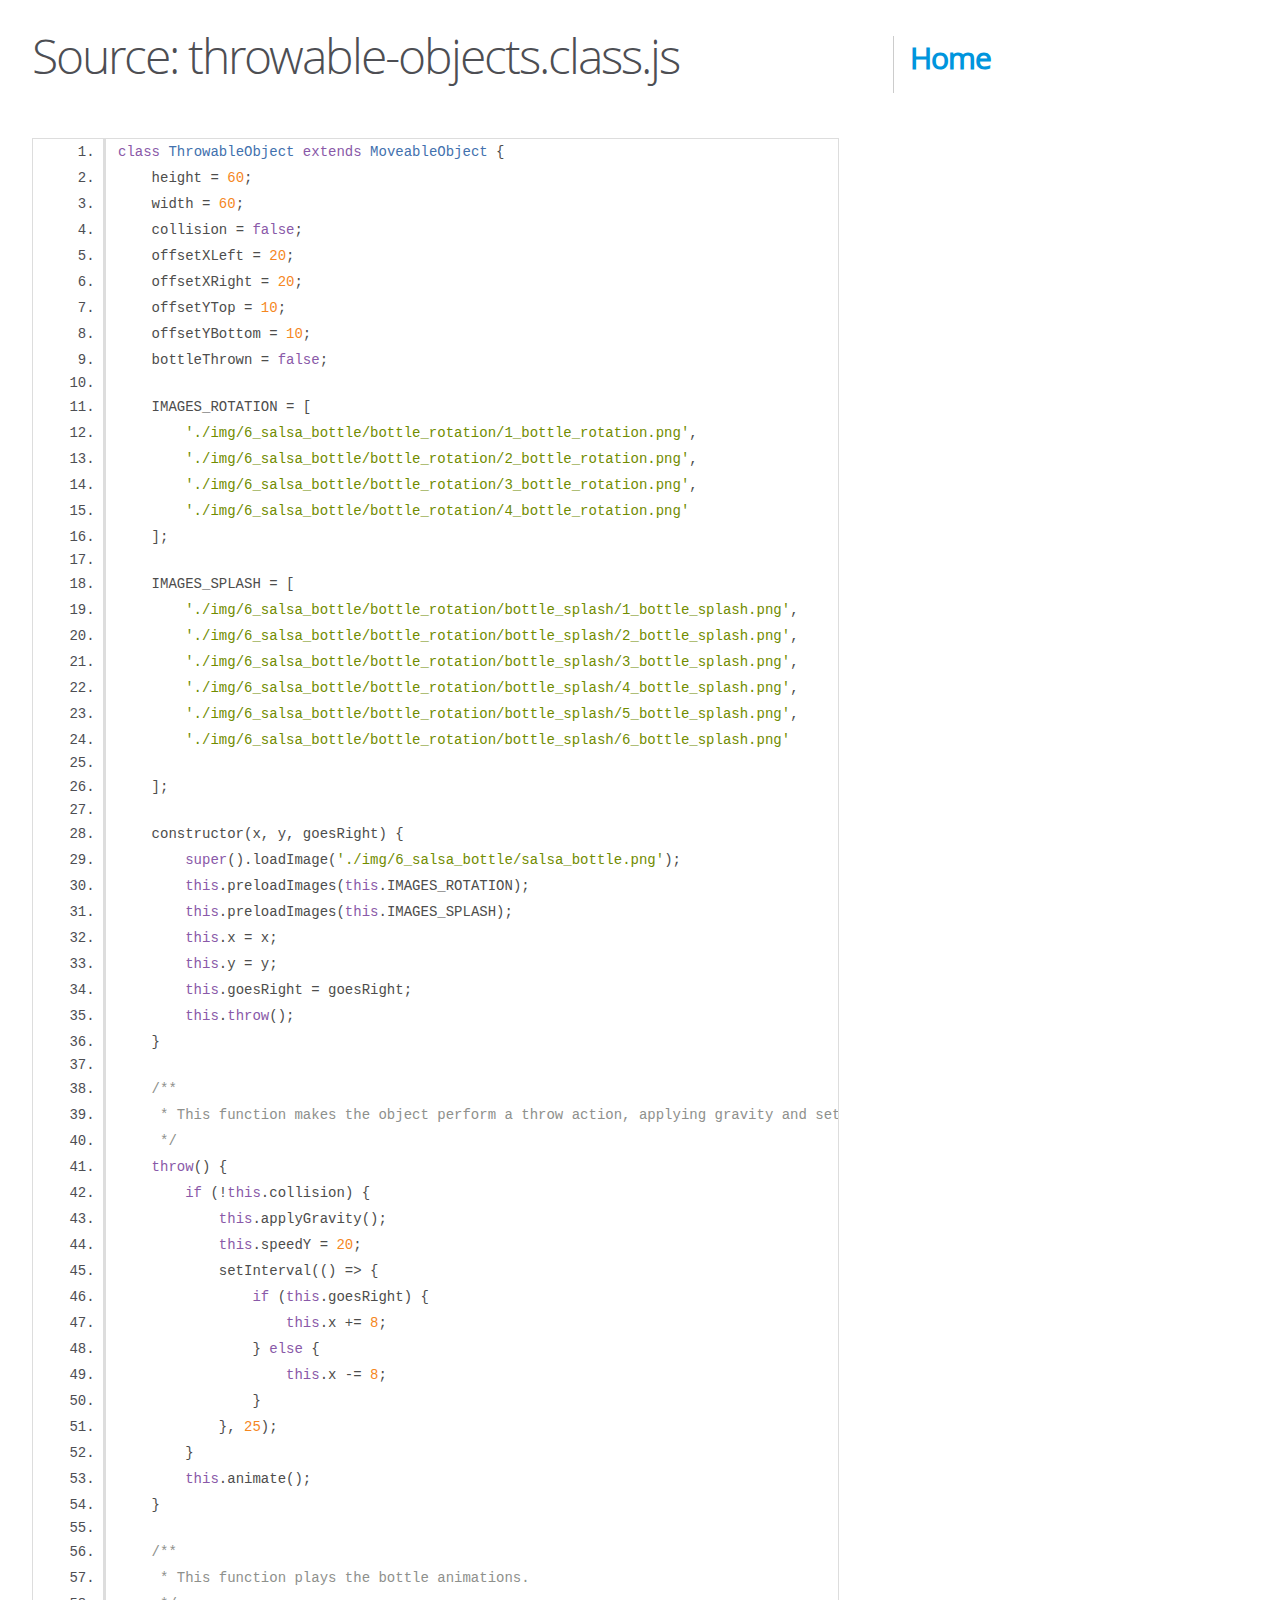
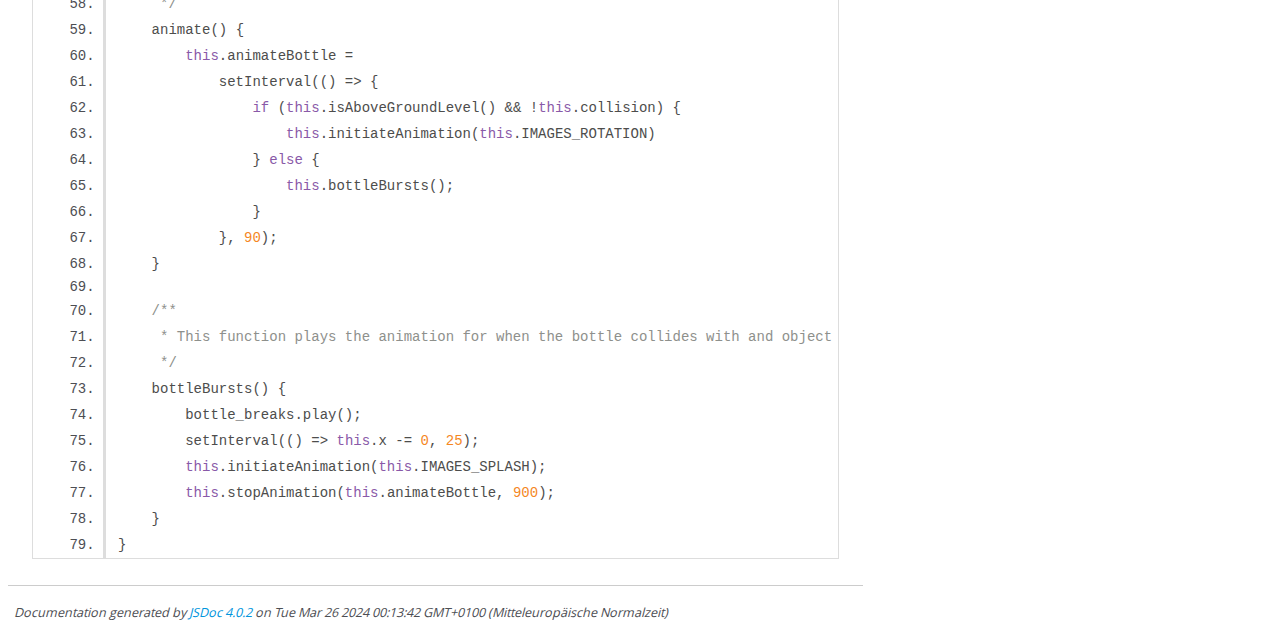
<file: out/throwable-objects.class.js.html>
<!DOCTYPE html>
<html lang="en">
<head>
    <meta charset="utf-8">
    <title>JSDoc: Source: throwable-objects.class.js</title>

    <script src="scripts/prettify/prettify.js"> </script>
    <script src="scripts/prettify/lang-css.js"> </script>
    <!--[if lt IE 9]>
      <script src="//html5shiv.googlecode.com/svn/trunk/html5.js"></script>
    <![endif]-->
    <link type="text/css" rel="stylesheet" href="styles/prettify-tomorrow.css">
    <link type="text/css" rel="stylesheet" href="styles/jsdoc-default.css">
</head>

<body>

<div id="main">

    <h1 class="page-title">Source: throwable-objects.class.js</h1>

    



    
    <section>
        <article>
            <pre class="prettyprint source linenums"><code>class ThrowableObject extends MoveableObject {
    height = 60;
    width = 60;
    collision = false;
    offsetXLeft = 20;
    offsetXRight = 20;
    offsetYTop = 10;
    offsetYBottom = 10;
    bottleThrown = false;

    IMAGES_ROTATION = [
        './img/6_salsa_bottle/bottle_rotation/1_bottle_rotation.png',
        './img/6_salsa_bottle/bottle_rotation/2_bottle_rotation.png',
        './img/6_salsa_bottle/bottle_rotation/3_bottle_rotation.png',
        './img/6_salsa_bottle/bottle_rotation/4_bottle_rotation.png'
    ];

    IMAGES_SPLASH = [
        './img/6_salsa_bottle/bottle_rotation/bottle_splash/1_bottle_splash.png',
        './img/6_salsa_bottle/bottle_rotation/bottle_splash/2_bottle_splash.png',
        './img/6_salsa_bottle/bottle_rotation/bottle_splash/3_bottle_splash.png',
        './img/6_salsa_bottle/bottle_rotation/bottle_splash/4_bottle_splash.png',
        './img/6_salsa_bottle/bottle_rotation/bottle_splash/5_bottle_splash.png',
        './img/6_salsa_bottle/bottle_rotation/bottle_splash/6_bottle_splash.png'

    ];

    constructor(x, y, goesRight) {
        super().loadImage('./img/6_salsa_bottle/salsa_bottle.png');
        this.preloadImages(this.IMAGES_ROTATION);
        this.preloadImages(this.IMAGES_SPLASH);
        this.x = x;
        this.y = y;
        this.goesRight = goesRight;
        this.throw();
    }

    /**
     * This function makes the object perform a throw action, applying gravity and setting a vertical speed, and triggers the animation.
     */
    throw() {
        if (!this.collision) {
            this.applyGravity();
            this.speedY = 20;
            setInterval(() => {
                if (this.goesRight) {
                    this.x += 8;
                } else {
                    this.x -= 8;
                }
            }, 25);
        }
        this.animate();
    }

    /**
     * This function plays the bottle animations.
     */
    animate() {
        this.animateBottle =
            setInterval(() => {
                if (this.isAboveGroundLevel() &amp;&amp; !this.collision) {
                    this.initiateAnimation(this.IMAGES_ROTATION)
                } else {
                    this.bottleBursts();
                }
            }, 90);
    }

    /**
     * This function plays the animation for when the bottle collides with and object ot the ground.
     */
    bottleBursts() {
        bottle_breaks.play();
        setInterval(() => this.x -= 0, 25);
        this.initiateAnimation(this.IMAGES_SPLASH);
        this.stopAnimation(this.animateBottle, 900);
    }
}</code></pre>
        </article>
    </section>




</div>

<nav>
    <h2><a href="index.html">Home</a></h2>
</nav>

<br class="clear">

<footer>
    Documentation generated by <a href="https://github.com/jsdoc/jsdoc">JSDoc 4.0.2</a> on Tue Mar 26 2024 00:13:42 GMT+0100 (Mitteleuropäische Normalzeit)
</footer>

<script> prettyPrint(); </script>
<script src="scripts/linenumber.js"> </script>
</body>
</html>
</file>
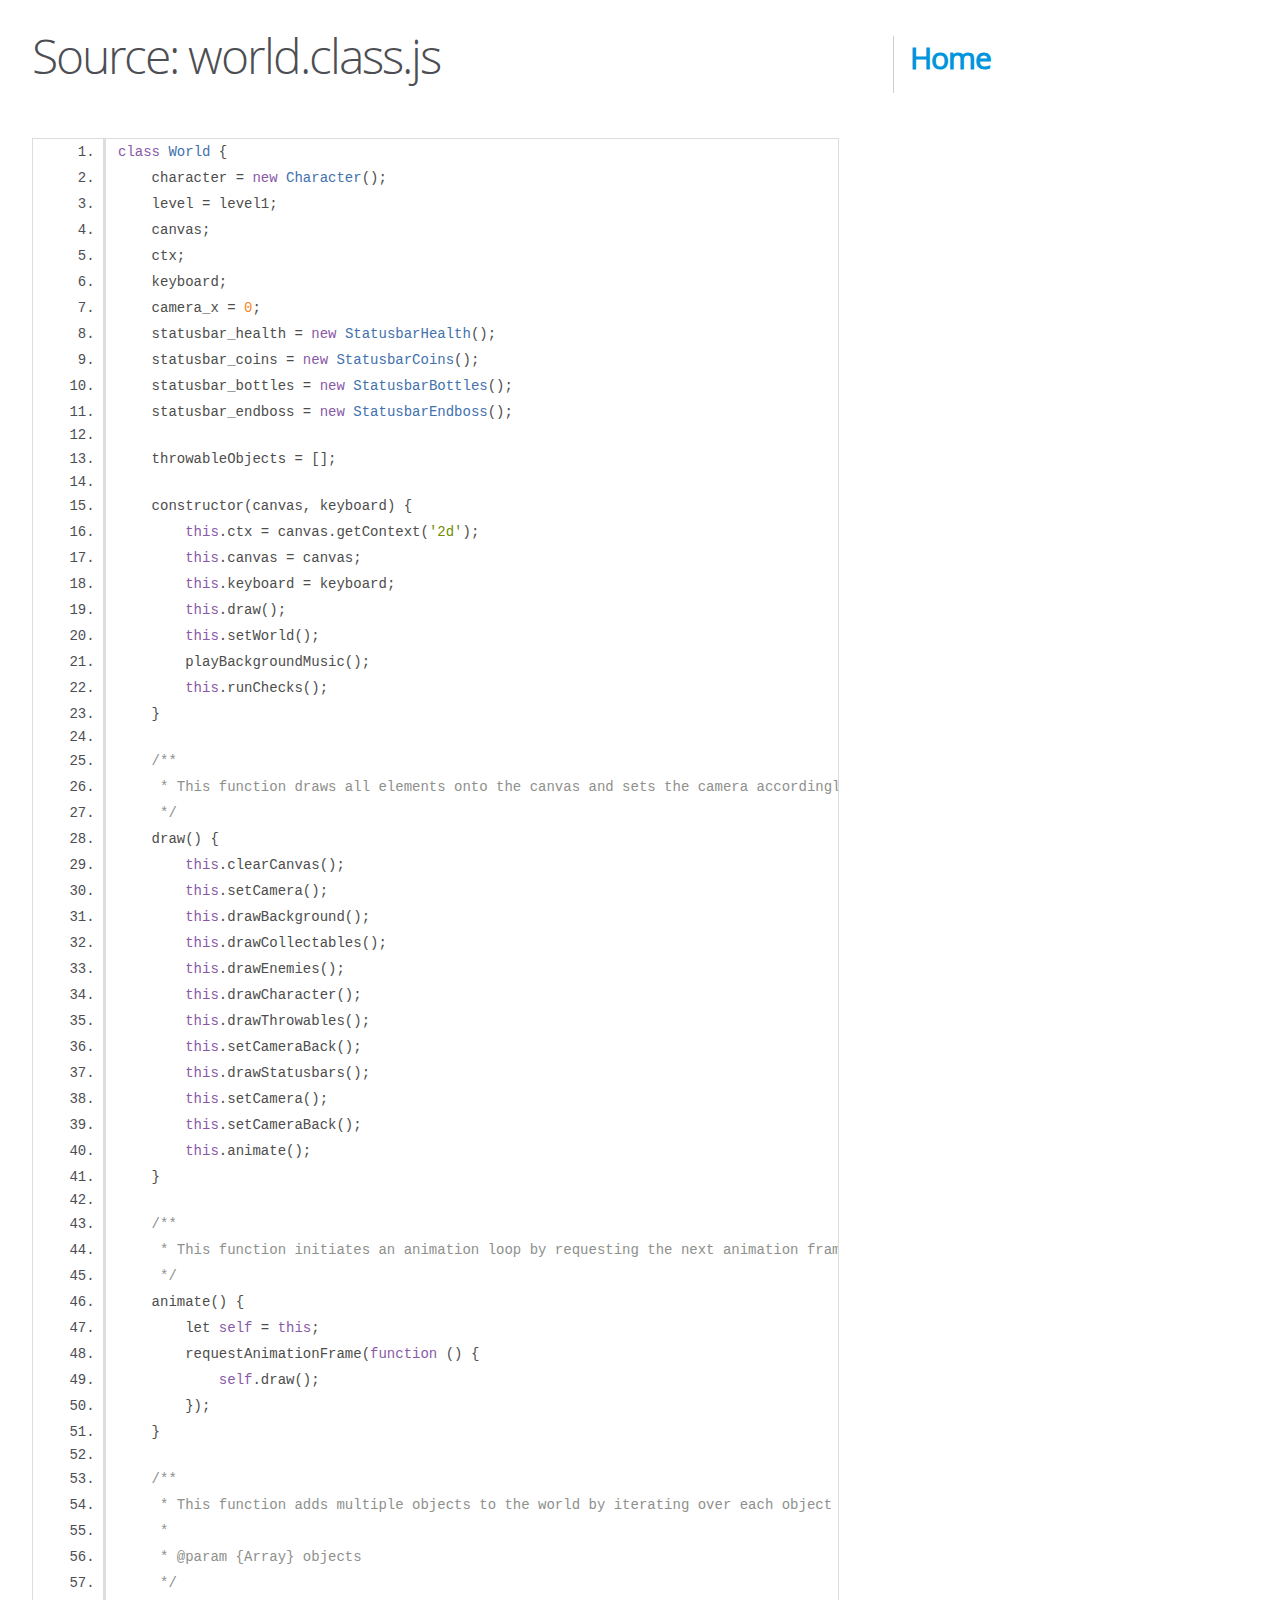
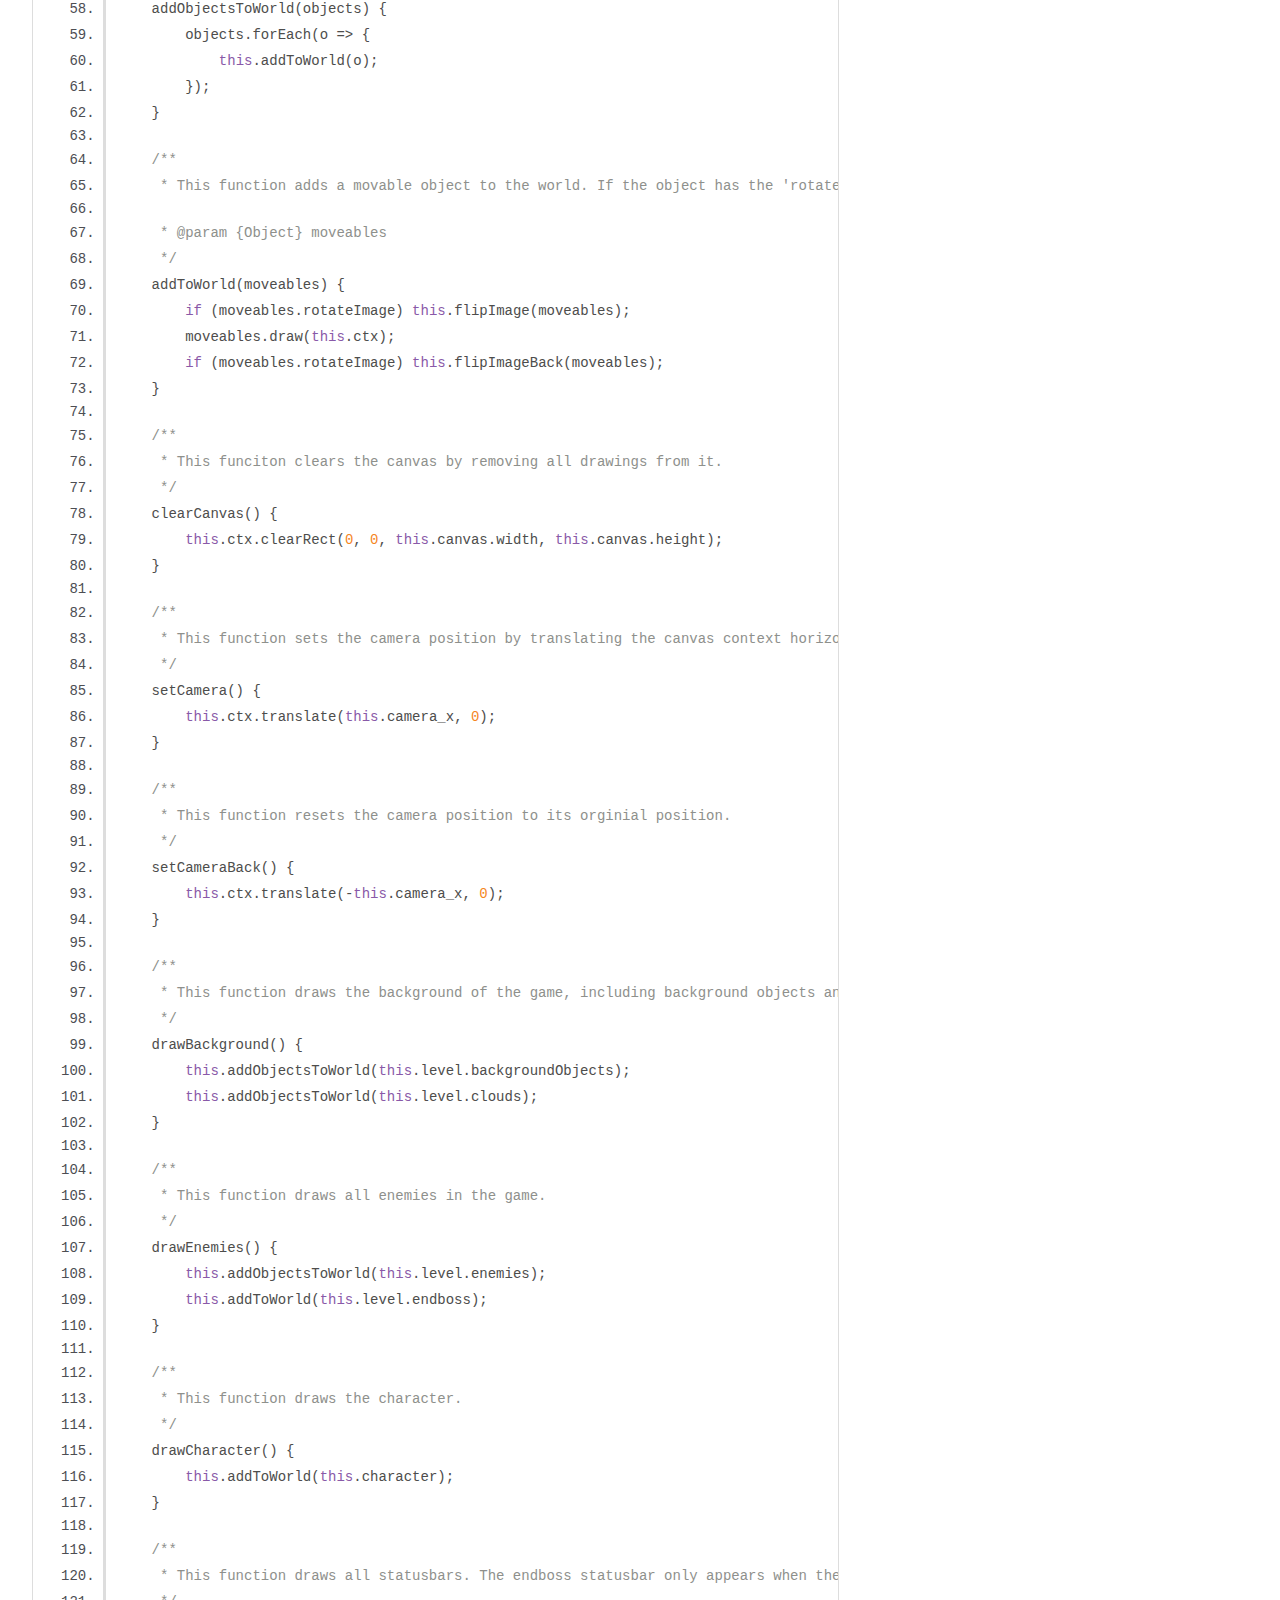
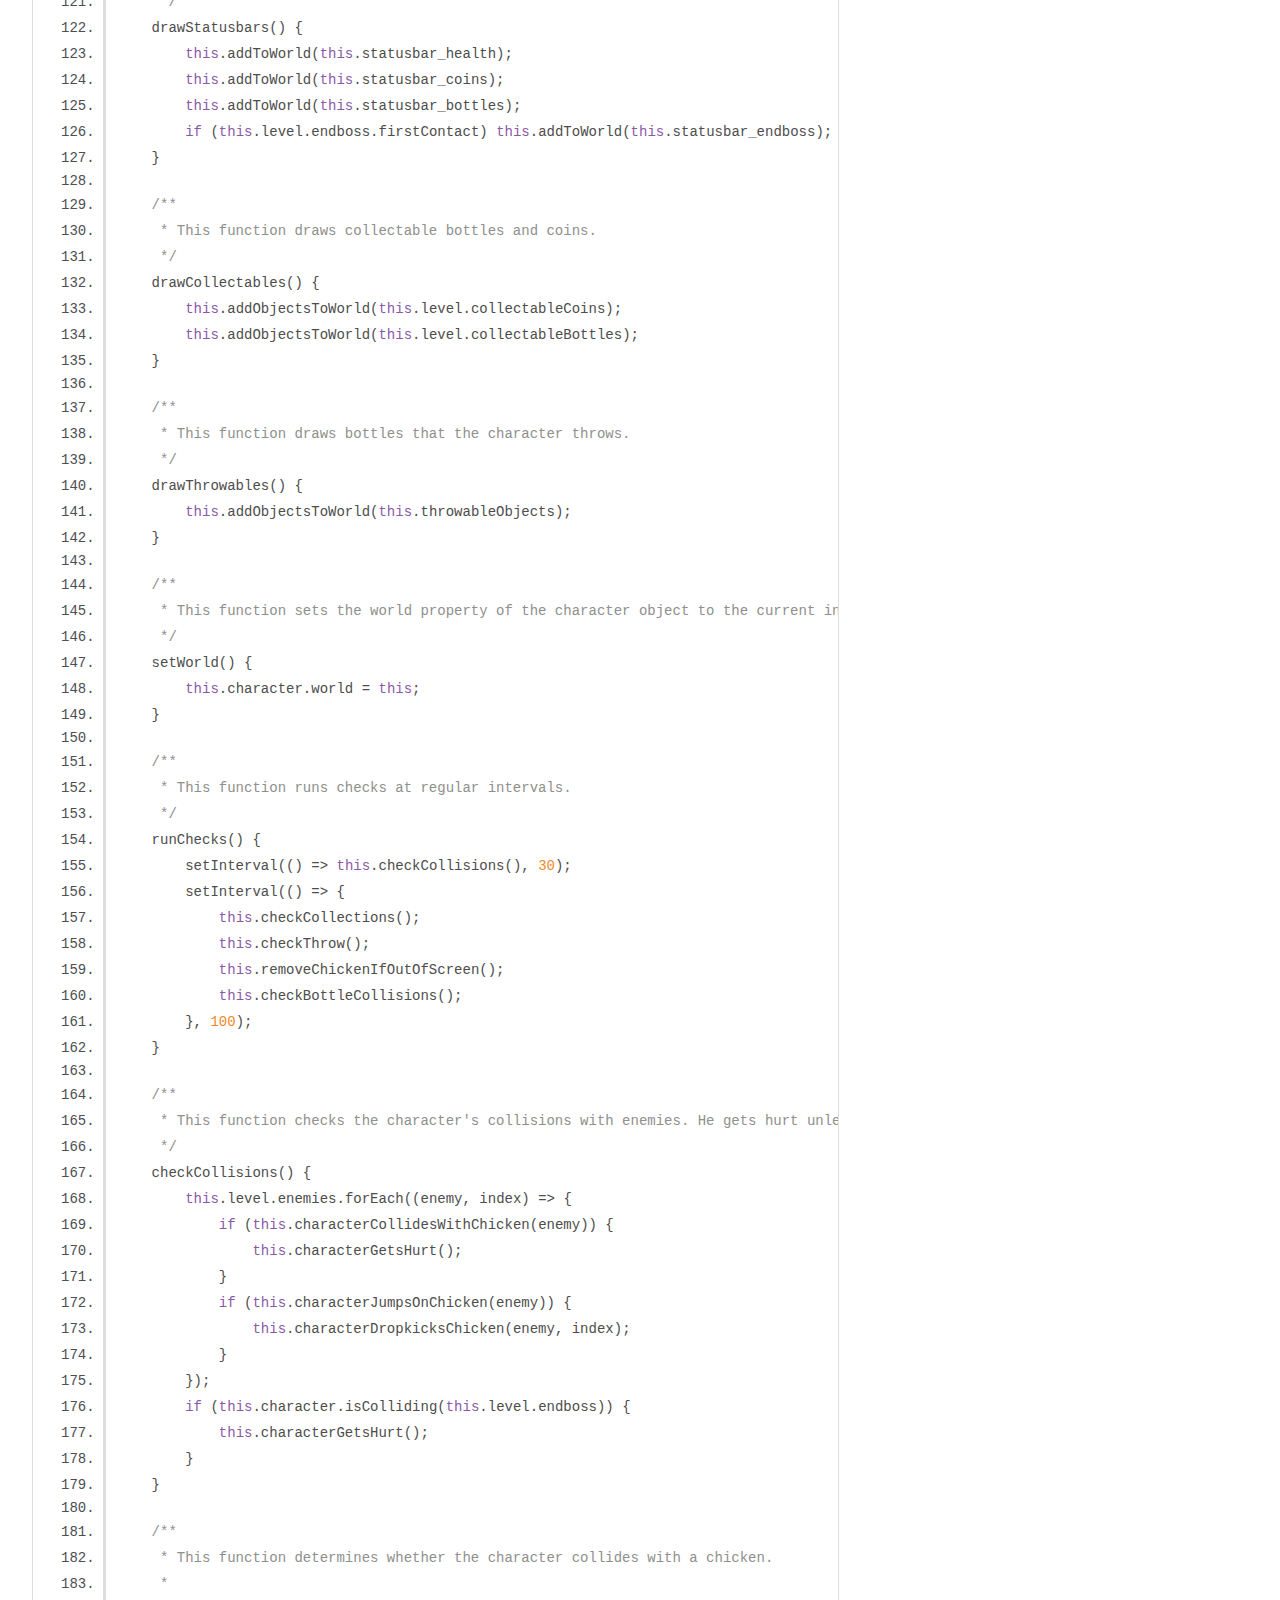
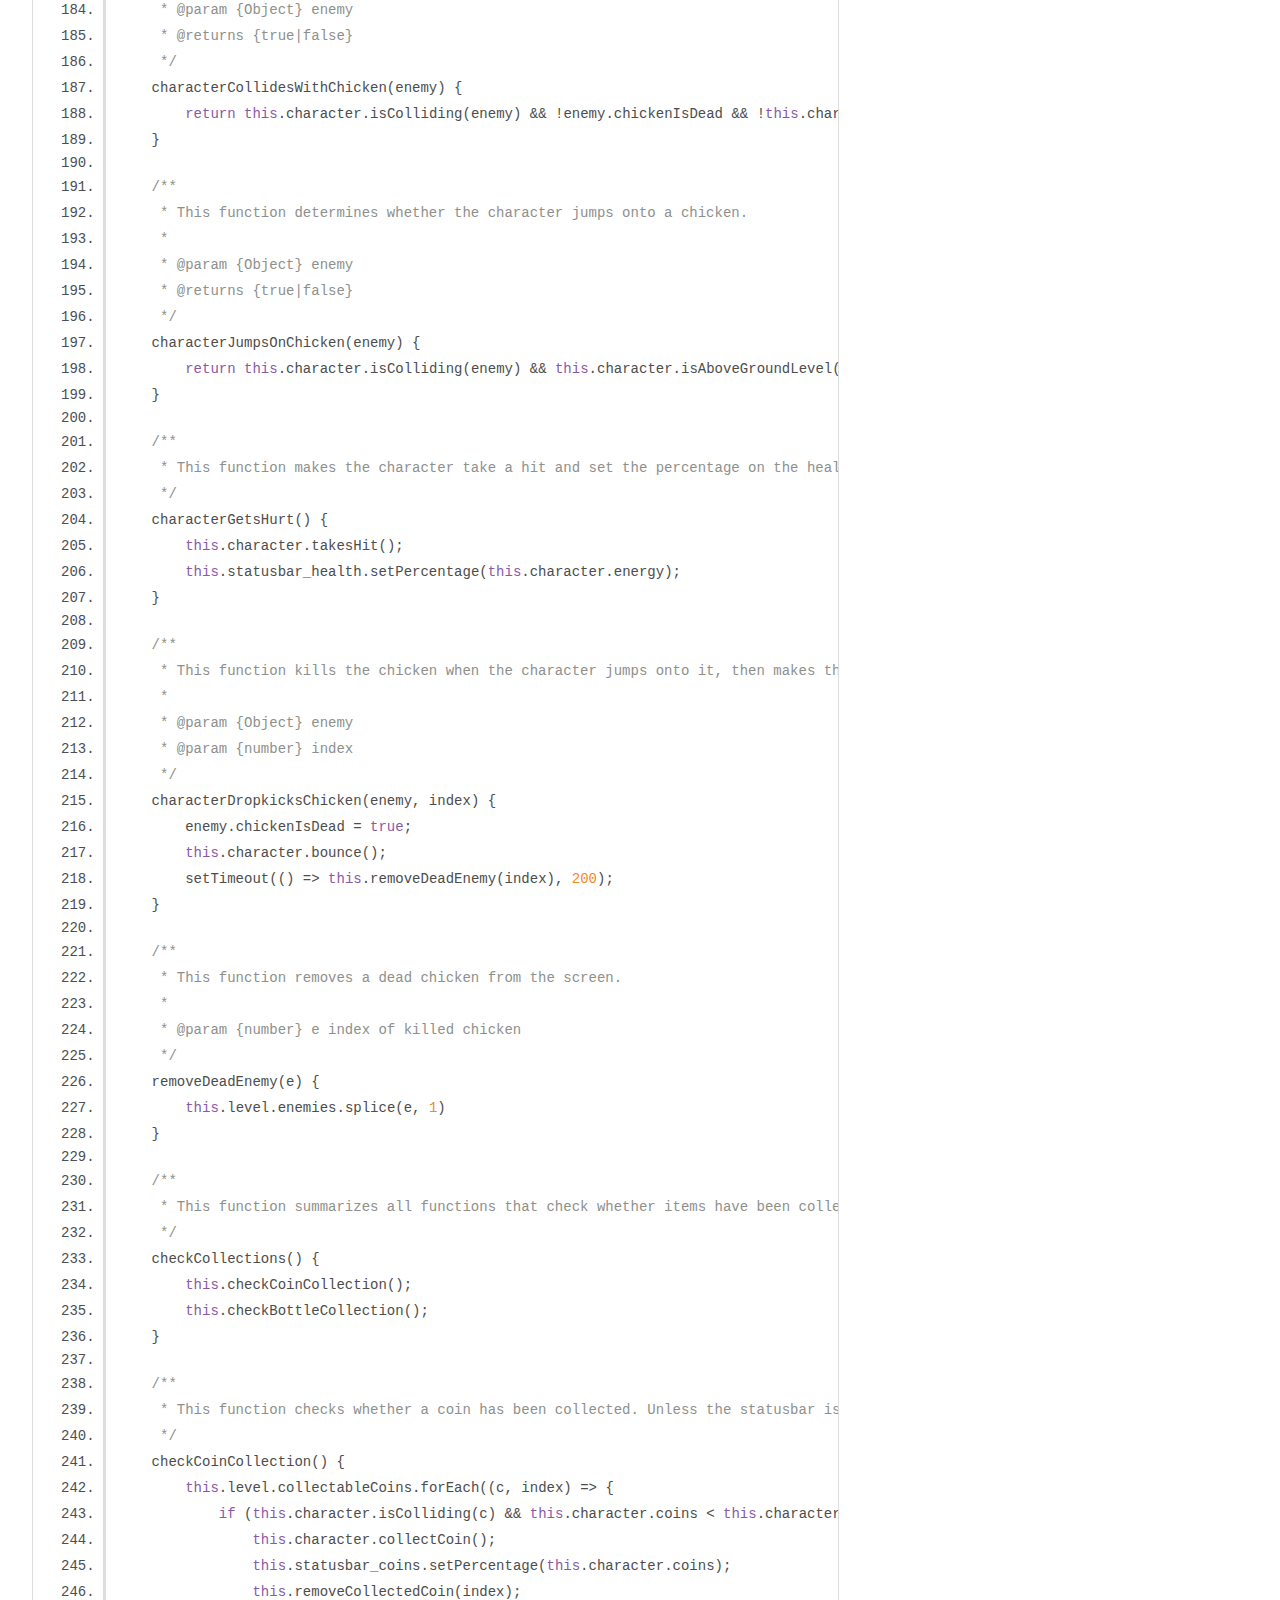
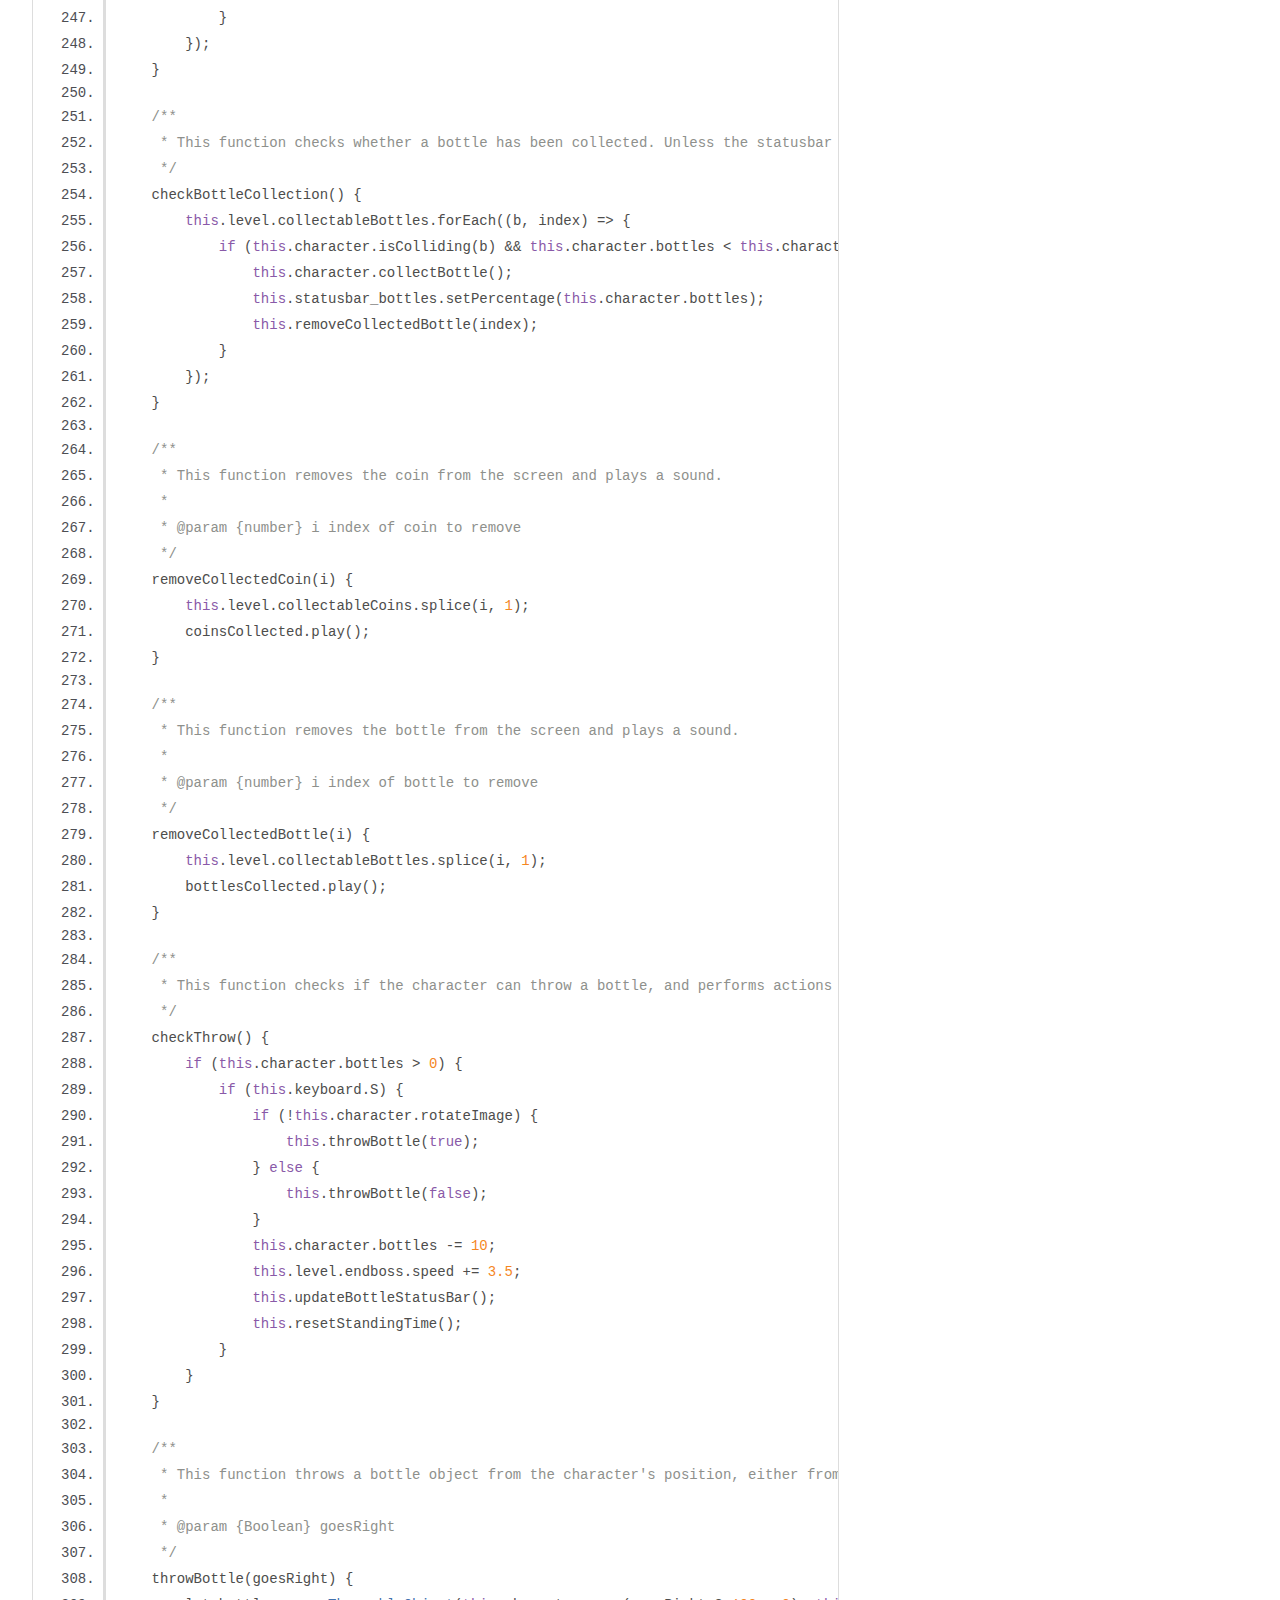
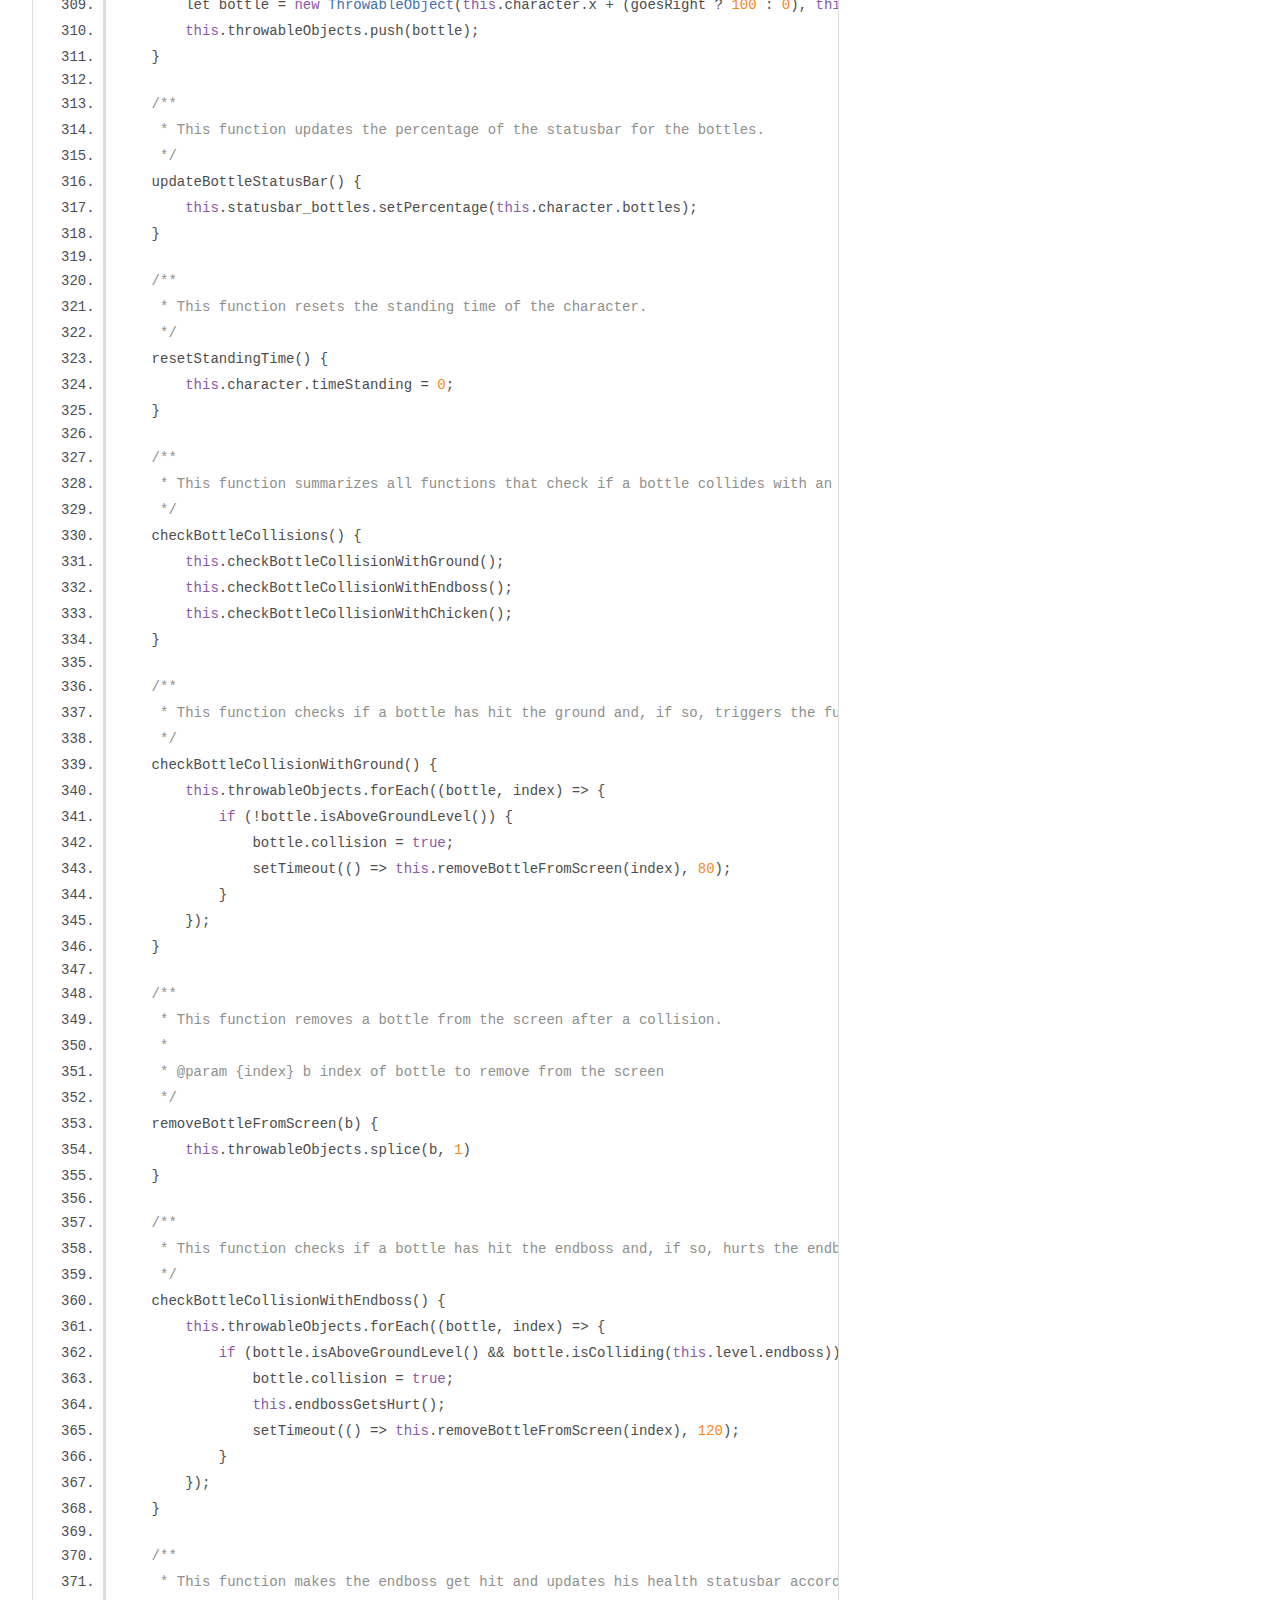
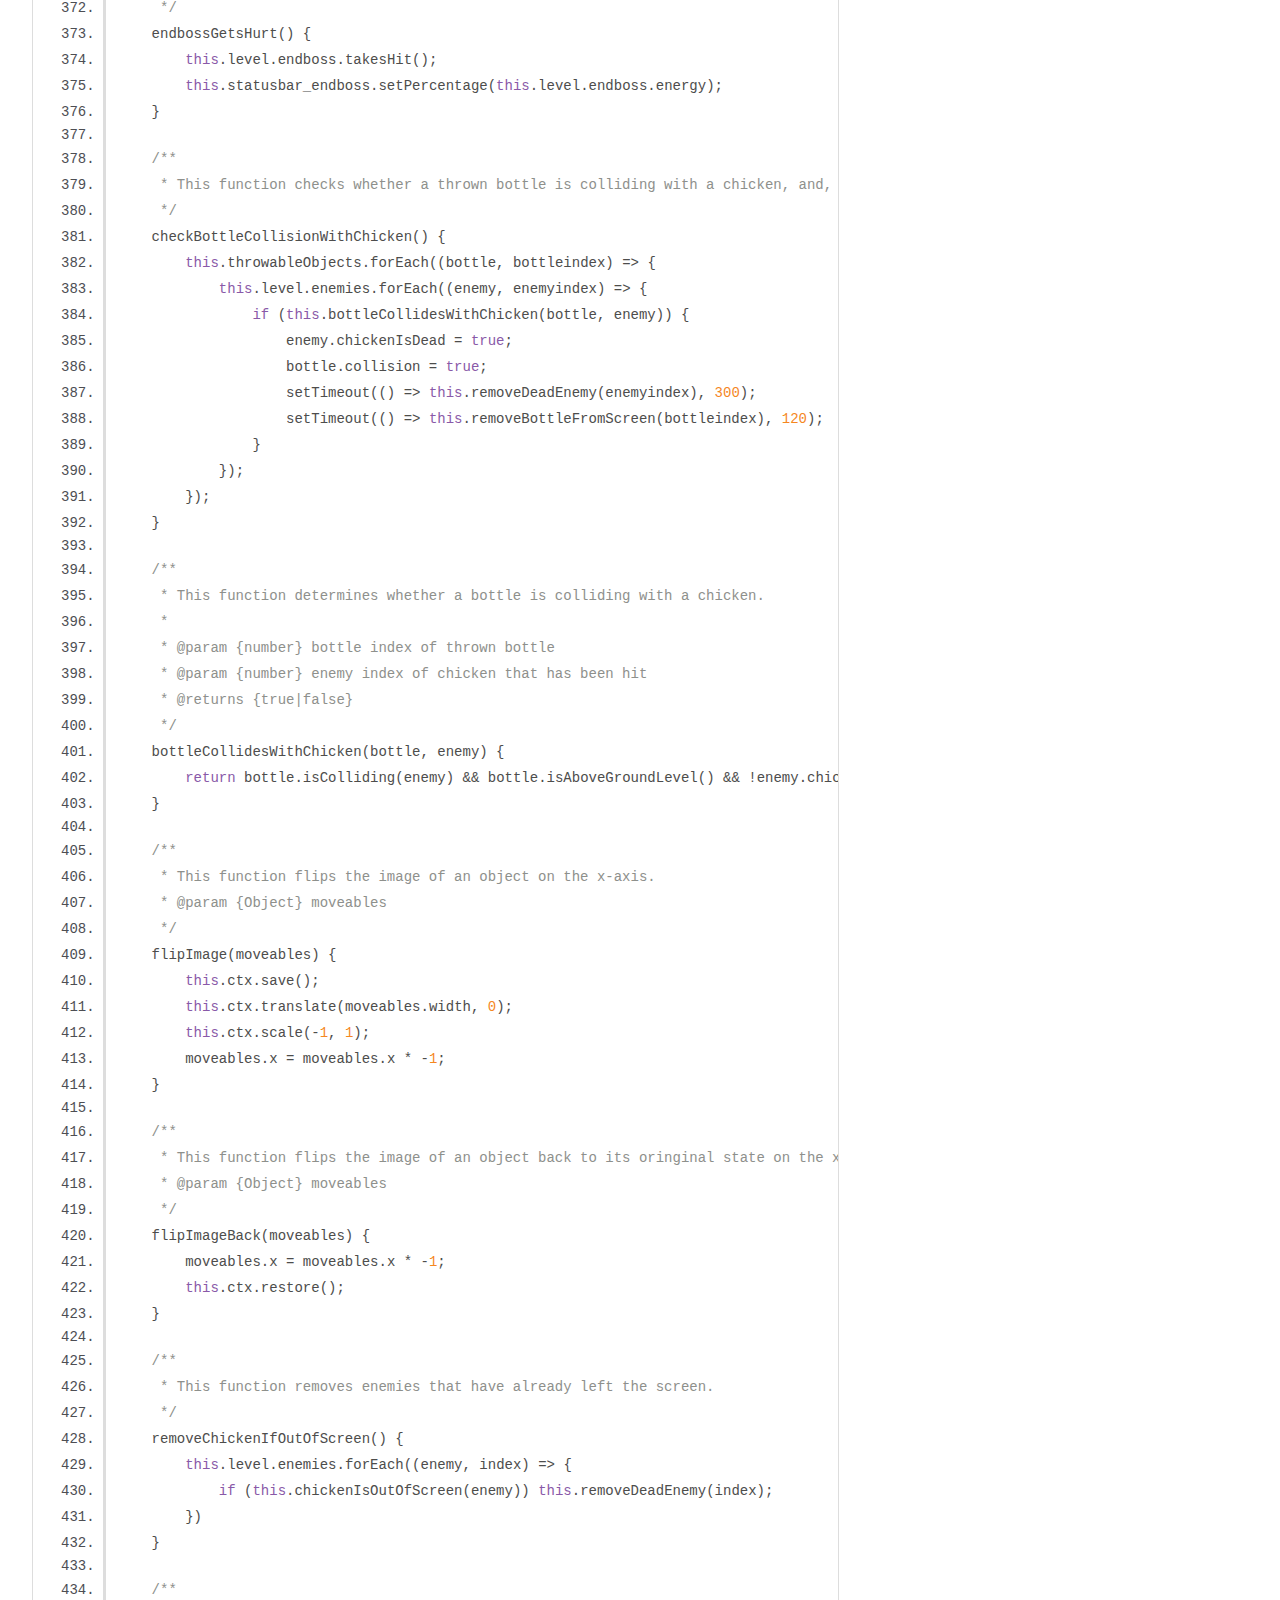
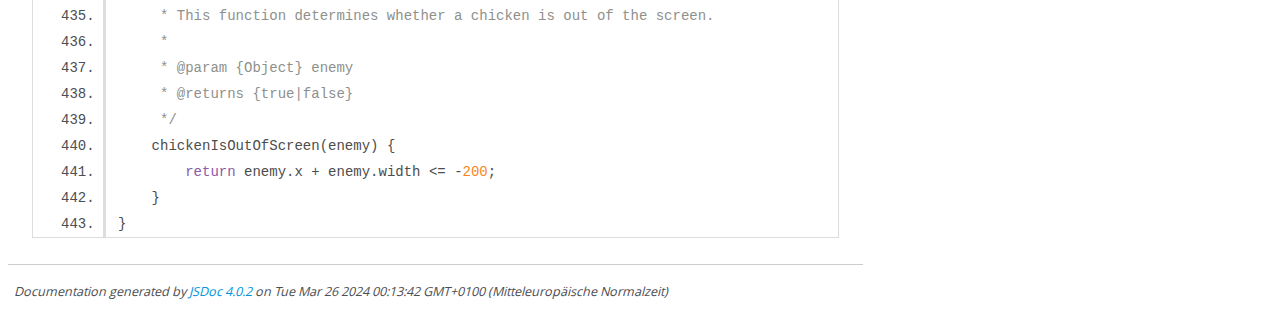
<file: out/world.class.js.html>
<!DOCTYPE html>
<html lang="en">
<head>
    <meta charset="utf-8">
    <title>JSDoc: Source: world.class.js</title>

    <script src="scripts/prettify/prettify.js"> </script>
    <script src="scripts/prettify/lang-css.js"> </script>
    <!--[if lt IE 9]>
      <script src="//html5shiv.googlecode.com/svn/trunk/html5.js"></script>
    <![endif]-->
    <link type="text/css" rel="stylesheet" href="styles/prettify-tomorrow.css">
    <link type="text/css" rel="stylesheet" href="styles/jsdoc-default.css">
</head>

<body>

<div id="main">

    <h1 class="page-title">Source: world.class.js</h1>

    



    
    <section>
        <article>
            <pre class="prettyprint source linenums"><code>class World {
    character = new Character();
    level = level1;
    canvas;
    ctx;
    keyboard;
    camera_x = 0;
    statusbar_health = new StatusbarHealth();
    statusbar_coins = new StatusbarCoins();
    statusbar_bottles = new StatusbarBottles();
    statusbar_endboss = new StatusbarEndboss();

    throwableObjects = [];

    constructor(canvas, keyboard) {
        this.ctx = canvas.getContext('2d');
        this.canvas = canvas;
        this.keyboard = keyboard;
        this.draw();
        this.setWorld();
        playBackgroundMusic();
        this.runChecks();
    }

    /**
     * This function draws all elements onto the canvas and sets the camera accordingly. 
     */
    draw() {
        this.clearCanvas();
        this.setCamera();
        this.drawBackground();
        this.drawCollectables();
        this.drawEnemies();
        this.drawCharacter();
        this.drawThrowables();
        this.setCameraBack();
        this.drawStatusbars();
        this.setCamera();
        this.setCameraBack();
        this.animate();
    }

    /**
     * This function initiates an animation loop by requesting the next animation frame.
     */
    animate() {
        let self = this;
        requestAnimationFrame(function () {
            self.draw();
        });
    }

    /**
     * This function adds multiple objects to the world by iterating over each object and calling the addToWorld function.
     * 
     * @param {Array} objects 
     */
    addObjectsToWorld(objects) {
        objects.forEach(o => {
            this.addToWorld(o);
        });
    }

    /**
     * This function adds a movable object to the world. If the object has the 'rotateImage' property set to true, it flips the image, draws the object, then flips it back.

     * @param {Object} moveables 
     */
    addToWorld(moveables) {
        if (moveables.rotateImage) this.flipImage(moveables);
        moveables.draw(this.ctx);
        if (moveables.rotateImage) this.flipImageBack(moveables);
    }

    /**
     * This funciton clears the canvas by removing all drawings from it.
     */
    clearCanvas() {
        this.ctx.clearRect(0, 0, this.canvas.width, this.canvas.height);
    }

    /**
     * This function sets the camera position by translating the canvas context horizontally.
     */
    setCamera() {
        this.ctx.translate(this.camera_x, 0);
    }

    /**
     * This function resets the camera position to its orginial position.
     */
    setCameraBack() {
        this.ctx.translate(-this.camera_x, 0);
    }

    /**
     * This function draws the background of the game, including background objects and clouds.
     */
    drawBackground() {
        this.addObjectsToWorld(this.level.backgroundObjects);
        this.addObjectsToWorld(this.level.clouds);
    }

    /**
     * This function draws all enemies in the game.
     */
    drawEnemies() {
        this.addObjectsToWorld(this.level.enemies);
        this.addToWorld(this.level.endboss);
    }

    /**
     * This function draws the character.
     */
    drawCharacter() {
        this.addToWorld(this.character);
    }

    /**
     * This function draws all statusbars. The endboss statusbar only appears when the character had his first contact with him.
     */
    drawStatusbars() {
        this.addToWorld(this.statusbar_health);
        this.addToWorld(this.statusbar_coins);
        this.addToWorld(this.statusbar_bottles);
        if (this.level.endboss.firstContact) this.addToWorld(this.statusbar_endboss);
    }

    /**
     * This function draws collectable bottles and coins.
     */
    drawCollectables() {
        this.addObjectsToWorld(this.level.collectableCoins);
        this.addObjectsToWorld(this.level.collectableBottles);
    }

    /**
     * This function draws bottles that the character throws.
     */
    drawThrowables() {
        this.addObjectsToWorld(this.throwableObjects);
    }

    /**
     * This function sets the world property of the character object to the current instance of the class.
     */
    setWorld() {
        this.character.world = this;
    }

    /**
     * This function runs checks at regular intervals.
     */
    runChecks() {
        setInterval(() => this.checkCollisions(), 30);
        setInterval(() => {
            this.checkCollections();
            this.checkThrow();
            this.removeChickenIfOutOfScreen();
            this.checkBottleCollisions();
        }, 100);
    }

    /**
     * This function checks the character's collisions with enemies. He gets hurt unless he jumps onto an enemy.
     */
    checkCollisions() {
        this.level.enemies.forEach((enemy, index) => {
            if (this.characterCollidesWithChicken(enemy)) {
                this.characterGetsHurt();
            }
            if (this.characterJumpsOnChicken(enemy)) {
                this.characterDropkicksChicken(enemy, index);
            }
        });
        if (this.character.isColliding(this.level.endboss)) {
            this.characterGetsHurt();
        }
    }

    /**
     * This function determines whether the character collides with a chicken.
     * 
     * @param {Object} enemy 
     * @returns {true|false}
     */
    characterCollidesWithChicken(enemy) {
        return this.character.isColliding(enemy) &amp;&amp; !enemy.chickenIsDead &amp;&amp; !this.character.isAboveGroundLevel();
    }

    /**
     * This function determines whether the character jumps onto a chicken.
     * 
     * @param {Object} enemy 
     * @returns {true|false}
     */
    characterJumpsOnChicken(enemy) {
        return this.character.isColliding(enemy) &amp;&amp; this.character.isAboveGroundLevel() &amp;&amp; this.character.speedY &lt; 0
    }

    /**
     * This function makes the character take a hit and set the percentage on the health statusbar accordingly.
     */
    characterGetsHurt() {
        this.character.takesHit();
        this.statusbar_health.setPercentage(this.character.energy);
    }

    /**
     * This function kills the chicken when the character jumps onto it, then makes the character bounce up, and then triggers the function that removes the dead chicken from the screen.
     * 
     * @param {Object} enemy 
     * @param {number} index 
     */
    characterDropkicksChicken(enemy, index) {
        enemy.chickenIsDead = true;
        this.character.bounce();
        setTimeout(() => this.removeDeadEnemy(index), 200);
    }

    /**
     * This function removes a dead chicken from the screen.
     * 
     * @param {number} e index of killed chicken
     */
    removeDeadEnemy(e) {
        this.level.enemies.splice(e, 1)
    }

    /**
     * This function summarizes all functions that check whether items have been collected. 
     */
    checkCollections() {
        this.checkCoinCollection();
        this.checkBottleCollection();
    }

    /**
     * This function checks whether a coin has been collected. Unless the statusbar is already full, the coin will be removed from the screen.
     */
    checkCoinCollection() {
        this.level.collectableCoins.forEach((c, index) => {
            if (this.character.isColliding(c) &amp;&amp; this.character.coins &lt; this.character.maxCoins) {
                this.character.collectCoin();
                this.statusbar_coins.setPercentage(this.character.coins);
                this.removeCollectedCoin(index);
            }
        });
    }

    /**
     * This function checks whether a bottle has been collected. Unless the statusbar is already full, the bottle will be removed from the screen.
     */
    checkBottleCollection() {
        this.level.collectableBottles.forEach((b, index) => {
            if (this.character.isColliding(b) &amp;&amp; this.character.bottles &lt; this.character.maxBottles) {
                this.character.collectBottle();
                this.statusbar_bottles.setPercentage(this.character.bottles);
                this.removeCollectedBottle(index);
            }
        });
    }

    /**
     * This function removes the coin from the screen and plays a sound.
     * 
     * @param {number} i index of coin to remove
     */
    removeCollectedCoin(i) {
        this.level.collectableCoins.splice(i, 1);
        coinsCollected.play();
    }

    /**
     * This function removes the bottle from the screen and plays a sound.
     * 
     * @param {number} i index of bottle to remove
     */
    removeCollectedBottle(i) {
        this.level.collectableBottles.splice(i, 1);
        bottlesCollected.play();
    }

    /**
     * This function checks if the character can throw a bottle, and performs actions accordingly.
     */
    checkThrow() {
        if (this.character.bottles > 0) {
            if (this.keyboard.S) {
                if (!this.character.rotateImage) {
                    this.throwBottle(true);
                } else {
                    this.throwBottle(false);
                }
                this.character.bottles -= 10;
                this.level.endboss.speed += 3.5;
                this.updateBottleStatusBar();
                this.resetStandingTime();
            }
        }
    }

    /**
     * This function throws a bottle object from the character's position, either from the right or the left.
     * 
     * @param {Boolean} goesRight 
     */
    throwBottle(goesRight) {
        let bottle = new ThrowableObject(this.character.x + (goesRight ? 100 : 0), this.character.y + 100, goesRight);
        this.throwableObjects.push(bottle);
    }

    /**
     * This function updates the percentage of the statusbar for the bottles.
     */
    updateBottleStatusBar() {
        this.statusbar_bottles.setPercentage(this.character.bottles);
    }

    /**
     * This function resets the standing time of the character.
     */
    resetStandingTime() {
        this.character.timeStanding = 0;
    }

    /**
     * This function summarizes all functions that check if a bottle collides with an object or the ground.
     */
    checkBottleCollisions() {
        this.checkBottleCollisionWithGround();
        this.checkBottleCollisionWithEndboss();
        this.checkBottleCollisionWithChicken();
    }

    /**
     * This function checks if a bottle has hit the ground and, if so, triggers the function to remove it from the screen.
     */
    checkBottleCollisionWithGround() {
        this.throwableObjects.forEach((bottle, index) => {
            if (!bottle.isAboveGroundLevel()) {
                bottle.collision = true;
                setTimeout(() => this.removeBottleFromScreen(index), 80);
            }
        });
    }

    /**
     * This function removes a bottle from the screen after a collision.
     * 
     * @param {index} b index of bottle to remove from the screen 
     */
    removeBottleFromScreen(b) {
        this.throwableObjects.splice(b, 1)
    }

    /**
     * This function checks if a bottle has hit the endboss and, if so, hurts the endboss and triggers the function to remove it from the screen.
     */
    checkBottleCollisionWithEndboss() {
        this.throwableObjects.forEach((bottle, index) => {
            if (bottle.isAboveGroundLevel() &amp;&amp; bottle.isColliding(this.level.endboss)) {
                bottle.collision = true;
                this.endbossGetsHurt();
                setTimeout(() => this.removeBottleFromScreen(index), 120);
            }
        });
    }

    /**
     * This function makes the endboss get hit and updates his health statusbar accordingly.
     */
    endbossGetsHurt() {
        this.level.endboss.takesHit();
        this.statusbar_endboss.setPercentage(this.level.endboss.energy);
    }

    /**
     * This function checks whether a thrown bottle is colliding with a chicken, and, if so, kills the chicken, and removes both bottle and dead chicken from the screen.
     */
    checkBottleCollisionWithChicken() {
        this.throwableObjects.forEach((bottle, bottleindex) => {
            this.level.enemies.forEach((enemy, enemyindex) => {
                if (this.bottleCollidesWithChicken(bottle, enemy)) {
                    enemy.chickenIsDead = true;
                    bottle.collision = true;
                    setTimeout(() => this.removeDeadEnemy(enemyindex), 300);
                    setTimeout(() => this.removeBottleFromScreen(bottleindex), 120);
                }
            });
        });
    }

    /**
     * This function determines whether a bottle is colliding with a chicken.
     * 
     * @param {number} bottle index of thrown bottle
     * @param {number} enemy index of chicken that has been hit
     * @returns {true|false}
     */
    bottleCollidesWithChicken(bottle, enemy) {
        return bottle.isColliding(enemy) &amp;&amp; bottle.isAboveGroundLevel() &amp;&amp; !enemy.chickenIsDead;
    }

    /**
     * This function flips the image of an object on the x-axis.
     * @param {Object} moveables 
     */
    flipImage(moveables) {
        this.ctx.save();
        this.ctx.translate(moveables.width, 0);
        this.ctx.scale(-1, 1);
        moveables.x = moveables.x * -1;
    }

    /**
     * This function flips the image of an object back to its oringinal state on the x-axis.
     * @param {Object} moveables 
     */
    flipImageBack(moveables) {
        moveables.x = moveables.x * -1;
        this.ctx.restore();
    }

    /**
     * This function removes enemies that have already left the screen.
     */
    removeChickenIfOutOfScreen() {
        this.level.enemies.forEach((enemy, index) => {
            if (this.chickenIsOutOfScreen(enemy)) this.removeDeadEnemy(index);
        })
    }

    /**
     * This function determines whether a chicken is out of the screen.
     * 
     * @param {Object} enemy 
     * @returns {true|false}
     */
    chickenIsOutOfScreen(enemy) {
        return enemy.x + enemy.width &lt;= -200;
    }
}</code></pre>
        </article>
    </section>




</div>

<nav>
    <h2><a href="index.html">Home</a></h2>
</nav>

<br class="clear">

<footer>
    Documentation generated by <a href="https://github.com/jsdoc/jsdoc">JSDoc 4.0.2</a> on Tue Mar 26 2024 00:13:42 GMT+0100 (Mitteleuropäische Normalzeit)
</footer>

<script> prettyPrint(); </script>
<script src="scripts/linenumber.js"> </script>
</body>
</html>
</file>
<file: style.css>
@font-face {
    font-display: swap;
    /* Check https://developer.mozilla.org/en-US/docs/Web/CSS/@font-face/font-display for other options. */
    font-family: 'Peralta';
    font-style: normal;
    font-weight: 400;
    src: url('fonts/peralta-v19-latin-regular.woff2') format('woff2');
    /* Chrome 36+, Opera 23+, Firefox 39+, Safari 12+, iOS 10+ */
}

body {
    margin: 0;
    display: flex;
    flex-direction: column;
    align-items: center;
    justify-content: center;
    min-height: 100vh;
    min-width: 100vw;
    font-family: 'Peralta', Arial, Helvetica, sans-serif;
    box-sizing: border-box;
}

p {
    margin-block-start: 0;
    margin-block-end: 0;
}

.background-image {
    position: absolute;
    background-image: url(img/5_background/desert_background.jpg);
    background-repeat: no-repeat;
    background-position: center;
    background-size: cover;
    top: 0;
    left: 0;
    right: 0;
    bottom: 0;
    z-index: -1;
    filter: brightness(80%);
}

canvas {
    background-color: #000;
    box-shadow: 0px 0px 20px 4px #0000006b;
    border-radius: 20px;
    z-index: 1;
    display: block;
}

h1 {
    font-size: 32px;
    margin-block-start: 0;
    margin-block-end: 0;
    margin-bottom: -50px;
    text-align: center;
    background: linear-gradient(353deg, rgba(255, 162, 0, 1) 0%, rgba(255, 219, 0, 1) 50%, rgba(255, 198, 32, 1) 100%);
    color: transparent;
    background-clip: text;
    -webkit-background-clip: text;
    filter: drop-shadow(4px 3px 0px #953816);
}

#start-screen {
    width: 720px;
    height: 480px;
    z-index: 2;
    box-shadow: 0px 0px 20px 4px #0000006b;
    border-radius: 20px;
    background-size: 100%;
    background-color: #009bc7;
    background-repeat: no-repeat;
    background-position: center bottom;
    display: flex;
    flex-direction: column;
    gap: 16px;
    align-items: center;
    justify-content: flex-start;
    padding-top: 64px;
    box-sizing: border-box;
}

#start-screen img {
    width: 100%;
    position: absolute;
    bottom: 0;
    border-radius: inherit;
}

#content {
    width: 720px;
    height: 480px;
    display: flex;
    position: relative;
    flex-direction: column;
    align-items: center;
    justify-content: center;
}

.overlay {
    width: 720px;
    height: 480px;
    position: absolute;
    display: flex;
    flex-direction: column-reverse;
    justify-content: space-between;
    box-sizing: border-box;
}

.screen-controls {
    display: flex;
    align-items: center;
    justify-content: flex-end;
    gap: 10px;
    position: absolute;
    top: 16px;
    right: 15px;
    font-size: 24px;
    font-weight: 700;
    color: #953816;
    transition: .125s ease-in-out 0s;
    z-index: 3;
}

.screen-control-button {
    width: 36px;
    height: 36px;
    border-radius: 100%;
    display: flex;
    justify-content: center;
    align-items: center;
    background: linear-gradient(353deg, rgba(255, 162, 0, 1) 0%, rgba(255, 219, 0, 1) 50%, rgba(255, 198, 32, 1) 100%);
    border-left: 1px #953816 solid;
    border-top: 1px #953816 solid;
    border-bottom: 2px #953816 solid;
    border-right: 4px #953816 solid;
    font-size: 18px;
}

.screen-control-button:hover {
    transform: scale(1.1);
    cursor: pointer;
}

.screen-control-button img {
    width: 26px
}

#full-screen-button {
    display: none;
}

.mobile-controls {
    display: none;
    align-items: center;
    justify-content: space-between;
    width: 100%;
    padding: 0 36px 8px 36px;
    box-sizing: inherit;
    color: #953816;
    z-index: 3;
}

.mobile-controls .screen-control-button:hover {
    transform: none;
    cursor: pointer;
}

.screen-control-button-container {
    padding: 6px;
    display: flex;
    justify-content: center;
    align-items: center;
}

.panel {
    display: flex;
    gap: 36px;
}

#how-to-play {
    width: 720px;
    height: 480px;
    z-index: 3;
    box-shadow: 0px 0px 20px 4px #0000006b;
    border-radius: 20px;
    background-image: url(img/5_background/layers/4_clouds/1.png), url(img/5_background/layers/4_clouds/2.png);
    background-size: contain;
    background-repeat: no-repeat, no-repeat;
    background-position-y: 4vh, 50vh;
    background-color: #009bc7;
    box-sizing: border-box;
    padding: 24px;
    padding-bottom: 40px;
    display: flex;
    flex-direction: column;
    align-items: center;
    justify-content: space-between;
}

#how-to-play h1 {
    text-decoration: underline;
}

#how-to-play p {
    background: linear-gradient(353deg, rgba(255, 162, 0, 1) 0%, rgba(255, 219, 0, 1) 50%, rgba(255, 198, 32, 1) 100%);
    color: transparent;
    background-clip: text;
    -webkit-background-clip: text;
    filter: drop-shadow(3px 2px 0px #953816);
    font-weight: 600;
    font-size: 20px;
}

.close {
    background: transparent;
    border: none;
    box-shadow: none;
    align-self: flex-end;
    min-width: unset;
    width: 30px;
    height: 30px;
    padding: 0;
    margin-bottom: -50px
}

.close p {
    background: linear-gradient(353deg, rgba(255, 162, 0, 1) 0%, rgba(255, 219, 0, 1) 50%, rgba(255, 198, 32, 1) 100%);
    color: transparent;
    background-clip: text;
    -webkit-background-clip: text;
    filter: drop-shadow(3px 2px 0px #953816);
}

.keyboard-container {
    display: flex;
    flex-direction: column;
    gap: 24px;
    padding-right: 17px;
}

.keyboard-line {
    display: flex;
    justify-content: center;
    align-items: center;
    gap: 54px;
}

.key-and-explanation {
    display: flex;
    gap: 16px;
    align-items: center;
}

.explanation-under-key {
    display: flex;
    flex-direction: column;
    align-items: center;
    gap: 6px;
}

.key {
    width: 50px;
    height: 50px;
    background: linear-gradient(315deg, #929292, #aa9898);
    border-radius: 12px;
    display: flex;
    align-items: center;
    justify-content: center;
    box-shadow: 0px 0px 10px 1px #0000006b;
    color: #000;
    font-weight: 400;
}

.key-inner {
    width: 40px;
    height: 40px;
    box-shadow: -2px -2px 8px 0px #cdcdcd, 2px 2px 8px 0px #696464;
    background: transparent;
    border-radius: 8px;
    display: flex;
    align-items: center;
    justify-content: center;
}

.key-inner img {
    width: 24px
}

.space {
    width: 250px;
    height: 50px;
    background: linear-gradient(315deg, #a6a6a6, #aa9898);
    border-radius: 12px;
    display: flex;
    align-items: center;
    justify-content: center;
    box-shadow: 0px 0px 20px 1px #0000006b;
}

.space-inner {
    width: 240px;
    height: 40px;
    box-shadow: -2px -2px 8px 0px #cdcdcd, 2px 2px 8px 0px #696464;
    background: transparent;
    border-radius: 8px;
    display: flex;
    align-items: center;
    justify-content: center;
}

#game-screen {
    width: 720px;
    height: 480px;
}

#game-over-screen {
    width: 720px;
    height: 480px;
    z-index: 2;
    box-shadow: 0px 0px 20px 4px #0000006b;
    border-radius: 20px;
    background-image: url(img/9_intro_outro_screens/game_over/game_overr.png), url(img/5_background/first_half_background.png);
    background-size: cover, 100%;
    background-repeat: no-repeat;
    background-color: #009bc7;
    background-position: center bottom;
    display: flex;
    align-items: flex-start;
    justify-content: center;
    gap: 60px;
    padding-top: 64px;
    box-sizing: border-box;
}

.hide {
    display: none !important;
}

.rotate-device {
    display: none;
    justify-content: center;
    align-items: center;
    width: 100vw;
    height: 100vh;
    position: absolute;
    background-color: #000;
    z-index: 10;
    padding: 0 24px;
    box-sizing: border-box;
}

#loading-screen {
    display: flex;
    flex-direction: column;
    justify-content: center;
    gap: 46px;
    align-items: center;
    width: 720px;
    height: 480px;
    border-radius: 20px;
    position: absolute;
    background-color: #000;
    z-index: 10;
    padding: 0 24px;
    box-sizing: border-box;
}

.loading-circle {
    display: flex;
    justify-content: center;
    align-items: center;
}

.loading-circle img {
    width: 100px;
    height: 100px;
    animation: turningCircle 2.2s linear infinite;
}

@keyframes turningCircle {
    0% {
        transform: rotate(0deg);
    }

    100% {
        transform: rotate(360deg);
    }
}

button {
    height: auto;
    min-width: 200px;
    border-radius: 1px;
    z-index: 6;
    font-size: 24px;
    font-weight: 700;
    font-family: inherit;
    padding: 8px 16px;
    text-transform: uppercase;
    transition: .125s ease-in-out 0s;
    border-left: 1px #953816 solid;
    border-top: 1px #953816 solid;
    border-bottom: 2px #953816 solid;
    border-right: 4px #953816 solid;
    color: #953816;
    background: linear-gradient(353deg, rgba(255, 162, 0, 1) 0%, rgba(255, 219, 0, 1) 50%, rgb(255, 198, 32) 100%);
    box-shadow: 0px 0px 20px 1px #0000006b;
}

button:hover {
    transform: scale(1.25);
    cursor: pointer;
}

.mobile-keys-container {
    display: none;
    flex-direction: column;
    gap: 24px;
    padding-right: 17px;
}

@media only screen and (max-width: 740px) {

    #content,
    .overlay,
    #start-screen,
    #start-screen img,
    #loading-screen,
    #how-to-play,
    #game-screen,
    canvas,
    #game-over-screen {
        width: 100vw;
        height: calc(100vw * 0.60);
    }

    #game-over-screen {
        gap: 30px;
    }

    #start-screen {
        padding-top: 40px
    }

    button {
        min-width: unset;
        font-size: 18px;
    }

    button:hover {
        transform: none;
    }

    .screen-control-button:hover,
    .screen-control-button:focus {
        transform: none;
    }

    #how-to-play {
        padding: 16px;
        padding-bottom: 24px;
    }
}

@media only screen and (max-height: 480px) {

    canvas,
    #content,
    #start-screen,
    #loading-screen,
    #start-screen img,
    .overlay,
    #how-to-play,
    #game-screen,
    #game-over-screen {
        height: 100vh;
        width: 100vw;
    }

    .rotate-device {
        display: none;
    }

    canvas,
    #start-screen,
    #start-screen img,
    #how-to-play,
    #game-screen,
    #loading-screen,
    #game-over-screen {
        border-radius: unset;
    }

    .keyboard-container {
        display: none;
    }

    #start-screen {
        padding-top: 24px
    }

    #game-over-screen {
        padding-top: 24px
    }

    .mobile-keys-container {
        display: flex;
        flex-direction: column;
        gap: 24px;
        padding-right: 17px;
    }

    .mobile-controls {
        display: flex;
    }

    #how-to-play {
        justify-content: space-evenly;
        gap: 64px;
        padding-bottom: 24px;
    }

    #how-to-play p {
        font-size: 24px;
    }

    #how-to-play h1 {
        margin-top: -64px;
        font-size: 52px;
    }

    .close {
        margin-top: -60px;
    }

    .keyboard-line {
        margin-bottom: 40px;
        gap: 100px;
        justify-content: space-between;
    } 

    button:hover {
        transform: none;
    }

    .screen-control-button:hover,
    .screen-control-button:focus {
        transform: none;
    }

    #full-screen-button {
        display: flex;
    }
}

@media screen and (orientation: portrait) and (max-width: 720px) {

    .rotate-device {
        display: flex;
    }
}
</file>
<file: out/styles/prettify-tomorrow.css>
/* Tomorrow Theme */
/* Original theme - https://github.com/chriskempson/tomorrow-theme */
/* Pretty printing styles. Used with prettify.js. */
/* SPAN elements with the classes below are added by prettyprint. */
/* plain text */
.pln {
  color: #4d4d4c; }

@media screen {
  /* string content */
  .str {
    color: #718c00; }

  /* a keyword */
  .kwd {
    color: #8959a8; }

  /* a comment */
  .com {
    color: #8e908c; }

  /* a type name */
  .typ {
    color: #4271ae; }

  /* a literal value */
  .lit {
    color: #f5871f; }

  /* punctuation */
  .pun {
    color: #4d4d4c; }

  /* lisp open bracket */
  .opn {
    color: #4d4d4c; }

  /* lisp close bracket */
  .clo {
    color: #4d4d4c; }

  /* a markup tag name */
  .tag {
    color: #c82829; }

  /* a markup attribute name */
  .atn {
    color: #f5871f; }

  /* a markup attribute value */
  .atv {
    color: #3e999f; }

  /* a declaration */
  .dec {
    color: #f5871f; }

  /* a variable name */
  .var {
    color: #c82829; }

  /* a function name */
  .fun {
    color: #4271ae; } }
/* Use higher contrast and text-weight for printable form. */
@media print, projection {
  .str {
    color: #060; }

  .kwd {
    color: #006;
    font-weight: bold; }

  .com {
    color: #600;
    font-style: italic; }

  .typ {
    color: #404;
    font-weight: bold; }

  .lit {
    color: #044; }

  .pun, .opn, .clo {
    color: #440; }

  .tag {
    color: #006;
    font-weight: bold; }

  .atn {
    color: #404; }

  .atv {
    color: #060; } }
/* Style */
/*
pre.prettyprint {
  background: white;
  font-family: Consolas, Monaco, 'Andale Mono', monospace;
  font-size: 12px;
  line-height: 1.5;
  border: 1px solid #ccc;
  padding: 10px; }
*/

/* Specify class=linenums on a pre to get line numbering */
ol.linenums {
  margin-top: 0;
  margin-bottom: 0; }

/* IE indents via margin-left */
li.L0,
li.L1,
li.L2,
li.L3,
li.L4,
li.L5,
li.L6,
li.L7,
li.L8,
li.L9 {
  /* */ }

/* Alternate shading for lines */
li.L1,
li.L3,
li.L5,
li.L7,
li.L9 {
  /* */ }
</file>
<file: out/styles/jsdoc-default.css>
@font-face {
    font-family: 'Open Sans';
    font-weight: normal;
    font-style: normal;
    src: url('../fonts/OpenSans-Regular-webfont.eot');
    src:
        local('Open Sans'),
        local('OpenSans'),
        url('../fonts/OpenSans-Regular-webfont.eot?#iefix') format('embedded-opentype'),
        url('../fonts/OpenSans-Regular-webfont.woff') format('woff'),
        url('../fonts/OpenSans-Regular-webfont.svg#open_sansregular') format('svg');
}

@font-face {
    font-family: 'Open Sans Light';
    font-weight: normal;
    font-style: normal;
    src: url('../fonts/OpenSans-Light-webfont.eot');
    src:
        local('Open Sans Light'),
        local('OpenSans Light'),
        url('../fonts/OpenSans-Light-webfont.eot?#iefix') format('embedded-opentype'),
        url('../fonts/OpenSans-Light-webfont.woff') format('woff'),
        url('../fonts/OpenSans-Light-webfont.svg#open_sanslight') format('svg');
}

html
{
    overflow: auto;
    background-color: #fff;
    font-size: 14px;
}

body
{
    font-family: 'Open Sans', sans-serif;
    line-height: 1.5;
    color: #4d4e53;
    background-color: white;
}

a, a:visited, a:active {
    color: #0095dd;
    text-decoration: none;
}

a:hover {
    text-decoration: underline;
}

header
{
    display: block;
    padding: 0px 4px;
}

tt, code, kbd, samp {
    font-family: Consolas, Monaco, 'Andale Mono', monospace;
}

.class-description {
    font-size: 130%;
    line-height: 140%;
    margin-bottom: 1em;
    margin-top: 1em;
}

.class-description:empty {
    margin: 0;
}

#main {
    float: left;
    width: 70%;
}

article dl {
    margin-bottom: 40px;
}

article img {
  max-width: 100%;
}

section
{
    display: block;
    background-color: #fff;
    padding: 12px 24px;
    border-bottom: 1px solid #ccc;
    margin-right: 30px;
}

.variation {
    display: none;
}

.signature-attributes {
    font-size: 60%;
    color: #aaa;
    font-style: italic;
    font-weight: lighter;
}

nav
{
    display: block;
    float: right;
    margin-top: 28px;
    width: 30%;
    box-sizing: border-box;
    border-left: 1px solid #ccc;
    padding-left: 16px;
}

nav ul {
    font-family: 'Lucida Grande', 'Lucida Sans Unicode', arial, sans-serif;
    font-size: 100%;
    line-height: 17px;
    padding: 0;
    margin: 0;
    list-style-type: none;
}

nav ul a, nav ul a:visited, nav ul a:active {
    font-family: Consolas, Monaco, 'Andale Mono', monospace;
    line-height: 18px;
    color: #4D4E53;
}

nav h3 {
    margin-top: 12px;
}

nav li {
    margin-top: 6px;
}

footer {
    display: block;
    padding: 6px;
    margin-top: 12px;
    font-style: italic;
    font-size: 90%;
}

h1, h2, h3, h4 {
    font-weight: 200;
    margin: 0;
}

h1
{
    font-family: 'Open Sans Light', sans-serif;
    font-size: 48px;
    letter-spacing: -2px;
    margin: 12px 24px 20px;
}

h2, h3.subsection-title
{
    font-size: 30px;
    font-weight: 700;
    letter-spacing: -1px;
    margin-bottom: 12px;
}

h3
{
    font-size: 24px;
    letter-spacing: -0.5px;
    margin-bottom: 12px;
}

h4
{
    font-size: 18px;
    letter-spacing: -0.33px;
    margin-bottom: 12px;
    color: #4d4e53;
}

h5, .container-overview .subsection-title
{
    font-size: 120%;
    font-weight: bold;
    letter-spacing: -0.01em;
    margin: 8px 0 3px 0;
}

h6
{
    font-size: 100%;
    letter-spacing: -0.01em;
    margin: 6px 0 3px 0;
    font-style: italic;
}

table
{
    border-spacing: 0;
    border: 0;
    border-collapse: collapse;
}

td, th
{
    border: 1px solid #ddd;
    margin: 0px;
    text-align: left;
    vertical-align: top;
    padding: 4px 6px;
    display: table-cell;
}

thead tr
{
    background-color: #ddd;
    font-weight: bold;
}

th { border-right: 1px solid #aaa; }
tr > th:last-child { border-right: 1px solid #ddd; }

.ancestors, .attribs { color: #999; }
.ancestors a, .attribs a
{
    color: #999 !important;
    text-decoration: none;
}

.clear
{
    clear: both;
}

.important
{
    font-weight: bold;
    color: #950B02;
}

.yes-def {
    text-indent: -1000px;
}

.type-signature {
    color: #aaa;
}

.name, .signature {
    font-family: Consolas, Monaco, 'Andale Mono', monospace;
}

.details { margin-top: 14px; border-left: 2px solid #DDD; }
.details dt { width: 120px; float: left; padding-left: 10px;  padding-top: 6px; }
.details dd { margin-left: 70px; }
.details ul { margin: 0; }
.details ul { list-style-type: none; }
.details li { margin-left: 30px; padding-top: 6px; }
.details pre.prettyprint { margin: 0 }
.details .object-value { padding-top: 0; }

.description {
    margin-bottom: 1em;
    margin-top: 1em;
}

.code-caption
{
    font-style: italic;
    font-size: 107%;
    margin: 0;
}

.source
{
    border: 1px solid #ddd;
    width: 80%;
    overflow: auto;
}

.prettyprint.source {
    width: inherit;
}

.source code
{
    font-size: 100%;
    line-height: 18px;
    display: block;
    padding: 4px 12px;
    margin: 0;
    background-color: #fff;
    color: #4D4E53;
}

.prettyprint code span.line
{
  display: inline-block;
}

.prettyprint.linenums
{
  padding-left: 70px;
  -webkit-user-select: none;
  -moz-user-select: none;
  -ms-user-select: none;
  user-select: none;
}

.prettyprint.linenums ol
{
  padding-left: 0;
}

.prettyprint.linenums li
{
  border-left: 3px #ddd solid;
}

.prettyprint.linenums li.selected,
.prettyprint.linenums li.selected *
{
  background-color: lightyellow;
}

.prettyprint.linenums li *
{
  -webkit-user-select: text;
  -moz-user-select: text;
  -ms-user-select: text;
  user-select: text;
}

.params .name, .props .name, .name code {
    color: #4D4E53;
    font-family: Consolas, Monaco, 'Andale Mono', monospace;
    font-size: 100%;
}

.params td.description > p:first-child,
.props td.description > p:first-child
{
    margin-top: 0;
    padding-top: 0;
}

.params td.description > p:last-child,
.props td.description > p:last-child
{
    margin-bottom: 0;
    padding-bottom: 0;
}

.disabled {
    color: #454545;
}
</file>
